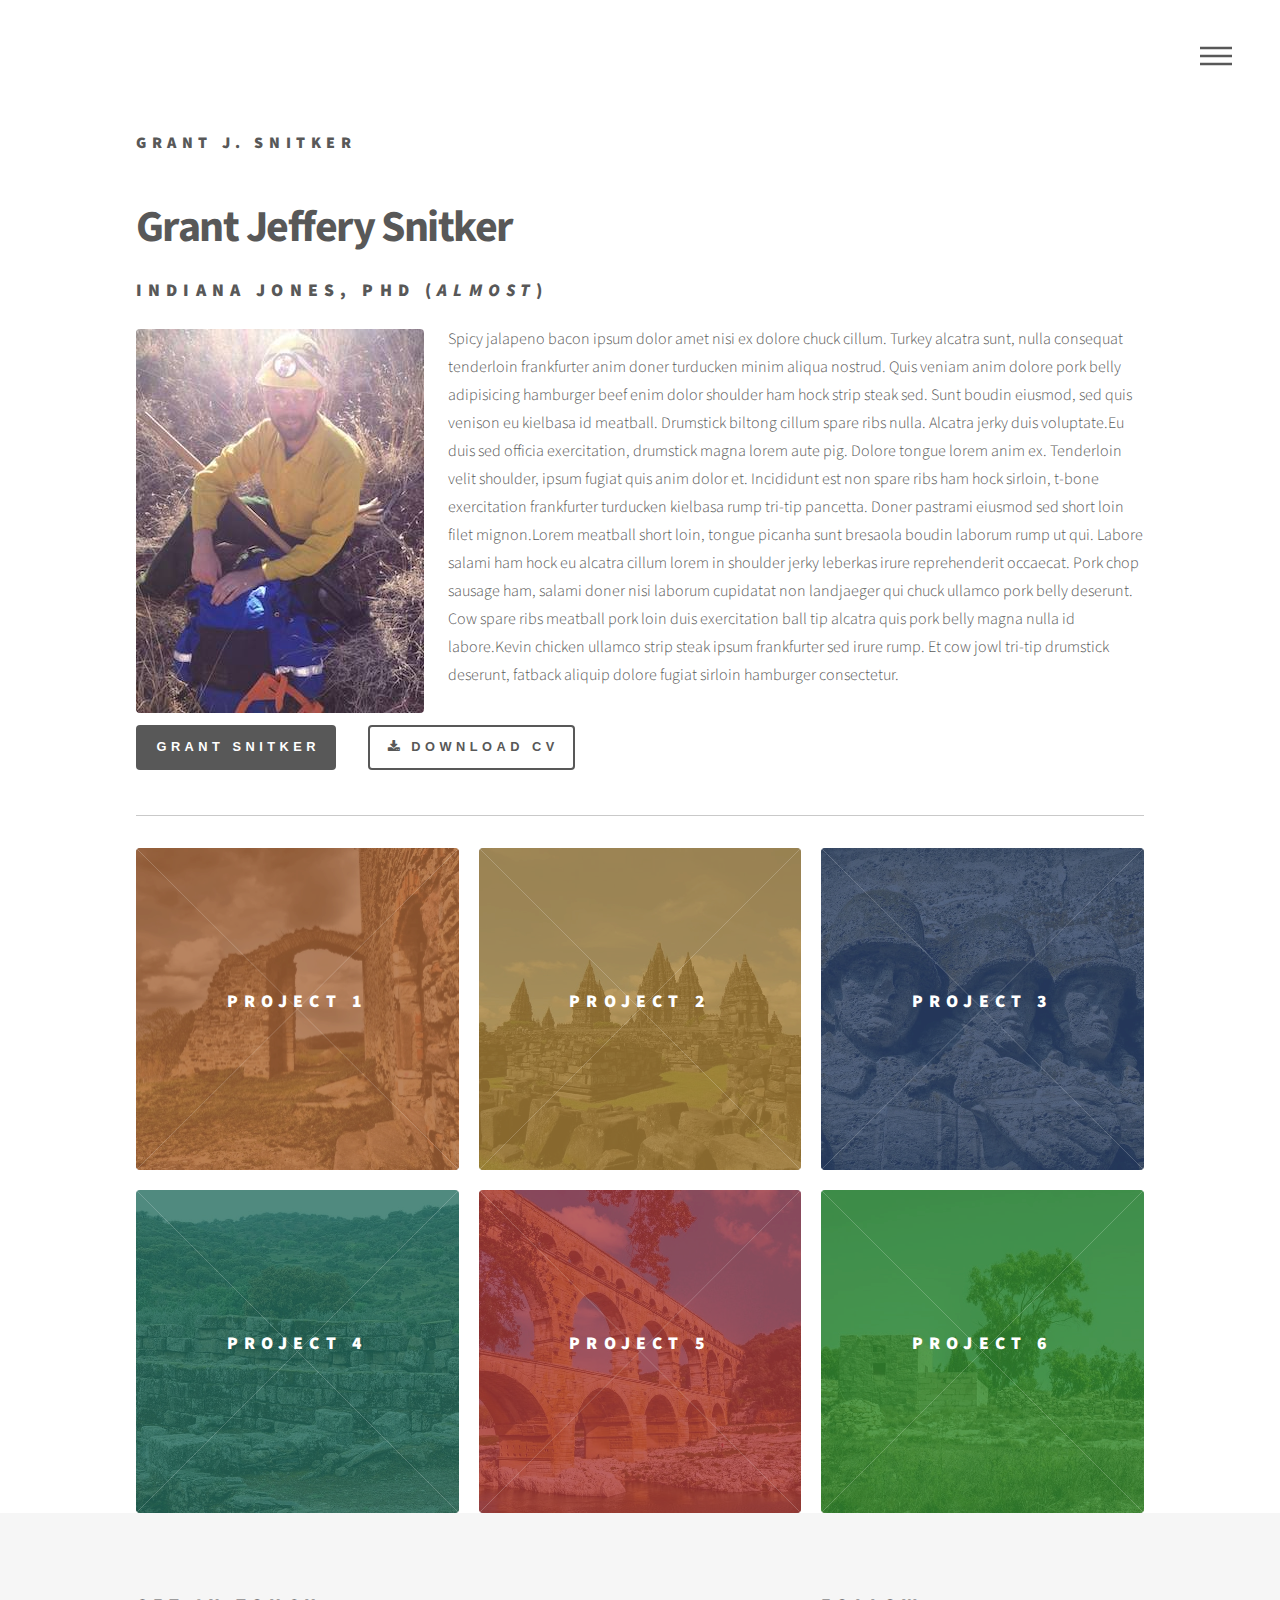
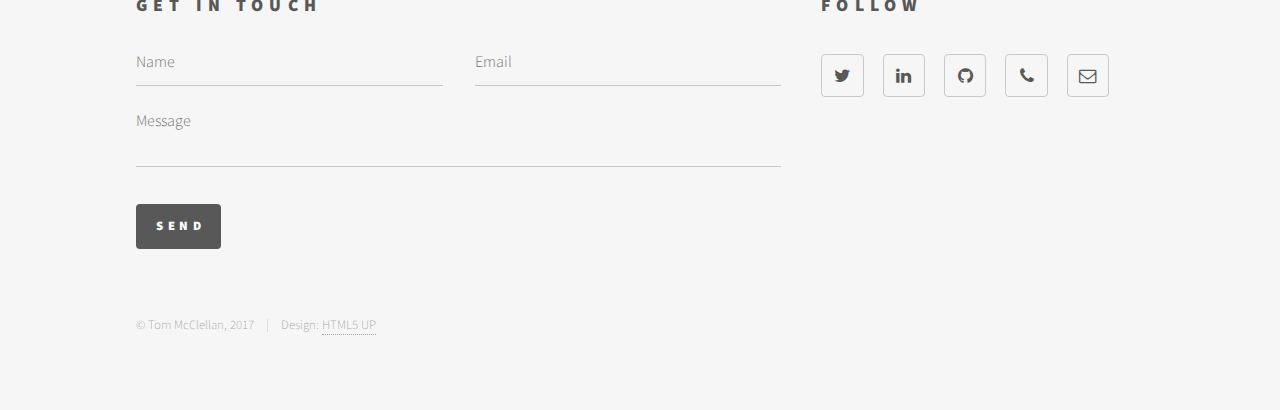
<file: index.html>
<!DOCTYPE HTML>
<!--
	Phantom by HTML5 UP
	html5up.net | @ajlkn
	Free for personal and commercial use under the CCA 3.0 license (html5up.net/license)
-->
<html>
	<head>
		<title>Grant J. Snitker</title>
		<meta charset="utf-8" />
		<meta name="viewport" content="width=device-width, initial-scale=1" />
		<!--[if lte IE 8]><script src="assets/js/ie/html5shiv.js"></script><![endif]-->
		<link rel="stylesheet" href="assets/css/main.css" />
		<!--[if lte IE 9]><link rel="stylesheet" href="assets/css/ie9.css" /><![endif]-->
		<!--[if lte IE 8]><link rel="stylesheet" href="assets/css/ie8.css" /><![endif]-->

	    <script src="https://code.jquery.com/jquery-3.2.1.min.js"></script>
		<script src="https://maxcdn.bootstrapcdn.com/bootstrap/3.3.7/js/bootstrap.min.js"></script>

	</head>
	<body>
		<!-- Wrapper -->
			<div id="wrapper">

				<!-- Header -->
					<header id="header">
						<div class="inner">

							<!-- Logo -->
								<a href="index.html" class="logo">
									<span class="title">Grant J. Snitker</span>
								</a>

							<!-- Nav -->
								<nav>
									<ul>
										<li><a href="#menu">Menu</a></li>
									</ul>
								</nav>

						</div>
					</header>

				<!-- Menu -->

					<nav id="menu">
						<h2>Menu</h2>
						<ul>
							<li><a href="./index.html">Home</a></li>
							<li><a href="./grantSnitker.html">Grant Snitker</a></li>
							<li><a href="./project1.html">Project 1</a></li>
							<li><a href="./project2.html">Project 2</a></li>
							<li><a href="./project3.html">Project 3</a></li>
							<li><a href="./project4.html">Project 4</a></li>
							<li><a href="./project5.html">Project 5</a></li>
							<li><a href="./project6.html">Project 6</a></li>
						</ul>
					</nav>

				<!-- Main -->
					<div id="main">
						<div class="inner">
							<header>
								<h1>Grant Jeffery Snitker</h1>
								<h2>Indiana Jones, Phd (<i>almost</i>)</h2><br>
								<p><span class="image left"><img src="./images/grantSnitker.jpg"></span>Spicy jalapeno bacon ipsum dolor amet nisi ex dolore chuck cillum. Turkey alcatra sunt, nulla consequat tenderloin frankfurter anim doner turducken minim aliqua nostrud. Quis veniam anim dolore pork belly adipisicing hamburger beef enim dolor shoulder ham hock strip steak sed. Sunt boudin eiusmod, sed quis venison eu kielbasa id meatball. Drumstick biltong cillum spare ribs nulla. Alcatra jerky duis voluptate.Eu duis sed officia exercitation, drumstick magna lorem aute pig. Dolore tongue lorem anim ex. Tenderloin velit shoulder, ipsum fugiat quis anim dolor et. Incididunt est non spare ribs ham hock sirloin, t-bone exercitation frankfurter turducken kielbasa rump tri-tip pancetta. Doner pastrami eiusmod sed short loin filet mignon.Lorem meatball short loin, tongue picanha sunt bresaola boudin laborum rump ut qui. Labore salami ham hock eu alcatra cillum lorem in shoulder jerky leberkas irure reprehenderit occaecat. Pork chop sausage ham, salami doner nisi laborum cupidatat non landjaeger qui chuck ullamco pork belly deserunt. Cow spare ribs meatball pork loin duis exercitation ball tip alcatra quis pork belly magna nulla id labore.Kevin chicken ullamco strip steak ipsum frankfurter sed irure rump. Et cow jowl tri-tip drumstick deserunt, fatback aliquip dolore fugiat sirloin hamburger consectetur.</p>
											
								<div class="container">
								  <div class="row justify-content-start">
								    <div class="col-4">
								    	<div class="btn-group" role="group">
	  										<a href="./grantSnitker.html"><button type="button" class="button special fit">Grant Snitker</button></a>
	  									</div>
								    </div>
								    <div class="col-4">
								    	<div class="btn-group" role="group">
	  										<a href="#"><button type="button" class="button fit icon fa-download">Download CV</button></a>
	  									</div>
								    </div>
								  </div>
									
	  								
  								</div>
  								<hr>
							</header>
							<section class="tiles">
								<article class="style1">
									<span class="image">
										<img src="images/pic01.jpeg" alt="" />
									</span>
									<a href="./project1.html">
										<h2>Project 1</h2>
										<div class="content">
											<p>Sed nisl arcu euismod sit amet nisi lorem etiam dolor veroeros et feugiat.</p>
										</div>
									</a>
								</article>
								<article class="style2">
									<span class="image">
										<img src="images/pic02.jpeg" alt="" />
									</span>
									<a href="./project2.html">
										<h2>Project 2</h2>
										<div class="content">
											<p>Sed nisl arcu euismod sit amet nisi lorem etiam dolor veroeros et feugiat.</p>
										</div>
									</a>
								</article>
								<article class="style3">
									<span class="image">
										<img src="images/pic03.jpeg" alt="" />
									</span>
									<a href="./project3.html">
										<h2>Project 3</h2>
										<div class="content">
											<p>Sed nisl arcu euismod sit amet nisi lorem etiam dolor veroeros et feugiat.</p>
										</div>
									</a>
								</article>
								<article class="style4">
									<span class="image">
										<img src="images/pic04.jpeg" alt="" />
									</span>
									<a href="./project4.html">
										<h2>Project 4</h2>
										<div class="content">
											<p>Sed nisl arcu euismod sit amet nisi lorem etiam dolor veroeros et feugiat.</p>
										</div>
									</a>
								</article>
								<article class="style5">
									<span class="image">
										<img src="images/pic05.jpeg" alt="" />
									</span>
									<a href="./project5.html">
										<h2>Project 5</h2>
										<div class="content">
											<p>Sed nisl arcu euismod sit amet nisi lorem etiam dolor veroeros et feugiat.</p>
										</div>
									</a>
								</article>
								<article class="style6">
									<span class="image">
										<img src="images/pic06.jpeg" alt="" />
									</span>
									<a href="./project6.html">
										<h2>Project 6</h2>
										<div class="content">
											<p>Sed nisl arcu euismod sit amet nisi lorem etiam dolor veroeros et feugiat.</p>
										</div>
									</a>
								</article>
							</section>
						</div>
					</div>

				<!-- Footer -->
					<footer id="footer">
						<div class="inner">
							<section>
								<h2>Get in touch</h2>
								<form method="post" action="#">
									<div class="field half first">
										<input type="text" name="name" id="name" placeholder="Name" />
									</div>
									<div class="field half">
										<input type="email" name="email" id="email" placeholder="Email" />
									</div>
									<div class="field">
										<textarea name="message" id="message" placeholder="Message"></textarea>
									</div>
									<ul class="actions">
										<li><input type="submit" value="Send" class="special" /></li>
									</ul>
								</form>
							</section>
							<section>
								<h2>Follow</h2>
								<ul class="icons">
									<li><a href="#" class="icon style2 fa-twitter"><span class="label">Twitter</span></a></li>
									<li><a href="#" class="icon style2 fa-linkedin"><span class="label">Linkedin</span></a></li>
									<li><a href="#" class="icon style2 fa-github"><span class="label">GitHub</span></a></li>
									<li><a href="#" class="icon style2 fa-phone"><span class="label">Phone</span></a></li>
									<li><a href="#" class="icon style2 fa-envelope-o"><span class="label">Email</span></a></li>
								</ul>
							</section>
							<ul class="copyright">
								<li>&copy; Tom McClellan, 2017</li><li>Design: <a href="http://html5up.net">HTML5 UP</a></li>
							</ul>
						</div>
					</footer>

			</div>

		<!-- Scripts -->
			<script src="assets/js/jquery.min.js"></script>
			<script src="assets/js/skel.min.js"></script>
			<script src="assets/js/util.js"></script>
			<!--[if lte IE 8]><script src="assets/js/ie/respond.min.js"></script><![endif]-->
			<script src="assets/js/main.js"></script>

	</body>
</html>
</file>
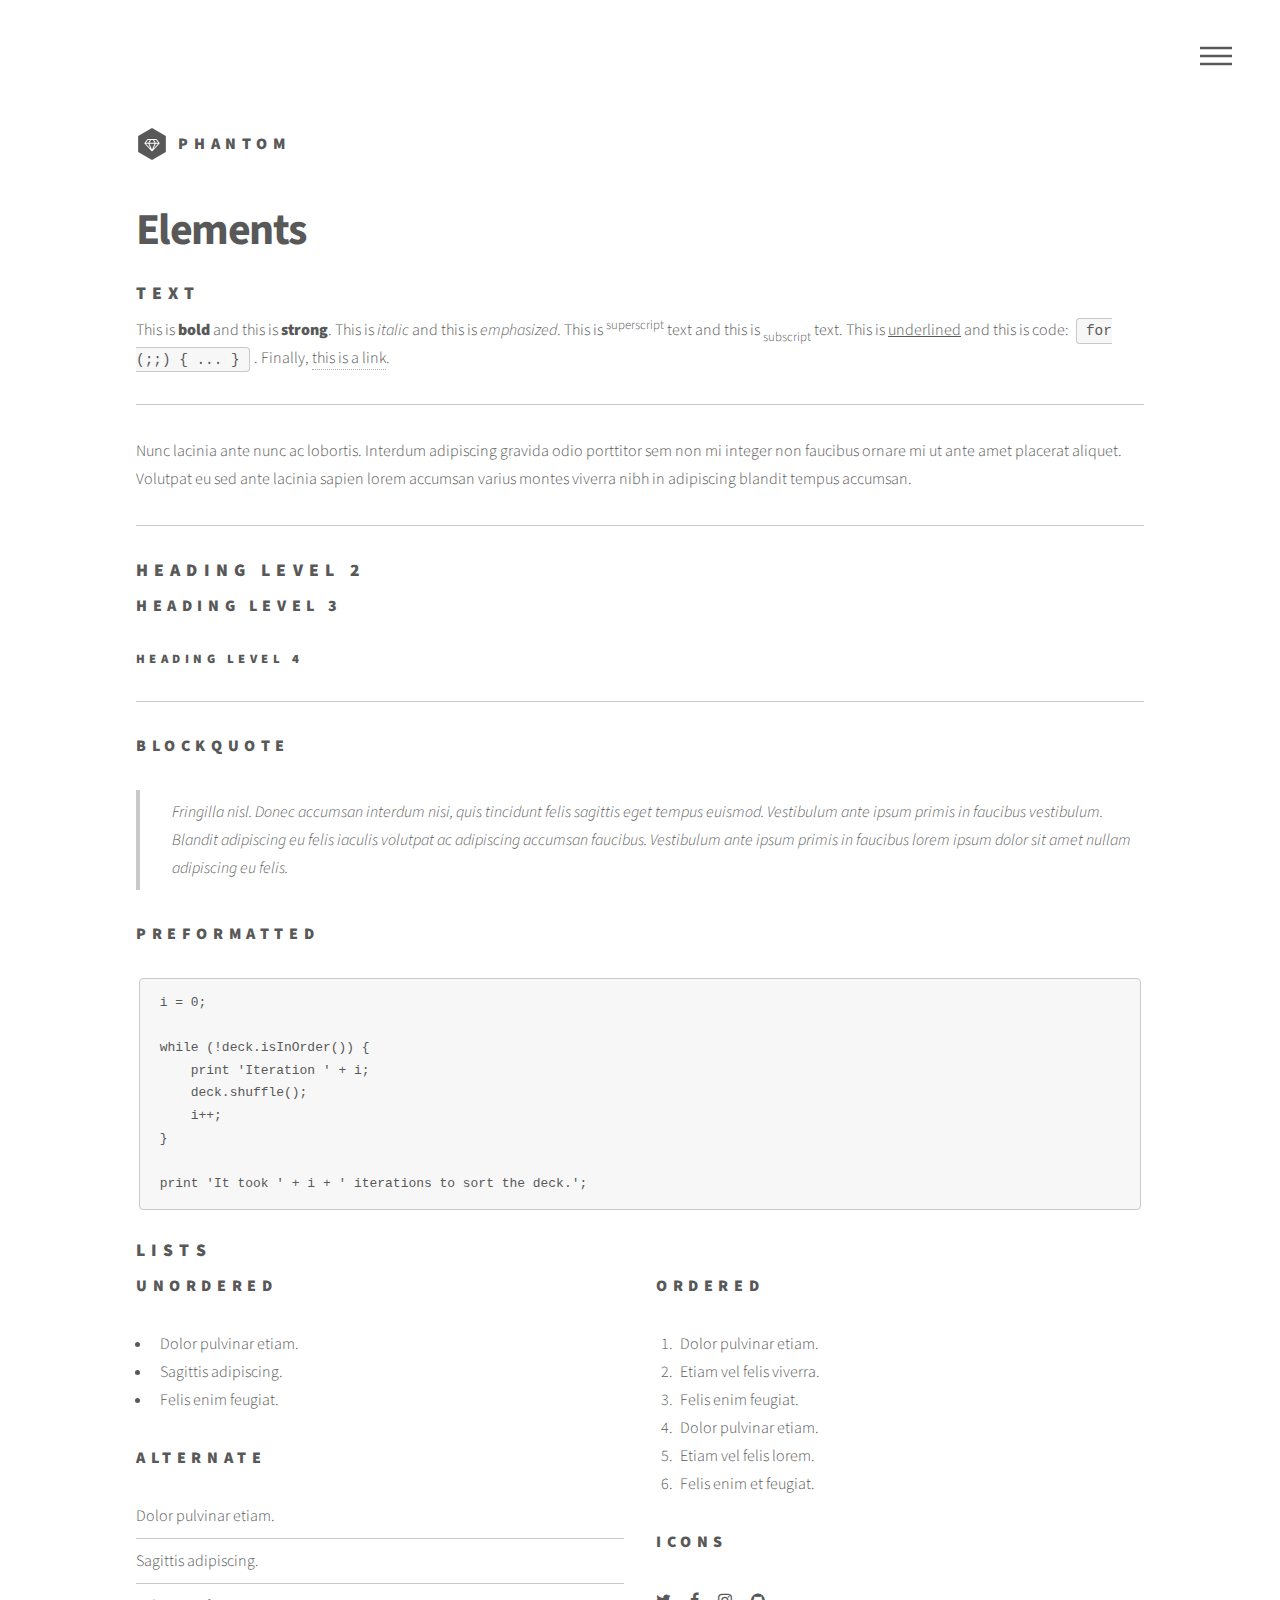
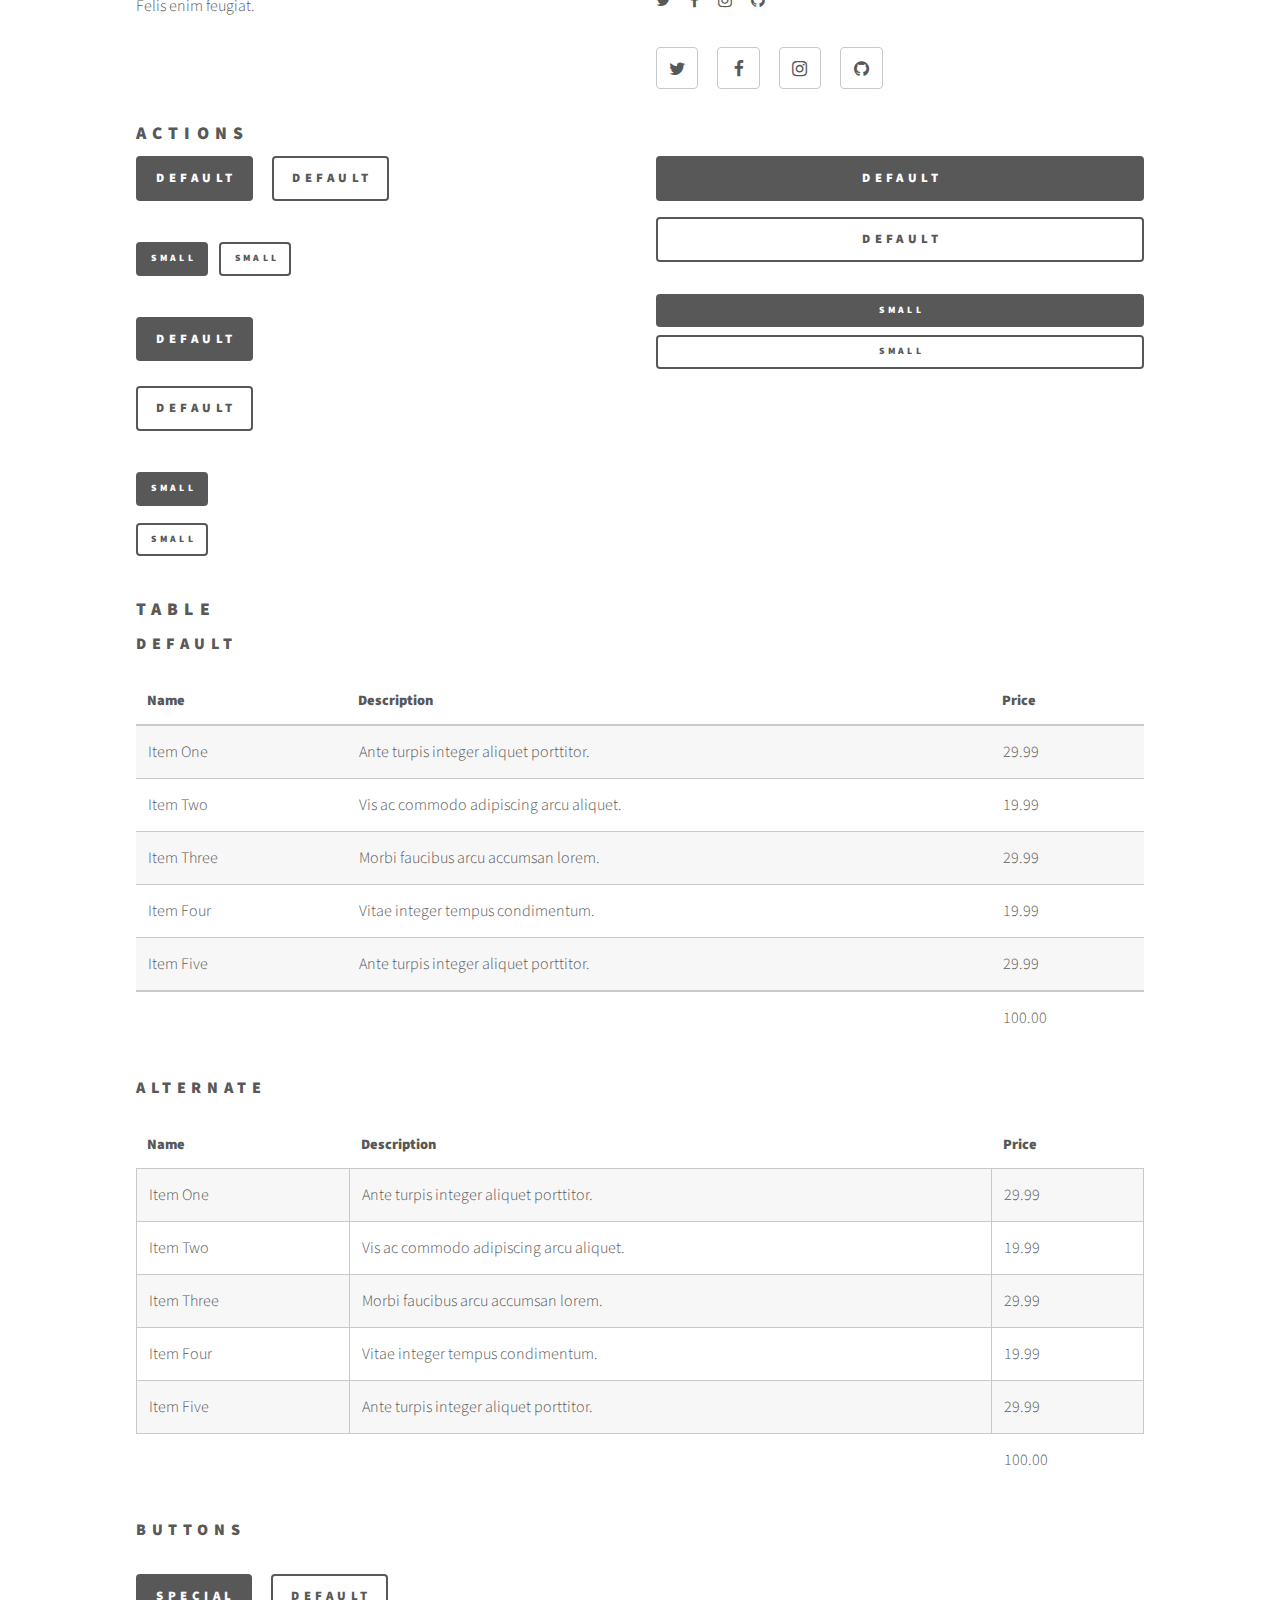
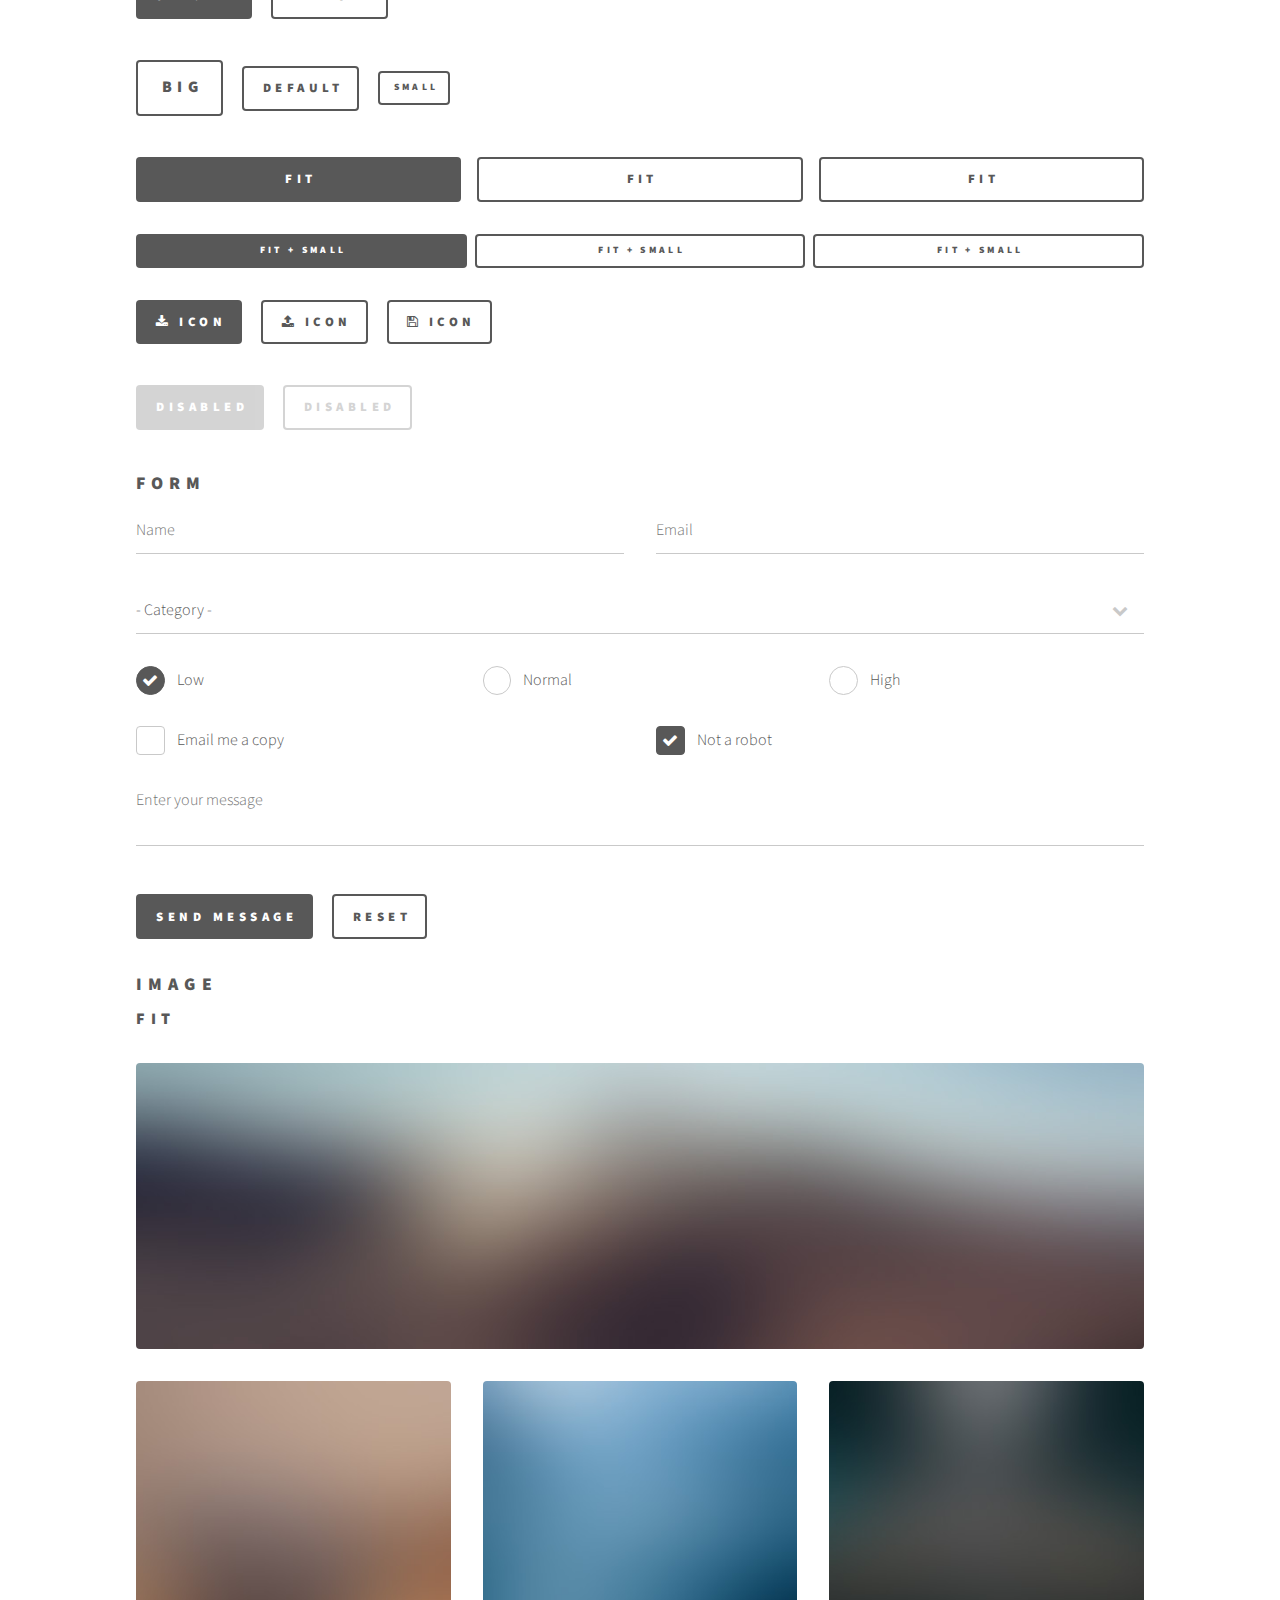
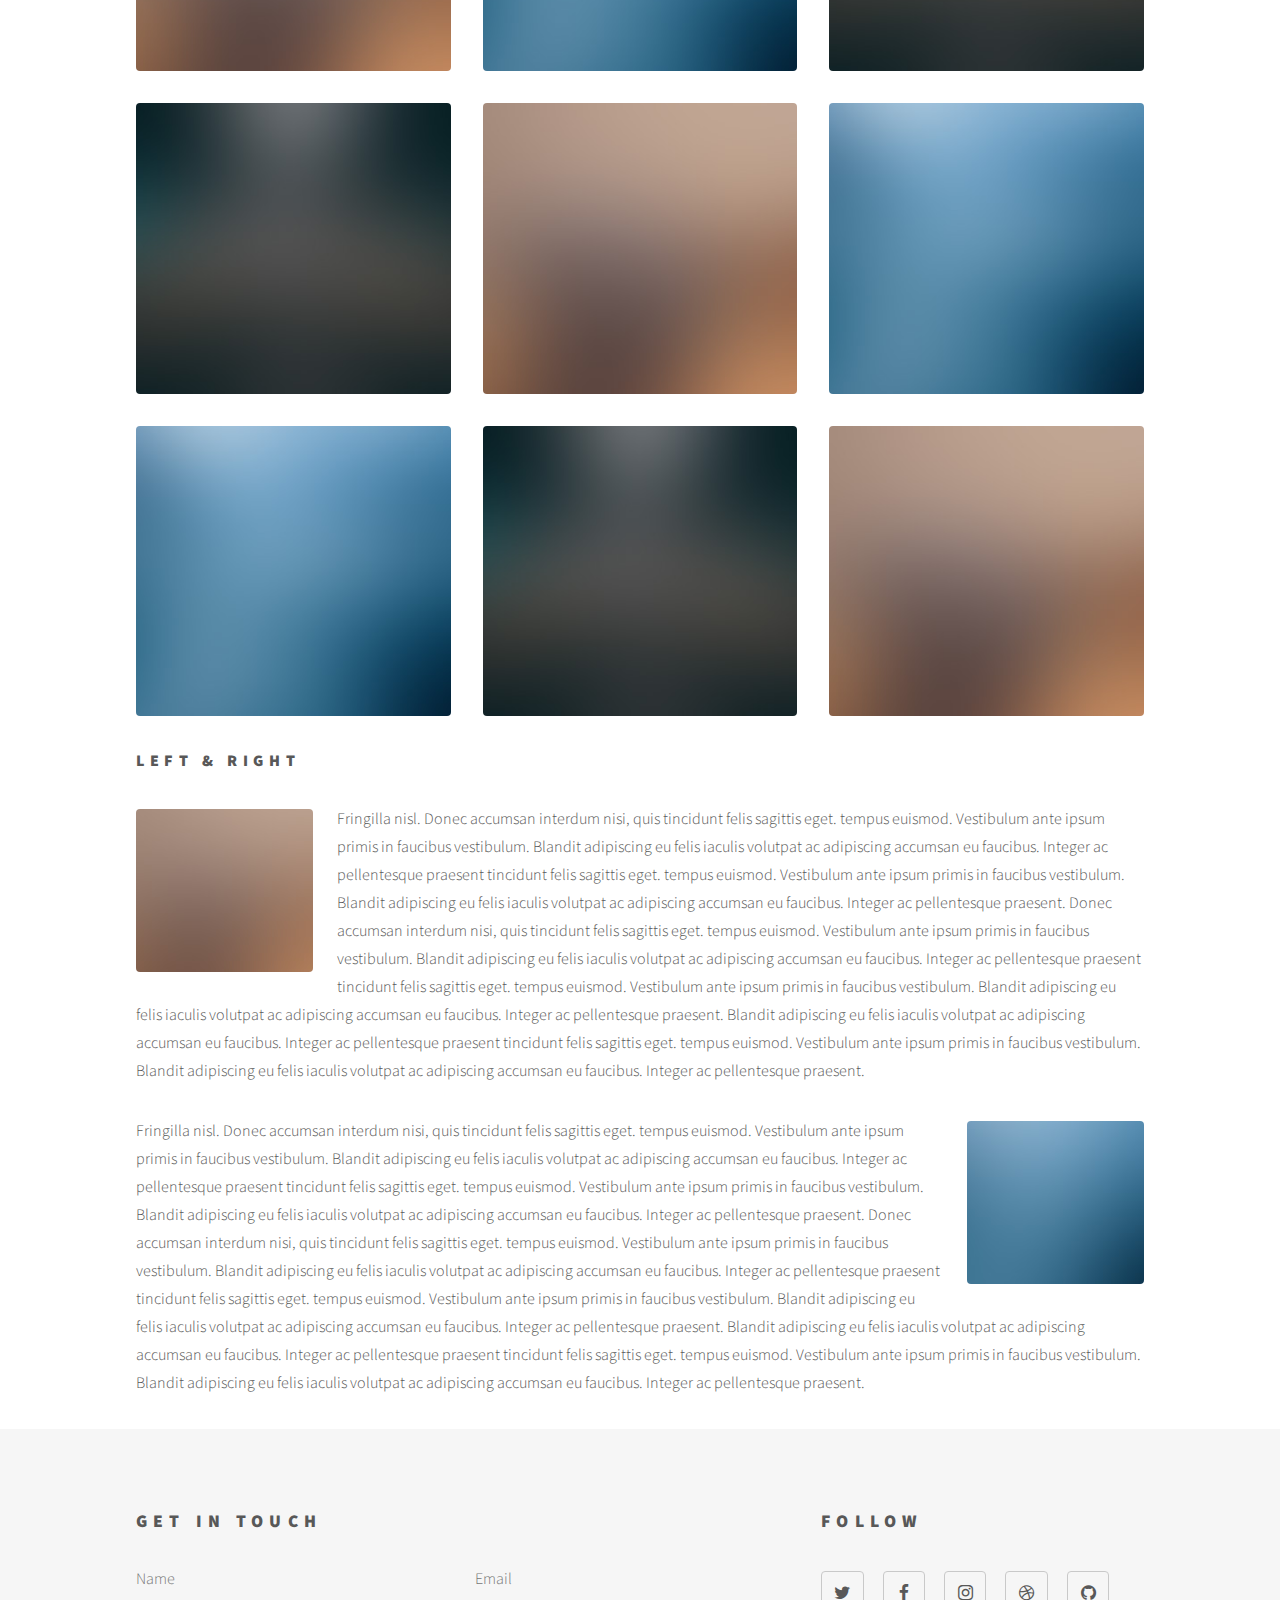
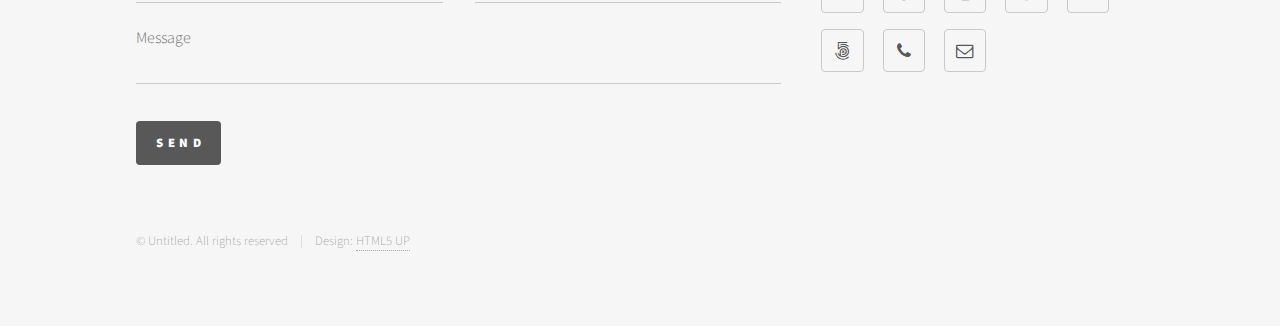
<file: elements.html>
<!DOCTYPE HTML>
<!--
	Phantom by HTML5 UP
	html5up.net | @ajlkn
	Free for personal and commercial use under the CCA 3.0 license (html5up.net/license)
-->
<html>
	<head>
		<title>Elements - Phantom by HTML5 UP</title>
		<meta charset="utf-8" />
		<meta name="viewport" content="width=device-width, initial-scale=1" />
		<!--[if lte IE 8]><script src="assets/js/ie/html5shiv.js"></script><![endif]-->
		<link rel="stylesheet" href="assets/css/main.css" />
		<!--[if lte IE 9]><link rel="stylesheet" href="assets/css/ie9.css" /><![endif]-->
		<!--[if lte IE 8]><link rel="stylesheet" href="assets/css/ie8.css" /><![endif]-->
	</head>
	<body>
		<!-- Wrapper -->
			<div id="wrapper">

				<!-- Header -->
					<header id="header">
						<div class="inner">

							<!-- Logo -->
								<a href="index.html" class="logo">
									<span class="symbol"><img src="images/logo.svg" alt="" /></span><span class="title">Phantom</span>
								</a>

							<!-- Nav -->
								<nav>
									<ul>
										<li><a href="#menu">Menu</a></li>
									</ul>
								</nav>

						</div>
					</header>

				<!-- Menu -->
					<nav id="menu">
						<h2>Menu</h2>
						<ul>
							<li><a href="index.html">Home</a></li>
							<li><a href="generic.html">Ipsum veroeros</a></li>
							<li><a href="generic.html">Tempus etiam</a></li>
							<li><a href="generic.html">Consequat dolor</a></li>
							<li><a href="elements.html">Elements</a></li>
						</ul>
					</nav>

				<!-- Main -->
					<div id="main">
						<div class="inner">
							<h1>Elements</h1>

							<!-- Text -->
								<section>
									<h2>Text</h2>
									<p>This is <b>bold</b> and this is <strong>strong</strong>. This is <i>italic</i> and this is <em>emphasized</em>.
									This is <sup>superscript</sup> text and this is <sub>subscript</sub> text.
									This is <u>underlined</u> and this is code: <code>for (;;) { ... }</code>. Finally, <a href="#">this is a link</a>.</p>
									<hr />
									<p>Nunc lacinia ante nunc ac lobortis. Interdum adipiscing gravida odio porttitor sem non mi integer non faucibus ornare mi ut ante amet placerat aliquet. Volutpat eu sed ante lacinia sapien lorem accumsan varius montes viverra nibh in adipiscing blandit tempus accumsan.</p>
									<hr />
									<h2>Heading Level 2</h2>
									<h3>Heading Level 3</h3>
									<h4>Heading Level 4</h4>
									<hr />
									<h3>Blockquote</h3>
									<blockquote>Fringilla nisl. Donec accumsan interdum nisi, quis tincidunt felis sagittis eget tempus euismod. Vestibulum ante ipsum primis in faucibus vestibulum. Blandit adipiscing eu felis iaculis volutpat ac adipiscing accumsan faucibus. Vestibulum ante ipsum primis in faucibus lorem ipsum dolor sit amet nullam adipiscing eu felis.</blockquote>
									<h3>Preformatted</h3>
									<pre><code>i = 0;

while (!deck.isInOrder()) {
    print 'Iteration ' + i;
    deck.shuffle();
    i++;
}

print 'It took ' + i + ' iterations to sort the deck.';</code></pre>
								</section>

							<!-- Lists -->
								<section>
									<h2>Lists</h2>
									<div class="row">
										<div class="6u 12u$(medium)">
											<h3>Unordered</h3>
											<ul>
												<li>Dolor pulvinar etiam.</li>
												<li>Sagittis adipiscing.</li>
												<li>Felis enim feugiat.</li>
											</ul>
											<h3>Alternate</h3>
											<ul class="alt">
												<li>Dolor pulvinar etiam.</li>
												<li>Sagittis adipiscing.</li>
												<li>Felis enim feugiat.</li>
											</ul>
										</div>
										<div class="6u$ 12u$(medium)">
											<h3>Ordered</h3>
											<ol>
												<li>Dolor pulvinar etiam.</li>
												<li>Etiam vel felis viverra.</li>
												<li>Felis enim feugiat.</li>
												<li>Dolor pulvinar etiam.</li>
												<li>Etiam vel felis lorem.</li>
												<li>Felis enim et feugiat.</li>
											</ol>
											<h3>Icons</h3>
											<ul class="icons">
												<li><a href="#" class="icon style1 fa-twitter"><span class="label">Twitter</span></a></li>
												<li><a href="#" class="icon style1 fa-facebook"><span class="label">Facebook</span></a></li>
												<li><a href="#" class="icon style1 fa-instagram"><span class="label">Instagram</span></a></li>
												<li><a href="#" class="icon style1 fa-github"><span class="label">Github</span></a></li>
											</ul>
											<ul class="icons">
												<li><a href="#" class="icon style2 fa-twitter"><span class="label">Twitter</span></a></li>
												<li><a href="#" class="icon style2 fa-facebook"><span class="label">Facebook</span></a></li>
												<li><a href="#" class="icon style2 fa-instagram"><span class="label">Instagram</span></a></li>
												<li><a href="#" class="icon style2 fa-github"><span class="label">Github</span></a></li>
											</ul>
										</div>
									</div>
									<h2>Actions</h2>
									<div class="row">
										<div class="6u 12u$(medium)">
											<ul class="actions">
												<li><a href="#" class="button special">Default</a></li>
												<li><a href="#" class="button">Default</a></li>
											</ul>
											<ul class="actions small">
												<li><a href="#" class="button special small">Small</a></li>
												<li><a href="#" class="button small">Small</a></li>
											</ul>
											<ul class="actions vertical">
												<li><a href="#" class="button special">Default</a></li>
												<li><a href="#" class="button">Default</a></li>
											</ul>
											<ul class="actions vertical small">
												<li><a href="#" class="button special small">Small</a></li>
												<li><a href="#" class="button small">Small</a></li>
											</ul>
										</div>
										<div class="6u 12u$(medium)">
											<ul class="actions vertical">
												<li><a href="#" class="button special fit">Default</a></li>
												<li><a href="#" class="button fit">Default</a></li>
											</ul>
											<ul class="actions vertical small">
												<li><a href="#" class="button special small fit">Small</a></li>
												<li><a href="#" class="button small fit">Small</a></li>
											</ul>
										</div>
									</div>
								</section>

							<!-- Table -->
								<section>
									<h2>Table</h2>
									<h3>Default</h3>
									<div class="table-wrapper">
										<table>
											<thead>
												<tr>
													<th>Name</th>
													<th>Description</th>
													<th>Price</th>
												</tr>
											</thead>
											<tbody>
												<tr>
													<td>Item One</td>
													<td>Ante turpis integer aliquet porttitor.</td>
													<td>29.99</td>
												</tr>
												<tr>
													<td>Item Two</td>
													<td>Vis ac commodo adipiscing arcu aliquet.</td>
													<td>19.99</td>
												</tr>
												<tr>
													<td>Item Three</td>
													<td> Morbi faucibus arcu accumsan lorem.</td>
													<td>29.99</td>
												</tr>
												<tr>
													<td>Item Four</td>
													<td>Vitae integer tempus condimentum.</td>
													<td>19.99</td>
												</tr>
												<tr>
													<td>Item Five</td>
													<td>Ante turpis integer aliquet porttitor.</td>
													<td>29.99</td>
												</tr>
											</tbody>
											<tfoot>
												<tr>
													<td colspan="2"></td>
													<td>100.00</td>
												</tr>
											</tfoot>
										</table>
									</div>

									<h3>Alternate</h3>
									<div class="table-wrapper">
										<table class="alt">
											<thead>
												<tr>
													<th>Name</th>
													<th>Description</th>
													<th>Price</th>
												</tr>
											</thead>
											<tbody>
												<tr>
													<td>Item One</td>
													<td>Ante turpis integer aliquet porttitor.</td>
													<td>29.99</td>
												</tr>
												<tr>
													<td>Item Two</td>
													<td>Vis ac commodo adipiscing arcu aliquet.</td>
													<td>19.99</td>
												</tr>
												<tr>
													<td>Item Three</td>
													<td> Morbi faucibus arcu accumsan lorem.</td>
													<td>29.99</td>
												</tr>
												<tr>
													<td>Item Four</td>
													<td>Vitae integer tempus condimentum.</td>
													<td>19.99</td>
												</tr>
												<tr>
													<td>Item Five</td>
													<td>Ante turpis integer aliquet porttitor.</td>
													<td>29.99</td>
												</tr>
											</tbody>
											<tfoot>
												<tr>
													<td colspan="2"></td>
													<td>100.00</td>
												</tr>
											</tfoot>
										</table>
									</div>
								</section>

							<!-- Buttons -->
								<section>
									<h3>Buttons</h3>
									<ul class="actions">
										<li><a href="#" class="button special">Special</a></li>
										<li><a href="#" class="button">Default</a></li>
									</ul>
									<ul class="actions">
										<li><a href="#" class="button big">Big</a></li>
										<li><a href="#" class="button">Default</a></li>
										<li><a href="#" class="button small">Small</a></li>
									</ul>
									<ul class="actions fit">
										<li><a href="#" class="button special fit">Fit</a></li>
										<li><a href="#" class="button fit">Fit</a></li>
										<li><a href="#" class="button fit">Fit</a></li>
									</ul>
									<ul class="actions fit small">
										<li><a href="#" class="button special fit small">Fit + Small</a></li>
										<li><a href="#" class="button fit small">Fit + Small</a></li>
										<li><a href="#" class="button fit small">Fit + Small</a></li>
									</ul>
									<ul class="actions">
										<li><a href="#" class="button special icon fa-download">Icon</a></li>
										<li><a href="#" class="button icon fa-upload">Icon</a></li>
										<li><a href="#" class="button icon fa-save">Icon</a></li>
									</ul>
									<ul class="actions">
										<li><span class="button special disabled">Disabled</span></li>
										<li><span class="button disabled">Disabled</span></li>
									</ul>
								</section>

							<!-- Form -->
								<section>
									<h2>Form</h2>
									<form method="post" action="#">
										<div class="row uniform">
											<div class="6u 12u$(xsmall)">
												<input type="text" name="demo-name" id="demo-name" value="" placeholder="Name" />
											</div>
											<div class="6u$ 12u$(xsmall)">
												<input type="email" name="demo-email" id="demo-email" value="" placeholder="Email" />
											</div>
											<div class="12u$">
												<div class="select-wrapper">
													<select name="demo-category" id="demo-category">
														<option value="">- Category -</option>
														<option value="1">Manufacturing</option>
														<option value="1">Shipping</option>
														<option value="1">Administration</option>
														<option value="1">Human Resources</option>
													</select>
												</div>
											</div>
											<div class="4u 12u$(small)">
												<input type="radio" id="demo-priority-low" name="demo-priority" checked>
												<label for="demo-priority-low">Low</label>
											</div>
											<div class="4u 12u$(small)">
												<input type="radio" id="demo-priority-normal" name="demo-priority">
												<label for="demo-priority-normal">Normal</label>
											</div>
											<div class="4u$ 12u$(small)">
												<input type="radio" id="demo-priority-high" name="demo-priority">
												<label for="demo-priority-high">High</label>
											</div>
											<div class="6u 12u$(small)">
												<input type="checkbox" id="demo-copy" name="demo-copy">
												<label for="demo-copy">Email me a copy</label>
											</div>
											<div class="6u$ 12u$(small)">
												<input type="checkbox" id="demo-human" name="demo-human" checked>
												<label for="demo-human">Not a robot</label>
											</div>
											<div class="12u$">
												<textarea name="demo-message" id="demo-message" placeholder="Enter your message" rows="6"></textarea>
											</div>
											<div class="12u$">
												<ul class="actions">
													<li><input type="submit" value="Send Message" class="special" /></li>
													<li><input type="reset" value="Reset" /></li>
												</ul>
											</div>
										</div>
									</form>
								</section>

							<!-- Image -->
								<section>
									<h2>Image</h2>
									<h3>Fit</h3>
									<div class="box alt">
										<div class="row uniform">
											<div class="12u$"><span class="image fit"><img src="images/pic13.jpg" alt="" /></span></div>
											<div class="4u"><span class="image fit"><img src="images/pic01.jpg" alt="" /></span></div>
											<div class="4u"><span class="image fit"><img src="images/pic02.jpg" alt="" /></span></div>
											<div class="4u$"><span class="image fit"><img src="images/pic03.jpg" alt="" /></span></div>
											<div class="4u"><span class="image fit"><img src="images/pic03.jpg" alt="" /></span></div>
											<div class="4u"><span class="image fit"><img src="images/pic01.jpg" alt="" /></span></div>
											<div class="4u$"><span class="image fit"><img src="images/pic02.jpg" alt="" /></span></div>
											<div class="4u"><span class="image fit"><img src="images/pic02.jpg" alt="" /></span></div>
											<div class="4u"><span class="image fit"><img src="images/pic03.jpg" alt="" /></span></div>
											<div class="4u$"><span class="image fit"><img src="images/pic01.jpg" alt="" /></span></div>
										</div>
									</div>
									<h3>Left &amp; Right</h3>
									<p><span class="image left"><img src="images/pic14.jpg" alt="" /></span>Fringilla nisl. Donec accumsan interdum nisi, quis tincidunt felis sagittis eget. tempus euismod. Vestibulum ante ipsum primis in faucibus vestibulum. Blandit adipiscing eu felis iaculis volutpat ac adipiscing accumsan eu faucibus. Integer ac pellentesque praesent tincidunt felis sagittis eget. tempus euismod. Vestibulum ante ipsum primis in faucibus vestibulum. Blandit adipiscing eu felis iaculis volutpat ac adipiscing accumsan eu faucibus. Integer ac pellentesque praesent. Donec accumsan interdum nisi, quis tincidunt felis sagittis eget. tempus euismod. Vestibulum ante ipsum primis in faucibus vestibulum. Blandit adipiscing eu felis iaculis volutpat ac adipiscing accumsan eu faucibus. Integer ac pellentesque praesent tincidunt felis sagittis eget. tempus euismod. Vestibulum ante ipsum primis in faucibus vestibulum. Blandit adipiscing eu felis iaculis volutpat ac adipiscing accumsan eu faucibus. Integer ac pellentesque praesent. Blandit adipiscing eu felis iaculis volutpat ac adipiscing accumsan eu faucibus. Integer ac pellentesque praesent tincidunt felis sagittis eget. tempus euismod. Vestibulum ante ipsum primis in faucibus vestibulum. Blandit adipiscing eu felis iaculis volutpat ac adipiscing accumsan eu faucibus. Integer ac pellentesque praesent.</p>
									<p><span class="image right"><img src="images/pic15.jpg" alt="" /></span>Fringilla nisl. Donec accumsan interdum nisi, quis tincidunt felis sagittis eget. tempus euismod. Vestibulum ante ipsum primis in faucibus vestibulum. Blandit adipiscing eu felis iaculis volutpat ac adipiscing accumsan eu faucibus. Integer ac pellentesque praesent tincidunt felis sagittis eget. tempus euismod. Vestibulum ante ipsum primis in faucibus vestibulum. Blandit adipiscing eu felis iaculis volutpat ac adipiscing accumsan eu faucibus. Integer ac pellentesque praesent. Donec accumsan interdum nisi, quis tincidunt felis sagittis eget. tempus euismod. Vestibulum ante ipsum primis in faucibus vestibulum. Blandit adipiscing eu felis iaculis volutpat ac adipiscing accumsan eu faucibus. Integer ac pellentesque praesent tincidunt felis sagittis eget. tempus euismod. Vestibulum ante ipsum primis in faucibus vestibulum. Blandit adipiscing eu felis iaculis volutpat ac adipiscing accumsan eu faucibus. Integer ac pellentesque praesent. Blandit adipiscing eu felis iaculis volutpat ac adipiscing accumsan eu faucibus. Integer ac pellentesque praesent tincidunt felis sagittis eget. tempus euismod. Vestibulum ante ipsum primis in faucibus vestibulum. Blandit adipiscing eu felis iaculis volutpat ac adipiscing accumsan eu faucibus. Integer ac pellentesque praesent.</p>
								</section>

						</div>
					</div>

				<!-- Footer -->
					<footer id="footer">
						<div class="inner">
							<section>
								<h2>Get in touch</h2>
								<form method="post" action="#">
									<div class="field half first">
										<input type="text" name="name" id="name" placeholder="Name" />
									</div>
									<div class="field half">
										<input type="email" name="email" id="email" placeholder="Email" />
									</div>
									<div class="field">
										<textarea name="message" id="message" placeholder="Message"></textarea>
									</div>
									<ul class="actions">
										<li><input type="submit" value="Send" class="special" /></li>
									</ul>
								</form>
							</section>
							<section>
								<h2>Follow</h2>
								<ul class="icons">
									<li><a href="#" class="icon style2 fa-twitter"><span class="label">Twitter</span></a></li>
									<li><a href="#" class="icon style2 fa-facebook"><span class="label">Facebook</span></a></li>
									<li><a href="#" class="icon style2 fa-instagram"><span class="label">Instagram</span></a></li>
									<li><a href="#" class="icon style2 fa-dribbble"><span class="label">Dribbble</span></a></li>
									<li><a href="#" class="icon style2 fa-github"><span class="label">GitHub</span></a></li>
									<li><a href="#" class="icon style2 fa-500px"><span class="label">500px</span></a></li>
									<li><a href="#" class="icon style2 fa-phone"><span class="label">Phone</span></a></li>
									<li><a href="#" class="icon style2 fa-envelope-o"><span class="label">Email</span></a></li>
								</ul>
							</section>
							<ul class="copyright">
								<li>&copy; Untitled. All rights reserved</li><li>Design: <a href="http://html5up.net">HTML5 UP</a></li>
							</ul>
						</div>
					</footer>

			</div>

		<!-- Scripts -->
			<script src="assets/js/jquery.min.js"></script>
			<script src="assets/js/skel.min.js"></script>
			<script src="assets/js/util.js"></script>
			<!--[if lte IE 8]><script src="assets/js/ie/respond.min.js"></script><![endif]-->
			<script src="assets/js/main.js"></script>

	</body>
</html>
</file>
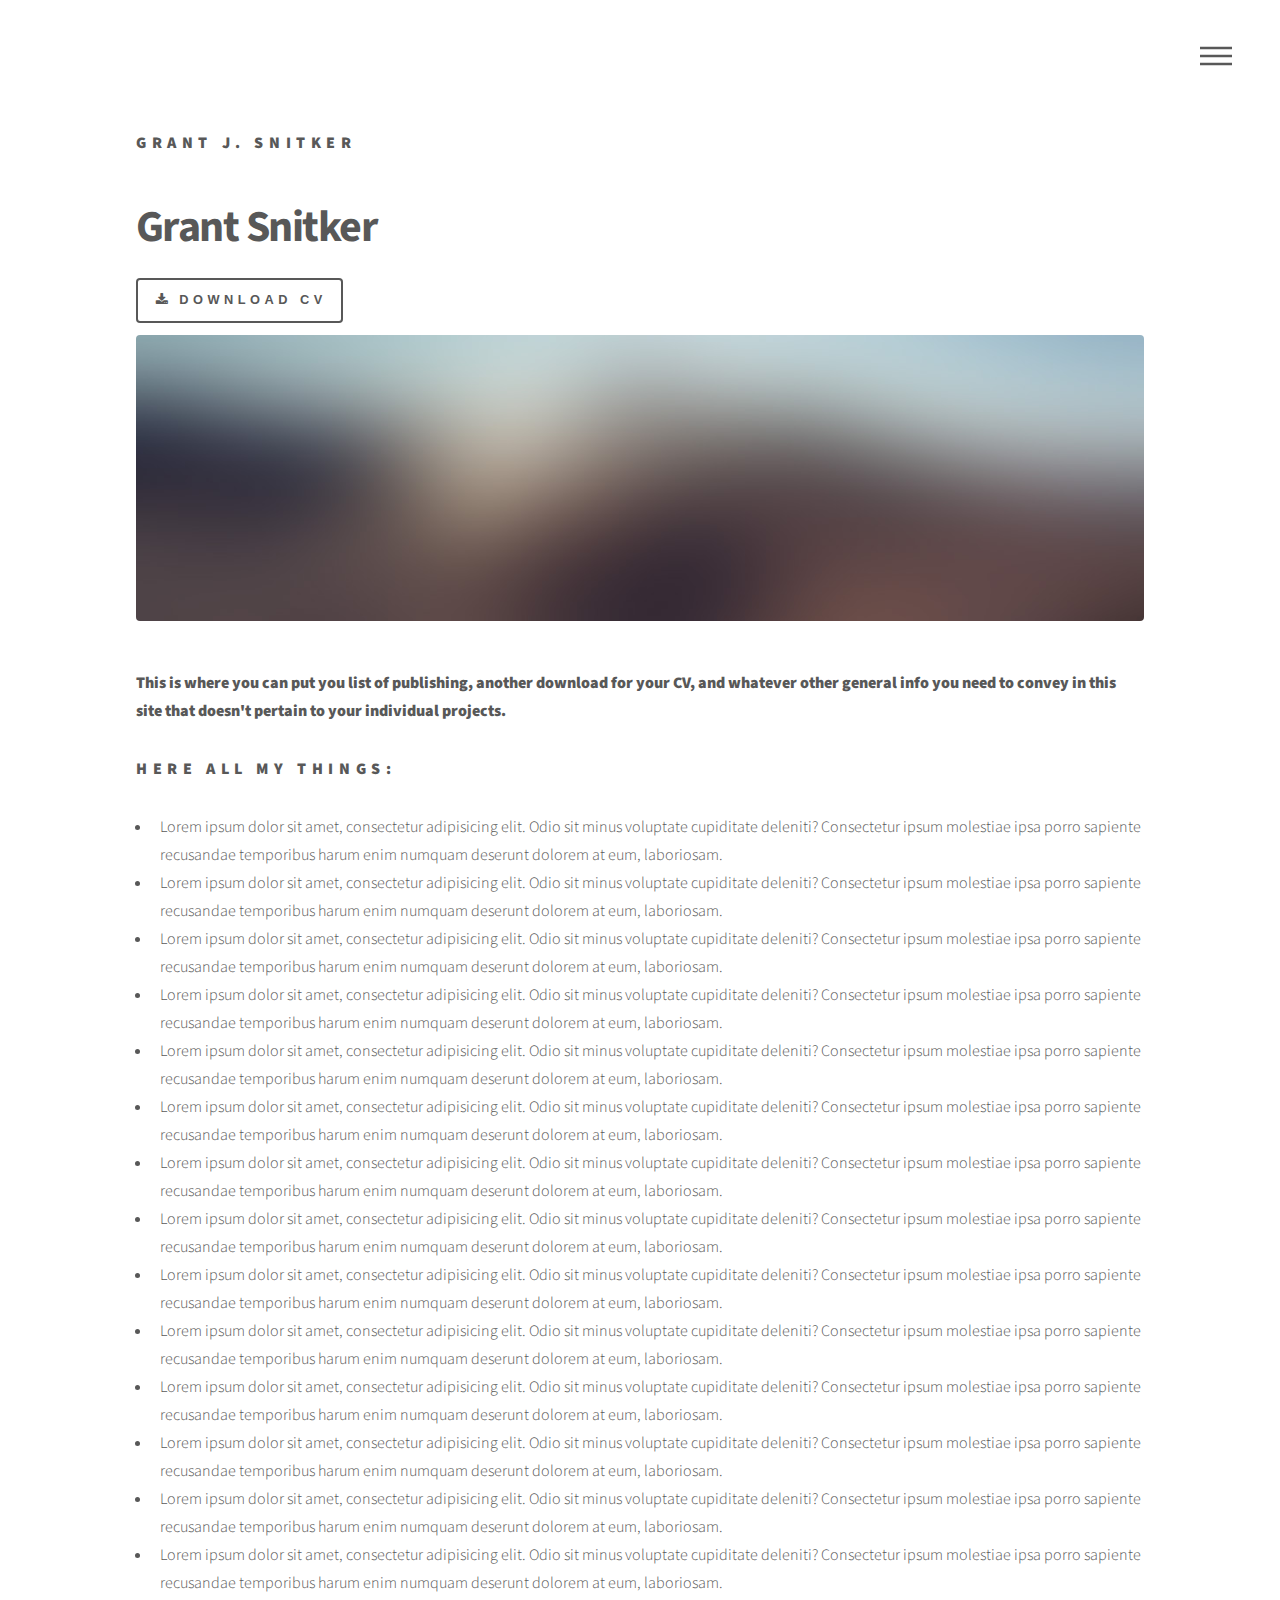
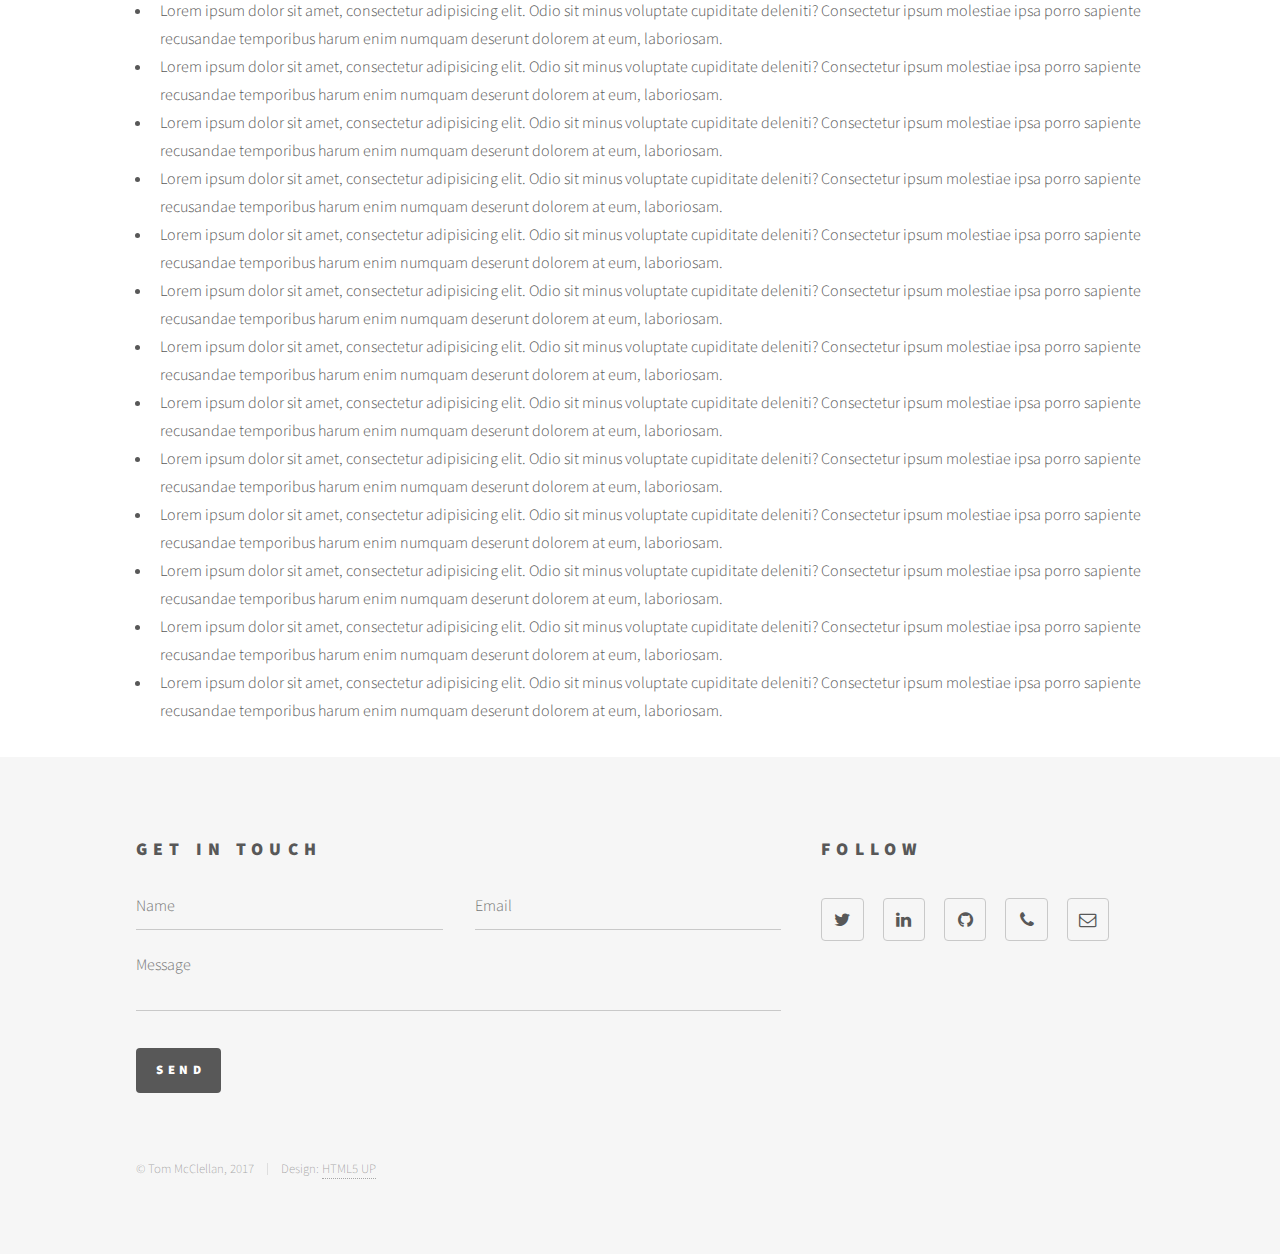
<file: grantSnitker.html>
<!DOCTYPE HTML>
<!--
	Phantom by HTML5 UP
	html5up.net | @ajlkn
	Free for personal and commercial use under the CCA 3.0 license (html5up.net/license)
-->
<html>
	<head>
		<title>Grant Snitker</title>
		<meta charset="utf-8" />
		<meta name="viewport" content="width=device-width, initial-scale=1" />
		<!--[if lte IE 8]><script src="assets/js/ie/html5shiv.js"></script><![endif]-->
		<link rel="stylesheet" href="assets/css/main.css" />
		<!--[if lte IE 9]><link rel="stylesheet" href="assets/css/ie9.css" /><![endif]-->
		<!--[if lte IE 8]><link rel="stylesheet" href="assets/css/ie8.css" /><![endif]-->
	</head>
	<body>
		<!-- Wrapper -->
			<div id="wrapper">

				<!-- Header -->
					<header id="header">
						<div class="inner">

							<!-- Logo -->
								<a href="index.html" class="logo">
									<span class="title">Grant J. Snitker</span>
								</a>

							<!-- Nav -->
								<nav>
									<ul>
										<li><a href="#menu">Menu</a></li>
									</ul>
								</nav>

						</div>
					</header>

				<!-- Menu -->

					<nav id="menu">
						<h2>Menu</h2>
						<ul>
							<li><a href="./index.html">Home</a></li>
							<li><a href="./grantSnitker.html">Grant Snitker</a></li>
							<li><a href="./project1.html">Project 1</a></li>
							<li><a href="./project2.html">Project 2</a></li>
							<li><a href="./project3.html">Project 3</a></li>
							<li><a href="./project4.html">Project 4</a></li>
							<li><a href="./project5.html">Project 5</a></li>
							<li><a href="./project6.html">Project 6</a></li>
						</ul>
					</nav>

				<!-- Main -->
					<div id="main">
						<div class="inner">
							<h1>Grant Snitker</h1>
							<div class="container">
								<div class="row justify-content-start">
									<div class="col-md-4">
										<div class="btn-group" role="group">
											<a href="#"><button type="button" class="button fit icon fa-download">Download CV</button></a>
										</div>
									</div>
								</div>
							</div>
							
							<span class="image main"><img src="images/pic13.jpg" alt="" /></span>
							<p><b>This is where you can put you list of publishing, another download for your CV, and whatever other general info you need to convey in this site that doesn't pertain to your individual projects.</b></p>
							<h3>Here all my things:</h3>
							<ul>
								<li>Lorem ipsum dolor sit amet, consectetur adipisicing elit. Odio sit minus voluptate cupiditate deleniti? Consectetur ipsum molestiae ipsa porro sapiente recusandae temporibus harum enim numquam deserunt dolorem at eum, laboriosam.</li>
								<li>Lorem ipsum dolor sit amet, consectetur adipisicing elit. Odio sit minus voluptate cupiditate deleniti? Consectetur ipsum molestiae ipsa porro sapiente recusandae temporibus harum enim numquam deserunt dolorem at eum, laboriosam.</li>
								<li>Lorem ipsum dolor sit amet, consectetur adipisicing elit. Odio sit minus voluptate cupiditate deleniti? Consectetur ipsum molestiae ipsa porro sapiente recusandae temporibus harum enim numquam deserunt dolorem at eum, laboriosam.</li>
								<li>Lorem ipsum dolor sit amet, consectetur adipisicing elit. Odio sit minus voluptate cupiditate deleniti? Consectetur ipsum molestiae ipsa porro sapiente recusandae temporibus harum enim numquam deserunt dolorem at eum, laboriosam.</li>
								<li>Lorem ipsum dolor sit amet, consectetur adipisicing elit. Odio sit minus voluptate cupiditate deleniti? Consectetur ipsum molestiae ipsa porro sapiente recusandae temporibus harum enim numquam deserunt dolorem at eum, laboriosam.</li>
								<li>Lorem ipsum dolor sit amet, consectetur adipisicing elit. Odio sit minus voluptate cupiditate deleniti? Consectetur ipsum molestiae ipsa porro sapiente recusandae temporibus harum enim numquam deserunt dolorem at eum, laboriosam.</li>
								<li>Lorem ipsum dolor sit amet, consectetur adipisicing elit. Odio sit minus voluptate cupiditate deleniti? Consectetur ipsum molestiae ipsa porro sapiente recusandae temporibus harum enim numquam deserunt dolorem at eum, laboriosam.</li>
								<li>Lorem ipsum dolor sit amet, consectetur adipisicing elit. Odio sit minus voluptate cupiditate deleniti? Consectetur ipsum molestiae ipsa porro sapiente recusandae temporibus harum enim numquam deserunt dolorem at eum, laboriosam.</li>
								<li>Lorem ipsum dolor sit amet, consectetur adipisicing elit. Odio sit minus voluptate cupiditate deleniti? Consectetur ipsum molestiae ipsa porro sapiente recusandae temporibus harum enim numquam deserunt dolorem at eum, laboriosam.</li>
								<li>Lorem ipsum dolor sit amet, consectetur adipisicing elit. Odio sit minus voluptate cupiditate deleniti? Consectetur ipsum molestiae ipsa porro sapiente recusandae temporibus harum enim numquam deserunt dolorem at eum, laboriosam.</li>
								<li>Lorem ipsum dolor sit amet, consectetur adipisicing elit. Odio sit minus voluptate cupiditate deleniti? Consectetur ipsum molestiae ipsa porro sapiente recusandae temporibus harum enim numquam deserunt dolorem at eum, laboriosam.</li>
								<li>Lorem ipsum dolor sit amet, consectetur adipisicing elit. Odio sit minus voluptate cupiditate deleniti? Consectetur ipsum molestiae ipsa porro sapiente recusandae temporibus harum enim numquam deserunt dolorem at eum, laboriosam.</li>
								<li>Lorem ipsum dolor sit amet, consectetur adipisicing elit. Odio sit minus voluptate cupiditate deleniti? Consectetur ipsum molestiae ipsa porro sapiente recusandae temporibus harum enim numquam deserunt dolorem at eum, laboriosam.</li>
								<li>Lorem ipsum dolor sit amet, consectetur adipisicing elit. Odio sit minus voluptate cupiditate deleniti? Consectetur ipsum molestiae ipsa porro sapiente recusandae temporibus harum enim numquam deserunt dolorem at eum, laboriosam.</li>
								<li>Lorem ipsum dolor sit amet, consectetur adipisicing elit. Odio sit minus voluptate cupiditate deleniti? Consectetur ipsum molestiae ipsa porro sapiente recusandae temporibus harum enim numquam deserunt dolorem at eum, laboriosam.</li>
								<li>Lorem ipsum dolor sit amet, consectetur adipisicing elit. Odio sit minus voluptate cupiditate deleniti? Consectetur ipsum molestiae ipsa porro sapiente recusandae temporibus harum enim numquam deserunt dolorem at eum, laboriosam.</li>
								<li>Lorem ipsum dolor sit amet, consectetur adipisicing elit. Odio sit minus voluptate cupiditate deleniti? Consectetur ipsum molestiae ipsa porro sapiente recusandae temporibus harum enim numquam deserunt dolorem at eum, laboriosam.</li>
								<li>Lorem ipsum dolor sit amet, consectetur adipisicing elit. Odio sit minus voluptate cupiditate deleniti? Consectetur ipsum molestiae ipsa porro sapiente recusandae temporibus harum enim numquam deserunt dolorem at eum, laboriosam.</li>
								<li>Lorem ipsum dolor sit amet, consectetur adipisicing elit. Odio sit minus voluptate cupiditate deleniti? Consectetur ipsum molestiae ipsa porro sapiente recusandae temporibus harum enim numquam deserunt dolorem at eum, laboriosam.</li>
								<li>Lorem ipsum dolor sit amet, consectetur adipisicing elit. Odio sit minus voluptate cupiditate deleniti? Consectetur ipsum molestiae ipsa porro sapiente recusandae temporibus harum enim numquam deserunt dolorem at eum, laboriosam.</li>
								<li>Lorem ipsum dolor sit amet, consectetur adipisicing elit. Odio sit minus voluptate cupiditate deleniti? Consectetur ipsum molestiae ipsa porro sapiente recusandae temporibus harum enim numquam deserunt dolorem at eum, laboriosam.</li>
								<li>Lorem ipsum dolor sit amet, consectetur adipisicing elit. Odio sit minus voluptate cupiditate deleniti? Consectetur ipsum molestiae ipsa porro sapiente recusandae temporibus harum enim numquam deserunt dolorem at eum, laboriosam.</li>
								<li>Lorem ipsum dolor sit amet, consectetur adipisicing elit. Odio sit minus voluptate cupiditate deleniti? Consectetur ipsum molestiae ipsa porro sapiente recusandae temporibus harum enim numquam deserunt dolorem at eum, laboriosam.</li>
								<li>Lorem ipsum dolor sit amet, consectetur adipisicing elit. Odio sit minus voluptate cupiditate deleniti? Consectetur ipsum molestiae ipsa porro sapiente recusandae temporibus harum enim numquam deserunt dolorem at eum, laboriosam.</li>
								<li>Lorem ipsum dolor sit amet, consectetur adipisicing elit. Odio sit minus voluptate cupiditate deleniti? Consectetur ipsum molestiae ipsa porro sapiente recusandae temporibus harum enim numquam deserunt dolorem at eum, laboriosam.</li>
								<li>Lorem ipsum dolor sit amet, consectetur adipisicing elit. Odio sit minus voluptate cupiditate deleniti? Consectetur ipsum molestiae ipsa porro sapiente recusandae temporibus harum enim numquam deserunt dolorem at eum, laboriosam.</li>
								<li>Lorem ipsum dolor sit amet, consectetur adipisicing elit. Odio sit minus voluptate cupiditate deleniti? Consectetur ipsum molestiae ipsa porro sapiente recusandae temporibus harum enim numquam deserunt dolorem at eum, laboriosam.</li>
							</ul>
						</div>
					</div>

				<!-- Footer -->
					<footer id="footer">
						<div class="inner">
							<section>
								<h2>Get in touch</h2>
								<form method="post" action="#">
									<div class="field half first">
										<input type="text" name="name" id="name" placeholder="Name" />
									</div>
									<div class="field half">
										<input type="email" name="email" id="email" placeholder="Email" />
									</div>
									<div class="field">
										<textarea name="message" id="message" placeholder="Message"></textarea>
									</div>
									<ul class="actions">
										<li><input type="submit" value="Send" class="special" /></li>
									</ul>
								</form>
							</section>
							<section>
								<h2>Follow</h2>
								<ul class="icons">
									<li><a href="#" class="icon style2 fa-twitter"><span class="label">Twitter</span></a></li>
									<li><a href="#" class="icon style2 fa-linkedin"><span class="label">Linkedin</span></a></li>
									<li><a href="#" class="icon style2 fa-github"><span class="label">GitHub</span></a></li>
									<li><a href="#" class="icon style2 fa-phone"><span class="label">Phone</span></a></li>
									<li><a href="#" class="icon style2 fa-envelope-o"><span class="label">Email</span></a></li>
								</ul>
							</section>
							<ul class="copyright">
								<li>&copy; Tom McClellan, 2017</li><li>Design: <a href="http://html5up.net">HTML5 UP</a></li>
							</ul>
						</div>
					</footer>


			</div>

		<!-- Scripts -->
			<script src="assets/js/jquery.min.js"></script>
			<script src="assets/js/skel.min.js"></script>
			<script src="assets/js/util.js"></script>
			<!--[if lte IE 8]><script src="assets/js/ie/respond.min.js"></script><![endif]-->
			<script src="assets/js/main.js"></script>

	</body>
</html>
</file>
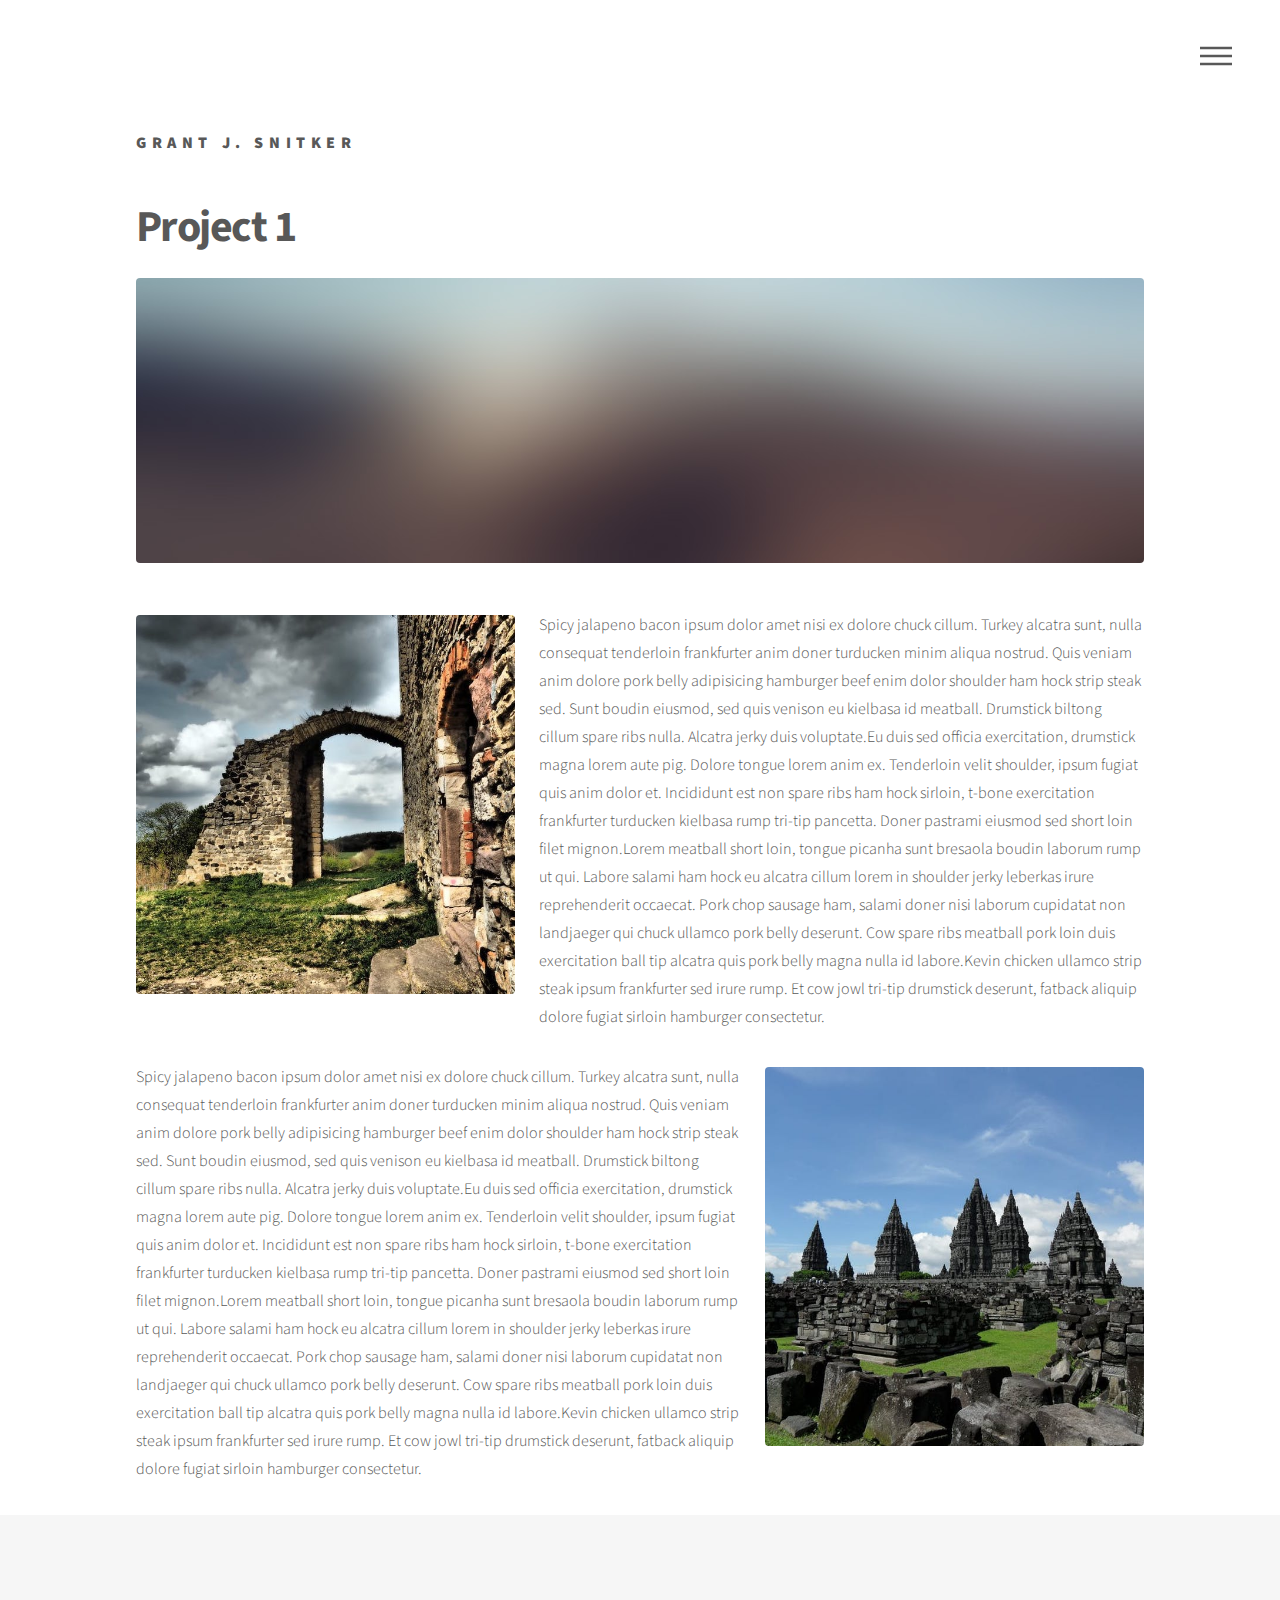
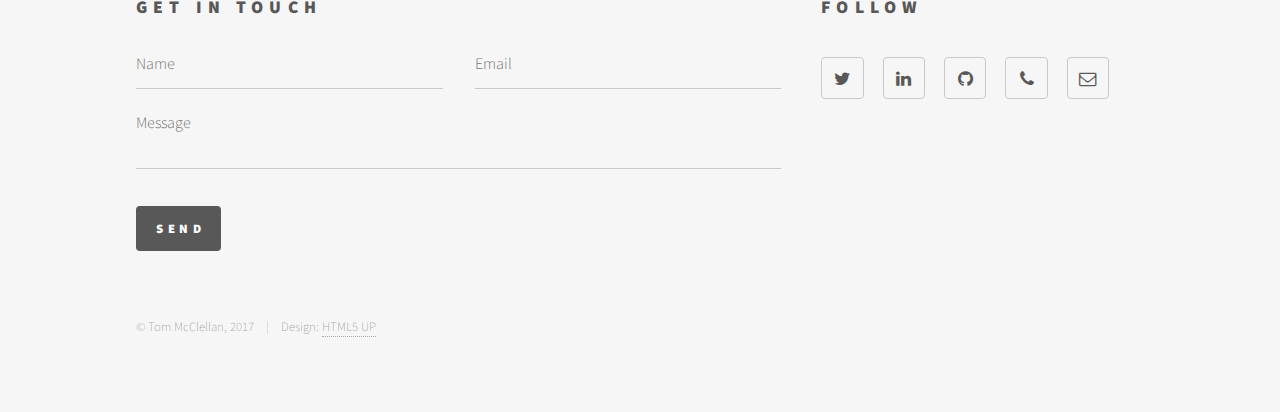
<file: project1.html>
<!DOCTYPE HTML>
<!--
	Phantom by HTML5 UP
	html5up.net | @ajlkn
	Free for personal and commercial use under the CCA 3.0 license (html5up.net/license)
-->
<html>
	<head>
		<title>Project 1</title>
		<meta charset="utf-8" />
		<meta name="viewport" content="width=device-width, initial-scale=1" />
		<!--[if lte IE 8]><script src="assets/js/ie/html5shiv.js"></script><![endif]-->
		<link rel="stylesheet" href="assets/css/main.css" />
		<!--[if lte IE 9]><link rel="stylesheet" href="assets/css/ie9.css" /><![endif]-->
		<!--[if lte IE 8]><link rel="stylesheet" href="assets/css/ie8.css" /><![endif]-->
	</head>
	<body>
		<!-- Wrapper -->
			<div id="wrapper">

				<!-- Header -->
					<header id="header">
						<div class="inner">

							<!-- Logo -->
								<a href="index.html" class="logo">
									<span class="title">Grant J. Snitker</span>
								</a>

							<!-- Nav -->
								<nav>
									<ul>
										<li><a href="#menu">Menu</a></li>
									</ul>
								</nav>

						</div>
					</header>

				<!-- Menu -->

					<nav id="menu">
						<h2>Menu</h2>
						<ul>
							<li><a href="./index.html">Home</a></li>
							<li><a href="./grantSnitker.html">Grant Snitker</a></li>
							<li><a href="./project1.html">Project 1</a></li>
							<li><a href="./project2.html">Project 2</a></li>
							<li><a href="./project3.html">Project 3</a></li>
							<li><a href="./project4.html">Project 4</a></li>
							<li><a href="./project5.html">Project 5</a></li>
							<li><a href="./project6.html">Project 6</a></li>
						</ul>
					</nav>

				<!-- Main -->
					<div id="main">
						<div class="inner">
							<h1>Project 1</h1>
							<span class="image main"><img src="images/pic13.jpg" alt="" /></span>
							<p><span class="image left"><img src="./images/pic01.jpeg"></span>Spicy jalapeno bacon ipsum dolor amet nisi ex dolore chuck cillum. Turkey alcatra sunt, nulla consequat tenderloin frankfurter anim doner turducken minim aliqua nostrud. Quis veniam anim dolore pork belly adipisicing hamburger beef enim dolor shoulder ham hock strip steak sed. Sunt boudin eiusmod, sed quis venison eu kielbasa id meatball. Drumstick biltong cillum spare ribs nulla. Alcatra jerky duis voluptate.Eu duis sed officia exercitation, drumstick magna lorem aute pig. Dolore tongue lorem anim ex. Tenderloin velit shoulder, ipsum fugiat quis anim dolor et. Incididunt est non spare ribs ham hock sirloin, t-bone exercitation frankfurter turducken kielbasa rump tri-tip pancetta. Doner pastrami eiusmod sed short loin filet mignon.Lorem meatball short loin, tongue picanha sunt bresaola boudin laborum rump ut qui. Labore salami ham hock eu alcatra cillum lorem in shoulder jerky leberkas irure reprehenderit occaecat. Pork chop sausage ham, salami doner nisi laborum cupidatat non landjaeger qui chuck ullamco pork belly deserunt. Cow spare ribs meatball pork loin duis exercitation ball tip alcatra quis pork belly magna nulla id labore.Kevin chicken ullamco strip steak ipsum frankfurter sed irure rump. Et cow jowl tri-tip drumstick deserunt, fatback aliquip dolore fugiat sirloin hamburger consectetur.</p>
							<p><span class="image right"><img src="./images/pic02.jpeg"></span>Spicy jalapeno bacon ipsum dolor amet nisi ex dolore chuck cillum. Turkey alcatra sunt, nulla consequat tenderloin frankfurter anim doner turducken minim aliqua nostrud. Quis veniam anim dolore pork belly adipisicing hamburger beef enim dolor shoulder ham hock strip steak sed. Sunt boudin eiusmod, sed quis venison eu kielbasa id meatball. Drumstick biltong cillum spare ribs nulla. Alcatra jerky duis voluptate.Eu duis sed officia exercitation, drumstick magna lorem aute pig. Dolore tongue lorem anim ex. Tenderloin velit shoulder, ipsum fugiat quis anim dolor et. Incididunt est non spare ribs ham hock sirloin, t-bone exercitation frankfurter turducken kielbasa rump tri-tip pancetta. Doner pastrami eiusmod sed short loin filet mignon.Lorem meatball short loin, tongue picanha sunt bresaola boudin laborum rump ut qui. Labore salami ham hock eu alcatra cillum lorem in shoulder jerky leberkas irure reprehenderit occaecat. Pork chop sausage ham, salami doner nisi laborum cupidatat non landjaeger qui chuck ullamco pork belly deserunt. Cow spare ribs meatball pork loin duis exercitation ball tip alcatra quis pork belly magna nulla id labore.Kevin chicken ullamco strip steak ipsum frankfurter sed irure rump. Et cow jowl tri-tip drumstick deserunt, fatback aliquip dolore fugiat sirloin hamburger consectetur.</p>
						</div>
					</div>

				<!-- Footer -->
					<footer id="footer">
						<div class="inner">
							<section>
								<h2>Get in touch</h2>
								<form method="post" action="#">
									<div class="field half first">
										<input type="text" name="name" id="name" placeholder="Name" />
									</div>
									<div class="field half">
										<input type="email" name="email" id="email" placeholder="Email" />
									</div>
									<div class="field">
										<textarea name="message" id="message" placeholder="Message"></textarea>
									</div>
									<ul class="actions">
										<li><input type="submit" value="Send" class="special" /></li>
									</ul>
								</form>
							</section>
							<section>
								<h2>Follow</h2>
								<ul class="icons">
									<li><a href="#" class="icon style2 fa-twitter"><span class="label">Twitter</span></a></li>
									<li><a href="#" class="icon style2 fa-linkedin"><span class="label">Linkedin</span></a></li>
									<li><a href="#" class="icon style2 fa-github"><span class="label">GitHub</span></a></li>
									<li><a href="#" class="icon style2 fa-phone"><span class="label">Phone</span></a></li>
									<li><a href="#" class="icon style2 fa-envelope-o"><span class="label">Email</span></a></li>
								</ul>
							</section>
							<ul class="copyright">
								<li>&copy; Tom McClellan, 2017</li><li>Design: <a href="http://html5up.net">HTML5 UP</a></li>
							</ul>
						</div>
					</footer>


			</div>

		<!-- Scripts -->
			<script src="assets/js/jquery.min.js"></script>
			<script src="assets/js/skel.min.js"></script>
			<script src="assets/js/util.js"></script>
			<!--[if lte IE 8]><script src="assets/js/ie/respond.min.js"></script><![endif]-->
			<script src="assets/js/main.js"></script>

	</body>
</html>
</file>
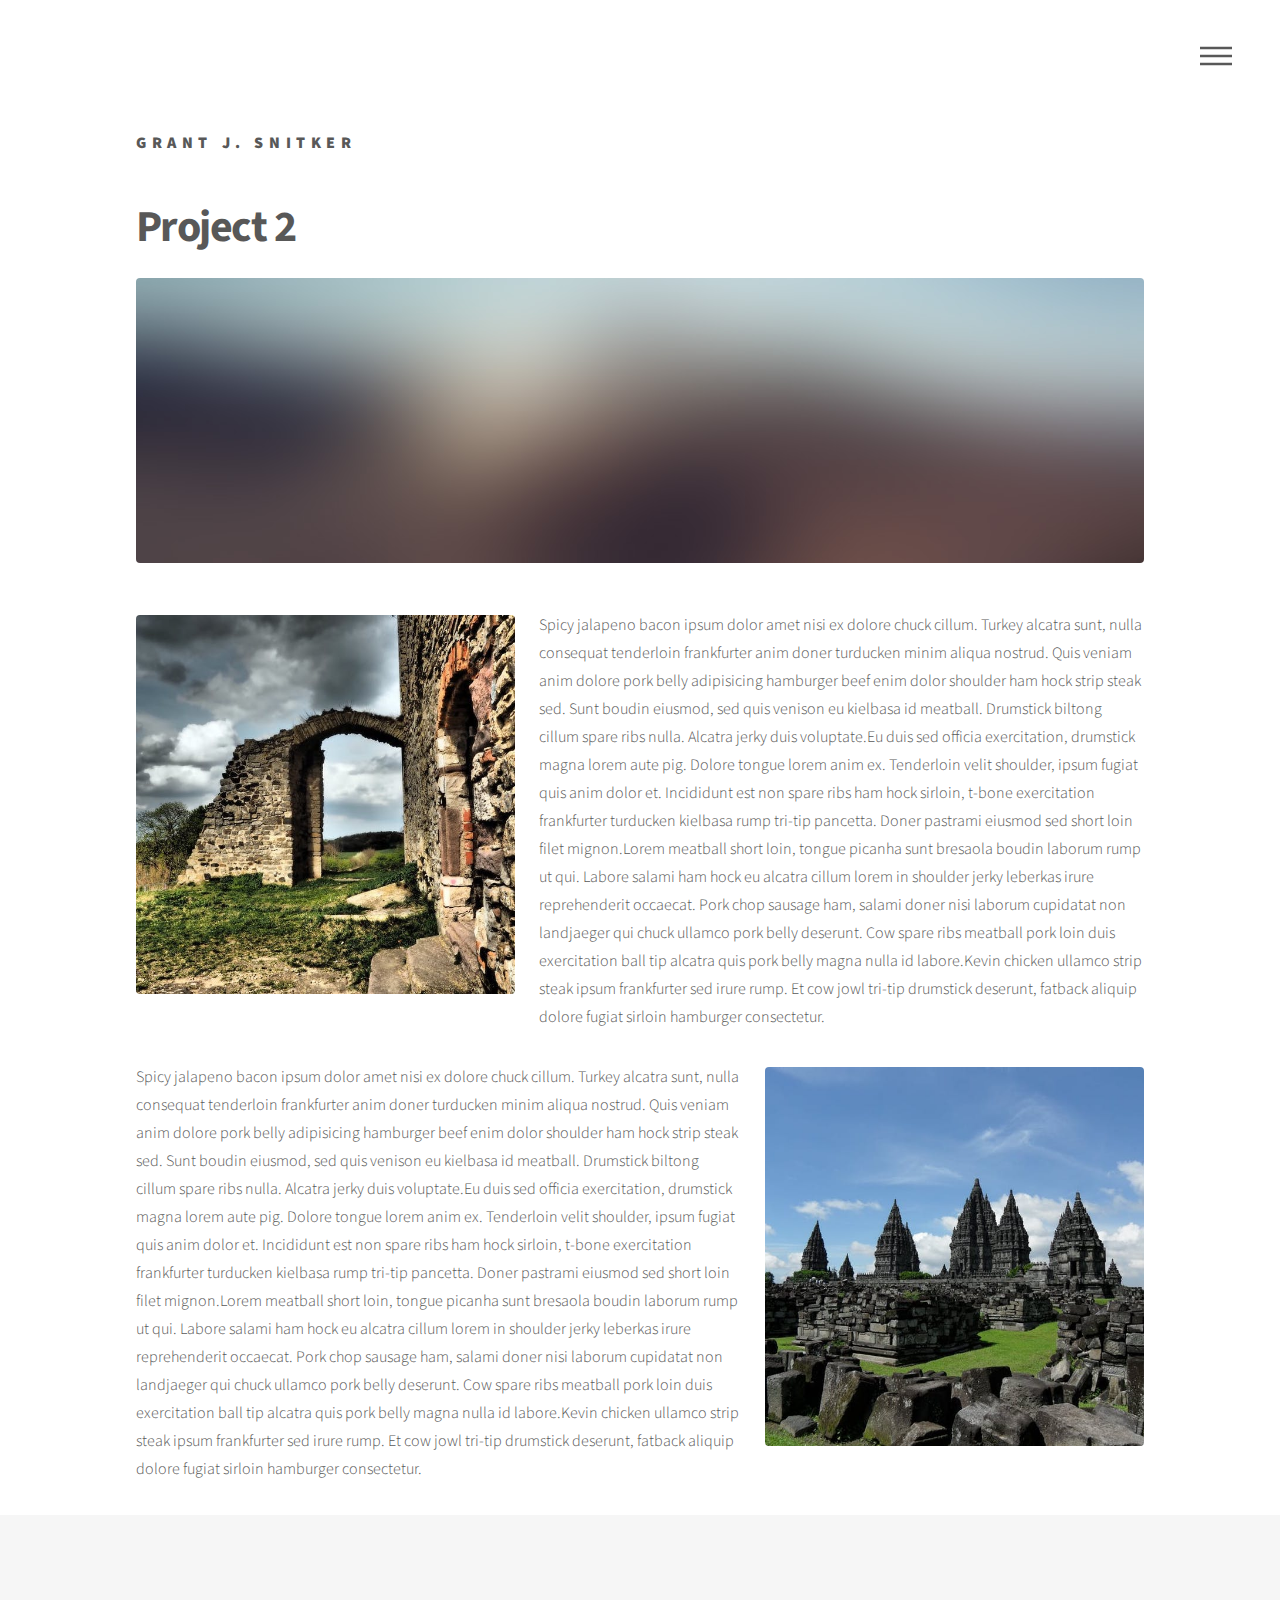
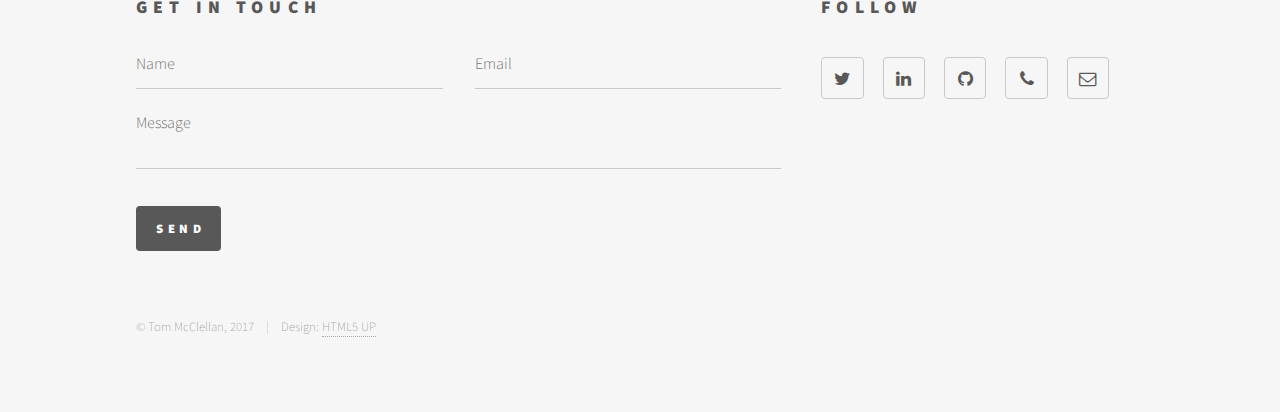
<file: project2.html>
<!DOCTYPE HTML>
<!--
	Phantom by HTML5 UP
	html5up.net | @ajlkn
	Free for personal and commercial use under the CCA 3.0 license (html5up.net/license)
-->
<html>
	<head>
		<title>Project 2</title>
		<meta charset="utf-8" />
		<meta name="viewport" content="width=device-width, initial-scale=1" />
		<!--[if lte IE 8]><script src="assets/js/ie/html5shiv.js"></script><![endif]-->
		<link rel="stylesheet" href="assets/css/main.css" />
		<!--[if lte IE 9]><link rel="stylesheet" href="assets/css/ie9.css" /><![endif]-->
		<!--[if lte IE 8]><link rel="stylesheet" href="assets/css/ie8.css" /><![endif]-->
	</head>
	<body>
		<!-- Wrapper -->
			<div id="wrapper">

				<!-- Header -->
					<header id="header">
						<div class="inner">

							<!-- Logo -->
								<a href="index.html" class="logo">
									<span class="title">Grant J. Snitker</span>
								</a>

							<!-- Nav -->
								<nav>
									<ul>
										<li><a href="#menu">Menu</a></li>
									</ul>
								</nav>

						</div>
					</header>

				<!-- Menu -->

					<nav id="menu">
						<h2>Menu</h2>
						<ul>
							<li><a href="./index.html">Home</a></li>
							<li><a href="./grantSnitker.html">Grant Snitker</a></li>
							<li><a href="./project1.html">Project 1</a></li>
							<li><a href="./project2.html">Project 2</a></li>
							<li><a href="./project3.html">Project 3</a></li>
							<li><a href="./project4.html">Project 4</a></li>
							<li><a href="./project5.html">Project 5</a></li>
							<li><a href="./project6.html">Project 6</a></li>
						</ul>
					</nav>

				<!-- Main -->
					<div id="main">
						<div class="inner">
							<h1>Project 2</h1>
							<span class="image main"><img src="images/pic13.jpg" alt="" /></span>
							<p><span class="image left"><img src="./images/pic01.jpeg"></span>Spicy jalapeno bacon ipsum dolor amet nisi ex dolore chuck cillum. Turkey alcatra sunt, nulla consequat tenderloin frankfurter anim doner turducken minim aliqua nostrud. Quis veniam anim dolore pork belly adipisicing hamburger beef enim dolor shoulder ham hock strip steak sed. Sunt boudin eiusmod, sed quis venison eu kielbasa id meatball. Drumstick biltong cillum spare ribs nulla. Alcatra jerky duis voluptate.Eu duis sed officia exercitation, drumstick magna lorem aute pig. Dolore tongue lorem anim ex. Tenderloin velit shoulder, ipsum fugiat quis anim dolor et. Incididunt est non spare ribs ham hock sirloin, t-bone exercitation frankfurter turducken kielbasa rump tri-tip pancetta. Doner pastrami eiusmod sed short loin filet mignon.Lorem meatball short loin, tongue picanha sunt bresaola boudin laborum rump ut qui. Labore salami ham hock eu alcatra cillum lorem in shoulder jerky leberkas irure reprehenderit occaecat. Pork chop sausage ham, salami doner nisi laborum cupidatat non landjaeger qui chuck ullamco pork belly deserunt. Cow spare ribs meatball pork loin duis exercitation ball tip alcatra quis pork belly magna nulla id labore.Kevin chicken ullamco strip steak ipsum frankfurter sed irure rump. Et cow jowl tri-tip drumstick deserunt, fatback aliquip dolore fugiat sirloin hamburger consectetur.</p>
							<p><span class="image right"><img src="./images/pic02.jpeg"></span>Spicy jalapeno bacon ipsum dolor amet nisi ex dolore chuck cillum. Turkey alcatra sunt, nulla consequat tenderloin frankfurter anim doner turducken minim aliqua nostrud. Quis veniam anim dolore pork belly adipisicing hamburger beef enim dolor shoulder ham hock strip steak sed. Sunt boudin eiusmod, sed quis venison eu kielbasa id meatball. Drumstick biltong cillum spare ribs nulla. Alcatra jerky duis voluptate.Eu duis sed officia exercitation, drumstick magna lorem aute pig. Dolore tongue lorem anim ex. Tenderloin velit shoulder, ipsum fugiat quis anim dolor et. Incididunt est non spare ribs ham hock sirloin, t-bone exercitation frankfurter turducken kielbasa rump tri-tip pancetta. Doner pastrami eiusmod sed short loin filet mignon.Lorem meatball short loin, tongue picanha sunt bresaola boudin laborum rump ut qui. Labore salami ham hock eu alcatra cillum lorem in shoulder jerky leberkas irure reprehenderit occaecat. Pork chop sausage ham, salami doner nisi laborum cupidatat non landjaeger qui chuck ullamco pork belly deserunt. Cow spare ribs meatball pork loin duis exercitation ball tip alcatra quis pork belly magna nulla id labore.Kevin chicken ullamco strip steak ipsum frankfurter sed irure rump. Et cow jowl tri-tip drumstick deserunt, fatback aliquip dolore fugiat sirloin hamburger consectetur.</p>
						</div>
					</div>

				<!-- Footer -->
					<footer id="footer">
						<div class="inner">
							<section>
								<h2>Get in touch</h2>
								<form method="post" action="#">
									<div class="field half first">
										<input type="text" name="name" id="name" placeholder="Name" />
									</div>
									<div class="field half">
										<input type="email" name="email" id="email" placeholder="Email" />
									</div>
									<div class="field">
										<textarea name="message" id="message" placeholder="Message"></textarea>
									</div>
									<ul class="actions">
										<li><input type="submit" value="Send" class="special" /></li>
									</ul>
								</form>
							</section>
							<section>
								<h2>Follow</h2>
								<ul class="icons">
									<li><a href="#" class="icon style2 fa-twitter"><span class="label">Twitter</span></a></li>
									<li><a href="#" class="icon style2 fa-linkedin"><span class="label">Linkedin</span></a></li>
									<li><a href="#" class="icon style2 fa-github"><span class="label">GitHub</span></a></li>
									<li><a href="#" class="icon style2 fa-phone"><span class="label">Phone</span></a></li>
									<li><a href="#" class="icon style2 fa-envelope-o"><span class="label">Email</span></a></li>
								</ul>
							</section>
							<ul class="copyright">
								<li>&copy; Tom McClellan, 2017</li><li>Design: <a href="http://html5up.net">HTML5 UP</a></li>
							</ul>
						</div>
					</footer>


			</div>

		<!-- Scripts -->
			<script src="assets/js/jquery.min.js"></script>
			<script src="assets/js/skel.min.js"></script>
			<script src="assets/js/util.js"></script>
			<!--[if lte IE 8]><script src="assets/js/ie/respond.min.js"></script><![endif]-->
			<script src="assets/js/main.js"></script>

	</body>
</html>
</file>
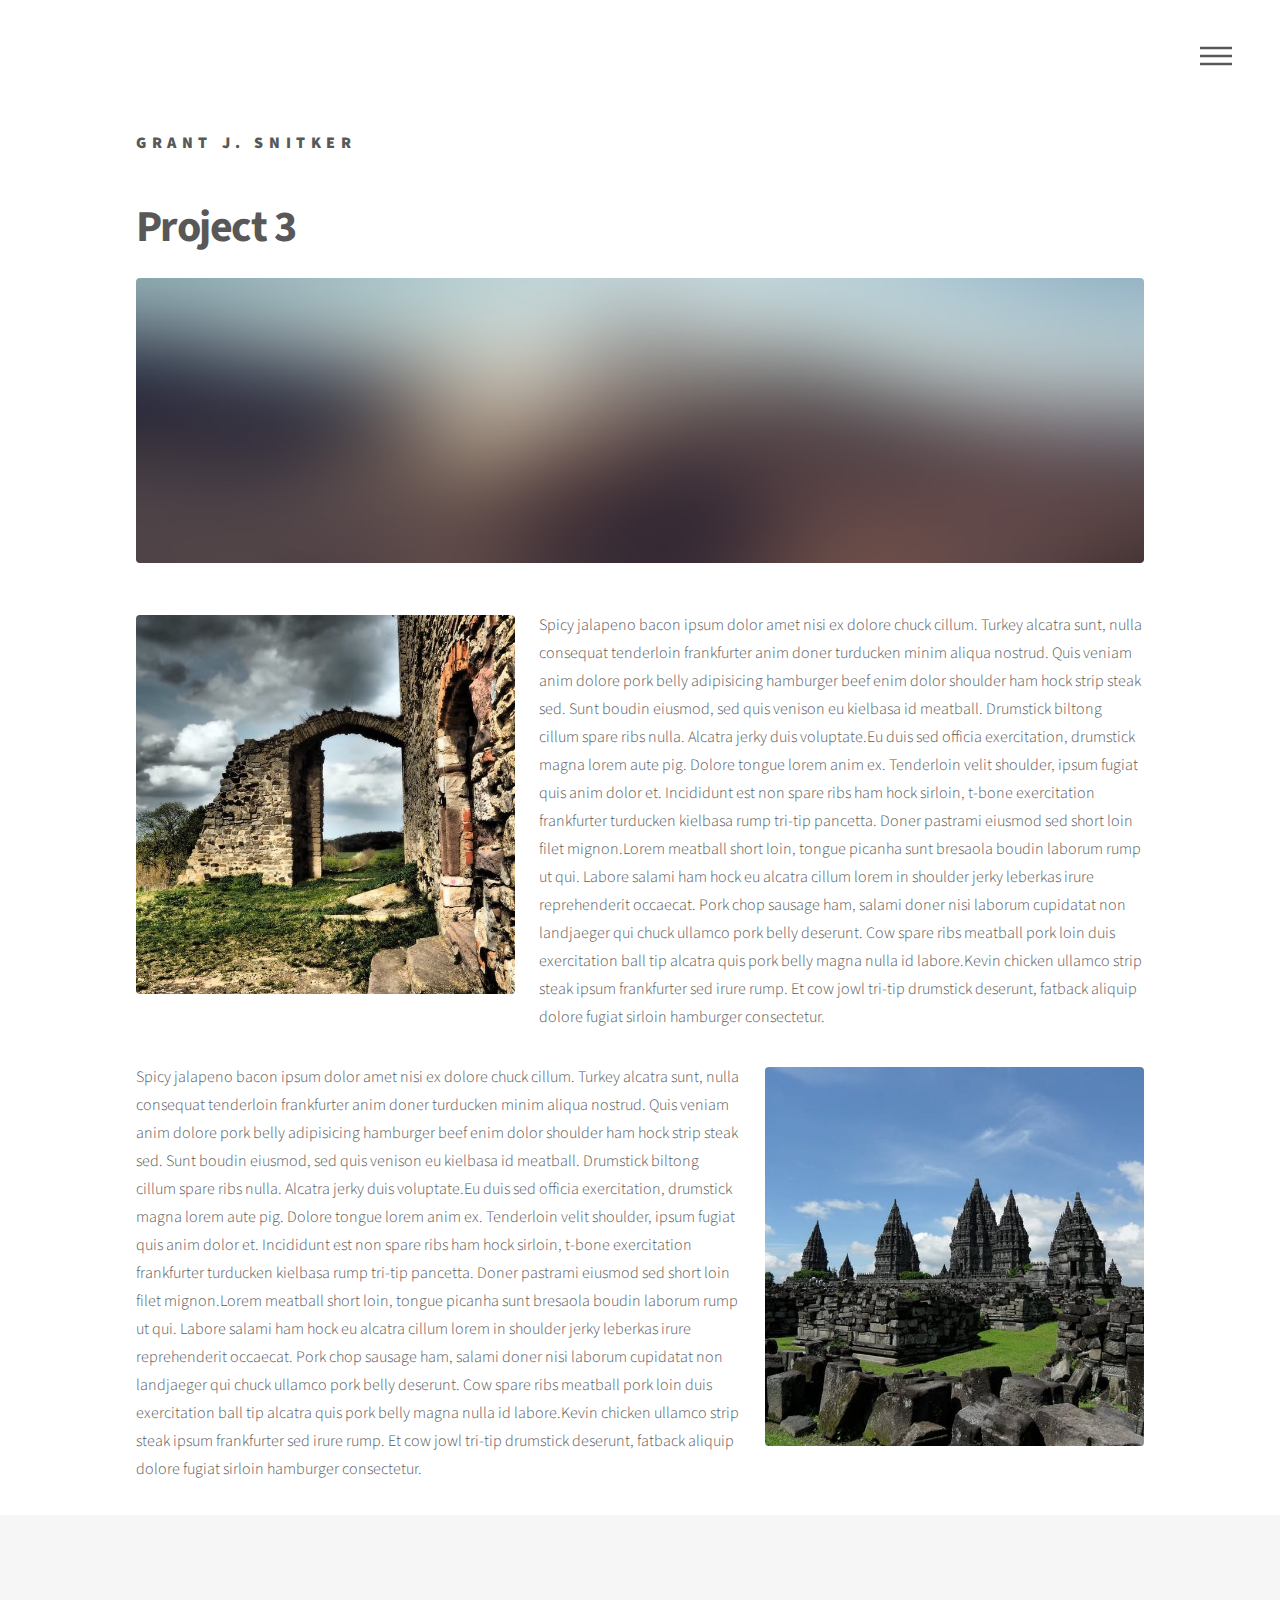
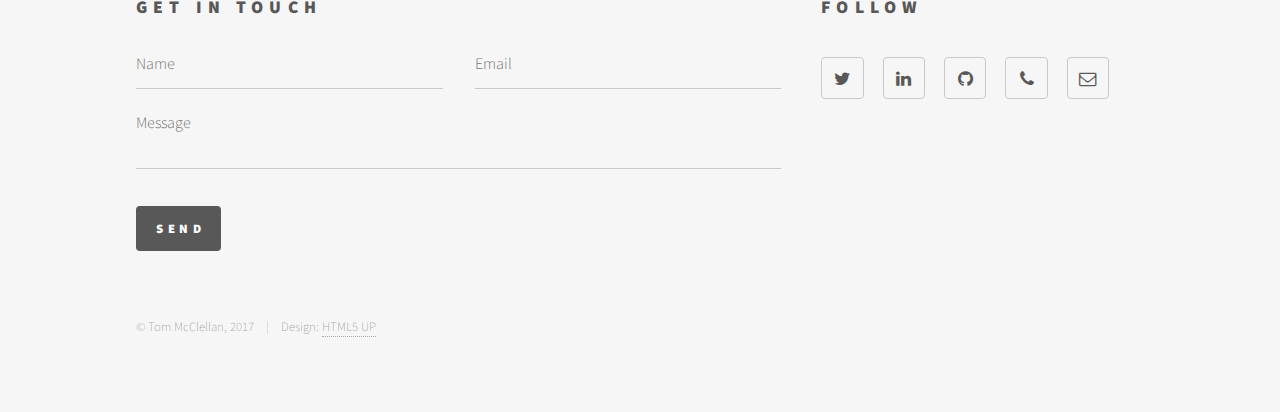
<file: project3.html>
<!DOCTYPE HTML>
<!--
	Phantom by HTML5 UP
	html5up.net | @ajlkn
	Free for personal and commercial use under the CCA 3.0 license (html5up.net/license)
-->
<html>
	<head>
		<title>Project 3</title>
		<meta charset="utf-8" />
		<meta name="viewport" content="width=device-width, initial-scale=1" />
		<!--[if lte IE 8]><script src="assets/js/ie/html5shiv.js"></script><![endif]-->
		<link rel="stylesheet" href="assets/css/main.css" />
		<!--[if lte IE 9]><link rel="stylesheet" href="assets/css/ie9.css" /><![endif]-->
		<!--[if lte IE 8]><link rel="stylesheet" href="assets/css/ie8.css" /><![endif]-->
	</head>
	<body>
		<!-- Wrapper -->
			<div id="wrapper">

				<!-- Header -->
					<header id="header">
						<div class="inner">

							<!-- Logo -->
								<a href="index.html" class="logo">
									<span class="title">Grant J. Snitker</span>
								</a>

							<!-- Nav -->
								<nav>
									<ul>
										<li><a href="#menu">Menu</a></li>
									</ul>
								</nav>

						</div>
					</header>

				<!-- Menu -->

					<nav id="menu">
						<h2>Menu</h2>
						<ul>
							<li><a href="./index.html">Home</a></li>
							<li><a href="./grantSnitker.html">Grant Snitker</a></li>
							<li><a href="./project1.html">Project 1</a></li>
							<li><a href="./project2.html">Project 2</a></li>
							<li><a href="./project3.html">Project 3</a></li>
							<li><a href="./project4.html">Project 4</a></li>
							<li><a href="./project5.html">Project 5</a></li>
							<li><a href="./project6.html">Project 6</a></li>
						</ul>
					</nav>

				<!-- Main -->
					<div id="main">
						<div class="inner">
							<h1>Project 3</h1>
							<span class="image main"><img src="images/pic13.jpg" alt="" /></span>
							<p><span class="image left"><img src="./images/pic01.jpeg"></span>Spicy jalapeno bacon ipsum dolor amet nisi ex dolore chuck cillum. Turkey alcatra sunt, nulla consequat tenderloin frankfurter anim doner turducken minim aliqua nostrud. Quis veniam anim dolore pork belly adipisicing hamburger beef enim dolor shoulder ham hock strip steak sed. Sunt boudin eiusmod, sed quis venison eu kielbasa id meatball. Drumstick biltong cillum spare ribs nulla. Alcatra jerky duis voluptate.Eu duis sed officia exercitation, drumstick magna lorem aute pig. Dolore tongue lorem anim ex. Tenderloin velit shoulder, ipsum fugiat quis anim dolor et. Incididunt est non spare ribs ham hock sirloin, t-bone exercitation frankfurter turducken kielbasa rump tri-tip pancetta. Doner pastrami eiusmod sed short loin filet mignon.Lorem meatball short loin, tongue picanha sunt bresaola boudin laborum rump ut qui. Labore salami ham hock eu alcatra cillum lorem in shoulder jerky leberkas irure reprehenderit occaecat. Pork chop sausage ham, salami doner nisi laborum cupidatat non landjaeger qui chuck ullamco pork belly deserunt. Cow spare ribs meatball pork loin duis exercitation ball tip alcatra quis pork belly magna nulla id labore.Kevin chicken ullamco strip steak ipsum frankfurter sed irure rump. Et cow jowl tri-tip drumstick deserunt, fatback aliquip dolore fugiat sirloin hamburger consectetur.</p>
							<p><span class="image right"><img src="./images/pic02.jpeg"></span>Spicy jalapeno bacon ipsum dolor amet nisi ex dolore chuck cillum. Turkey alcatra sunt, nulla consequat tenderloin frankfurter anim doner turducken minim aliqua nostrud. Quis veniam anim dolore pork belly adipisicing hamburger beef enim dolor shoulder ham hock strip steak sed. Sunt boudin eiusmod, sed quis venison eu kielbasa id meatball. Drumstick biltong cillum spare ribs nulla. Alcatra jerky duis voluptate.Eu duis sed officia exercitation, drumstick magna lorem aute pig. Dolore tongue lorem anim ex. Tenderloin velit shoulder, ipsum fugiat quis anim dolor et. Incididunt est non spare ribs ham hock sirloin, t-bone exercitation frankfurter turducken kielbasa rump tri-tip pancetta. Doner pastrami eiusmod sed short loin filet mignon.Lorem meatball short loin, tongue picanha sunt bresaola boudin laborum rump ut qui. Labore salami ham hock eu alcatra cillum lorem in shoulder jerky leberkas irure reprehenderit occaecat. Pork chop sausage ham, salami doner nisi laborum cupidatat non landjaeger qui chuck ullamco pork belly deserunt. Cow spare ribs meatball pork loin duis exercitation ball tip alcatra quis pork belly magna nulla id labore.Kevin chicken ullamco strip steak ipsum frankfurter sed irure rump. Et cow jowl tri-tip drumstick deserunt, fatback aliquip dolore fugiat sirloin hamburger consectetur.</p>
						</div>
					</div>

				<!-- Footer -->
					<footer id="footer">
						<div class="inner">
							<section>
								<h2>Get in touch</h2>
								<form method="post" action="#">
									<div class="field half first">
										<input type="text" name="name" id="name" placeholder="Name" />
									</div>
									<div class="field half">
										<input type="email" name="email" id="email" placeholder="Email" />
									</div>
									<div class="field">
										<textarea name="message" id="message" placeholder="Message"></textarea>
									</div>
									<ul class="actions">
										<li><input type="submit" value="Send" class="special" /></li>
									</ul>
								</form>
							</section>
							<section>
								<h2>Follow</h2>
								<ul class="icons">
									<li><a href="#" class="icon style2 fa-twitter"><span class="label">Twitter</span></a></li>
									<li><a href="#" class="icon style2 fa-linkedin"><span class="label">Linkedin</span></a></li>
									<li><a href="#" class="icon style2 fa-github"><span class="label">GitHub</span></a></li>
									<li><a href="#" class="icon style2 fa-phone"><span class="label">Phone</span></a></li>
									<li><a href="#" class="icon style2 fa-envelope-o"><span class="label">Email</span></a></li>
								</ul>
							</section>
							<ul class="copyright">
								<li>&copy; Tom McClellan, 2017</li><li>Design: <a href="http://html5up.net">HTML5 UP</a></li>
							</ul>
						</div>
					</footer>


			</div>

		<!-- Scripts -->
			<script src="assets/js/jquery.min.js"></script>
			<script src="assets/js/skel.min.js"></script>
			<script src="assets/js/util.js"></script>
			<!--[if lte IE 8]><script src="assets/js/ie/respond.min.js"></script><![endif]-->
			<script src="assets/js/main.js"></script>

	</body>
</html>
</file>
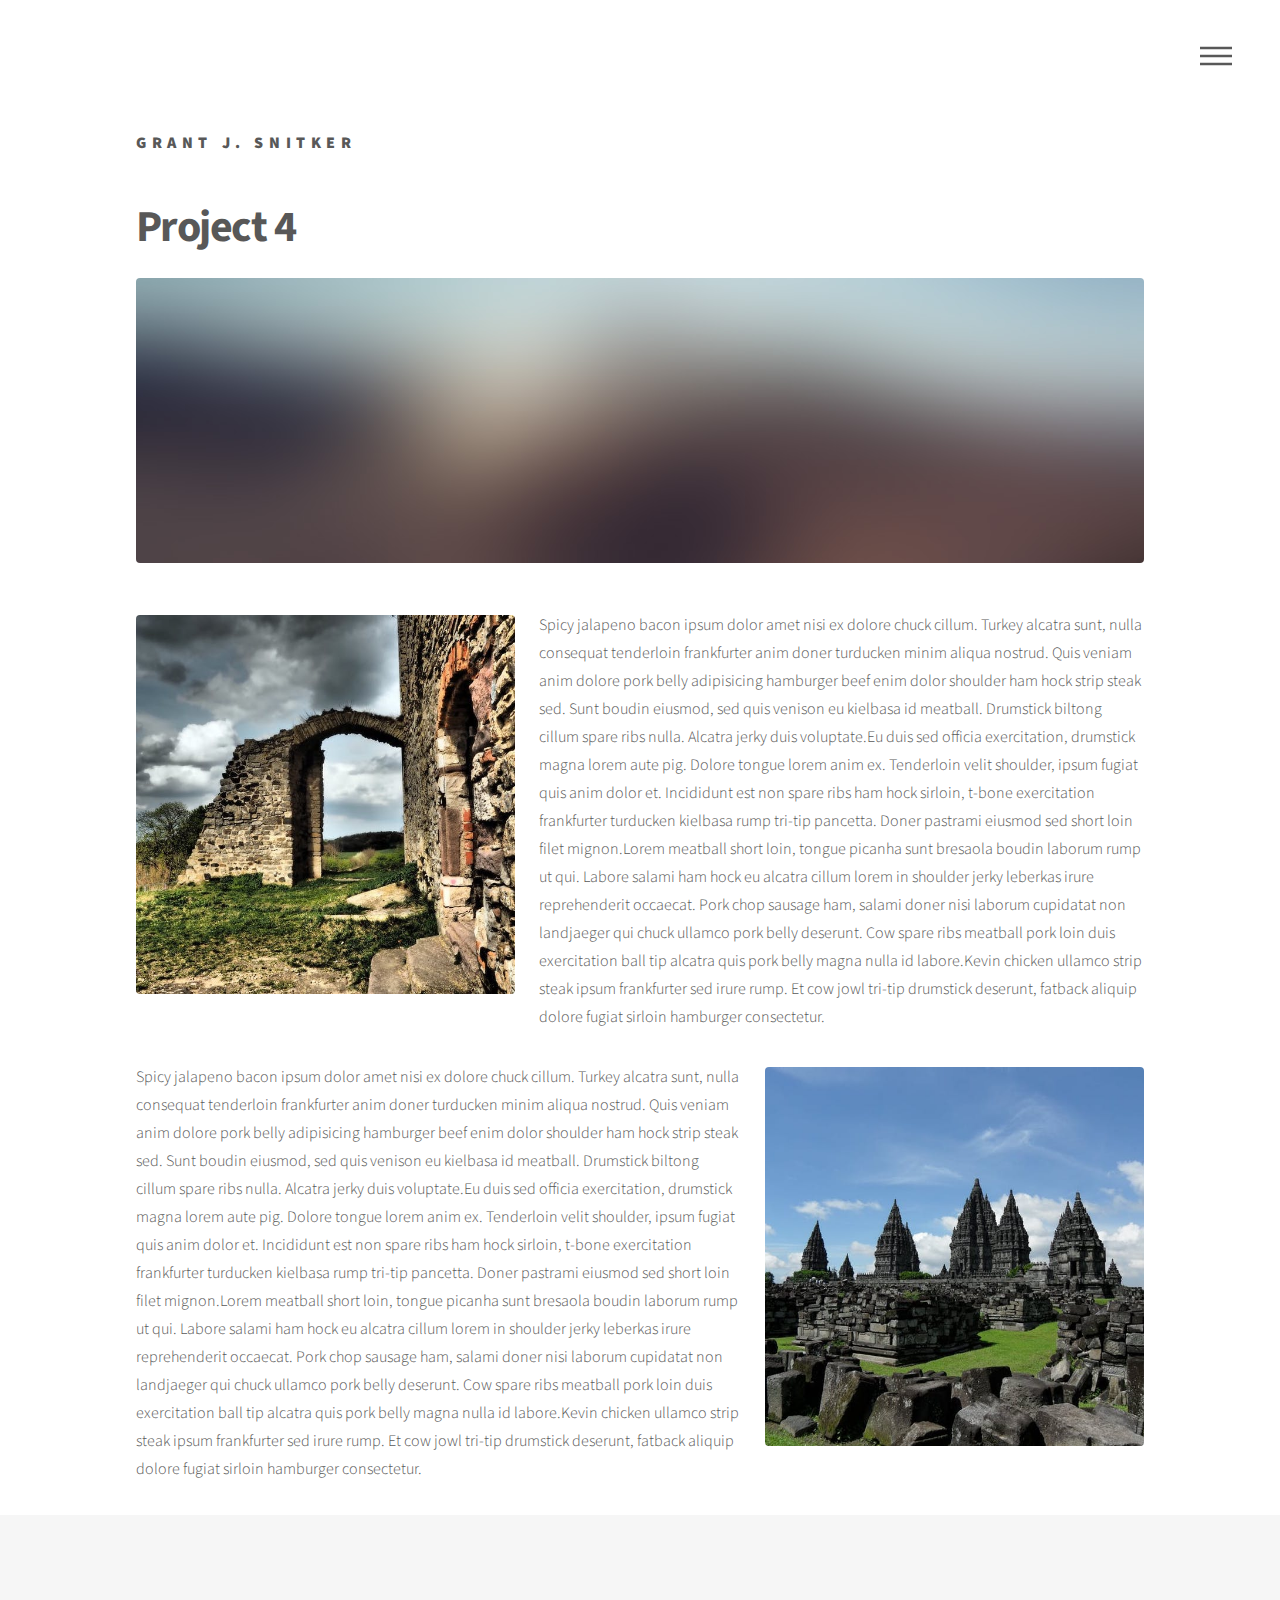
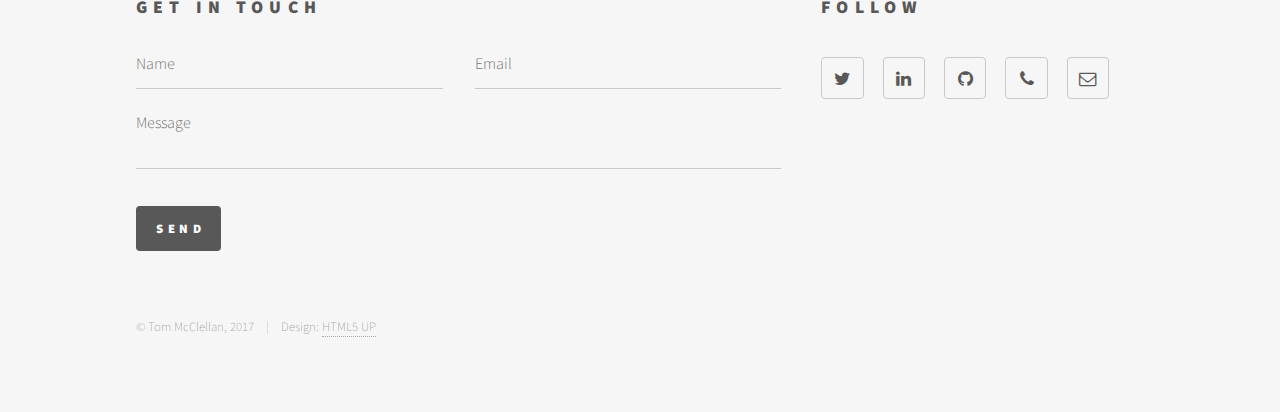
<file: project4.html>
<!DOCTYPE HTML>
<!--
	Phantom by HTML5 UP
	html5up.net | @ajlkn
	Free for personal and commercial use under the CCA 3.0 license (html5up.net/license)
-->
<html>
	<head>
		<title>Project 4</title>
		<meta charset="utf-8" />
		<meta name="viewport" content="width=device-width, initial-scale=1" />
		<!--[if lte IE 8]><script src="assets/js/ie/html5shiv.js"></script><![endif]-->
		<link rel="stylesheet" href="assets/css/main.css" />
		<!--[if lte IE 9]><link rel="stylesheet" href="assets/css/ie9.css" /><![endif]-->
		<!--[if lte IE 8]><link rel="stylesheet" href="assets/css/ie8.css" /><![endif]-->
	</head>
	<body>
		<!-- Wrapper -->
			<div id="wrapper">

				<!-- Header -->
					<header id="header">
						<div class="inner">

							<!-- Logo -->
								<a href="index.html" class="logo">
									<span class="title">Grant J. Snitker</span>
								</a>

							<!-- Nav -->
								<nav>
									<ul>
										<li><a href="#menu">Menu</a></li>
									</ul>
								</nav>

						</div>
					</header>

				<!-- Menu -->

					<nav id="menu">
						<h2>Menu</h2>
						<ul>
							<li><a href="./index.html">Home</a></li>
							<li><a href="./grantSnitker.html">Grant Snitker</a></li>
							<li><a href="./project1.html">Project 1</a></li>
							<li><a href="./project2.html">Project 2</a></li>
							<li><a href="./project3.html">Project 3</a></li>
							<li><a href="./project4.html">Project 4</a></li>
							<li><a href="./project5.html">Project 5</a></li>
							<li><a href="./project6.html">Project 6</a></li>
						</ul>
					</nav>

				<!-- Main -->
					<div id="main">
						<div class="inner">
							<h1>Project 4</h1>
							<span class="image main"><img src="images/pic13.jpg" alt="" /></span>
							<p><span class="image left"><img src="./images/pic01.jpeg"></span>Spicy jalapeno bacon ipsum dolor amet nisi ex dolore chuck cillum. Turkey alcatra sunt, nulla consequat tenderloin frankfurter anim doner turducken minim aliqua nostrud. Quis veniam anim dolore pork belly adipisicing hamburger beef enim dolor shoulder ham hock strip steak sed. Sunt boudin eiusmod, sed quis venison eu kielbasa id meatball. Drumstick biltong cillum spare ribs nulla. Alcatra jerky duis voluptate.Eu duis sed officia exercitation, drumstick magna lorem aute pig. Dolore tongue lorem anim ex. Tenderloin velit shoulder, ipsum fugiat quis anim dolor et. Incididunt est non spare ribs ham hock sirloin, t-bone exercitation frankfurter turducken kielbasa rump tri-tip pancetta. Doner pastrami eiusmod sed short loin filet mignon.Lorem meatball short loin, tongue picanha sunt bresaola boudin laborum rump ut qui. Labore salami ham hock eu alcatra cillum lorem in shoulder jerky leberkas irure reprehenderit occaecat. Pork chop sausage ham, salami doner nisi laborum cupidatat non landjaeger qui chuck ullamco pork belly deserunt. Cow spare ribs meatball pork loin duis exercitation ball tip alcatra quis pork belly magna nulla id labore.Kevin chicken ullamco strip steak ipsum frankfurter sed irure rump. Et cow jowl tri-tip drumstick deserunt, fatback aliquip dolore fugiat sirloin hamburger consectetur.</p>
							<p><span class="image right"><img src="./images/pic02.jpeg"></span>Spicy jalapeno bacon ipsum dolor amet nisi ex dolore chuck cillum. Turkey alcatra sunt, nulla consequat tenderloin frankfurter anim doner turducken minim aliqua nostrud. Quis veniam anim dolore pork belly adipisicing hamburger beef enim dolor shoulder ham hock strip steak sed. Sunt boudin eiusmod, sed quis venison eu kielbasa id meatball. Drumstick biltong cillum spare ribs nulla. Alcatra jerky duis voluptate.Eu duis sed officia exercitation, drumstick magna lorem aute pig. Dolore tongue lorem anim ex. Tenderloin velit shoulder, ipsum fugiat quis anim dolor et. Incididunt est non spare ribs ham hock sirloin, t-bone exercitation frankfurter turducken kielbasa rump tri-tip pancetta. Doner pastrami eiusmod sed short loin filet mignon.Lorem meatball short loin, tongue picanha sunt bresaola boudin laborum rump ut qui. Labore salami ham hock eu alcatra cillum lorem in shoulder jerky leberkas irure reprehenderit occaecat. Pork chop sausage ham, salami doner nisi laborum cupidatat non landjaeger qui chuck ullamco pork belly deserunt. Cow spare ribs meatball pork loin duis exercitation ball tip alcatra quis pork belly magna nulla id labore.Kevin chicken ullamco strip steak ipsum frankfurter sed irure rump. Et cow jowl tri-tip drumstick deserunt, fatback aliquip dolore fugiat sirloin hamburger consectetur.</p>
						</div>
					</div>

				<!-- Footer -->
					<footer id="footer">
						<div class="inner">
							<section>
								<h2>Get in touch</h2>
								<form method="post" action="#">
									<div class="field half first">
										<input type="text" name="name" id="name" placeholder="Name" />
									</div>
									<div class="field half">
										<input type="email" name="email" id="email" placeholder="Email" />
									</div>
									<div class="field">
										<textarea name="message" id="message" placeholder="Message"></textarea>
									</div>
									<ul class="actions">
										<li><input type="submit" value="Send" class="special" /></li>
									</ul>
								</form>
							</section>
							<section>
								<h2>Follow</h2>
								<ul class="icons">
									<li><a href="#" class="icon style2 fa-twitter"><span class="label">Twitter</span></a></li>
									<li><a href="#" class="icon style2 fa-linkedin"><span class="label">Linkedin</span></a></li>
									<li><a href="#" class="icon style2 fa-github"><span class="label">GitHub</span></a></li>
									<li><a href="#" class="icon style2 fa-phone"><span class="label">Phone</span></a></li>
									<li><a href="#" class="icon style2 fa-envelope-o"><span class="label">Email</span></a></li>
								</ul>
							</section>
							<ul class="copyright">
								<li>&copy; Tom McClellan, 2017</li><li>Design: <a href="http://html5up.net">HTML5 UP</a></li>
							</ul>
						</div>
					</footer>


			</div>

		<!-- Scripts -->
			<script src="assets/js/jquery.min.js"></script>
			<script src="assets/js/skel.min.js"></script>
			<script src="assets/js/util.js"></script>
			<!--[if lte IE 8]><script src="assets/js/ie/respond.min.js"></script><![endif]-->
			<script src="assets/js/main.js"></script>

	</body>
</html>
</file>
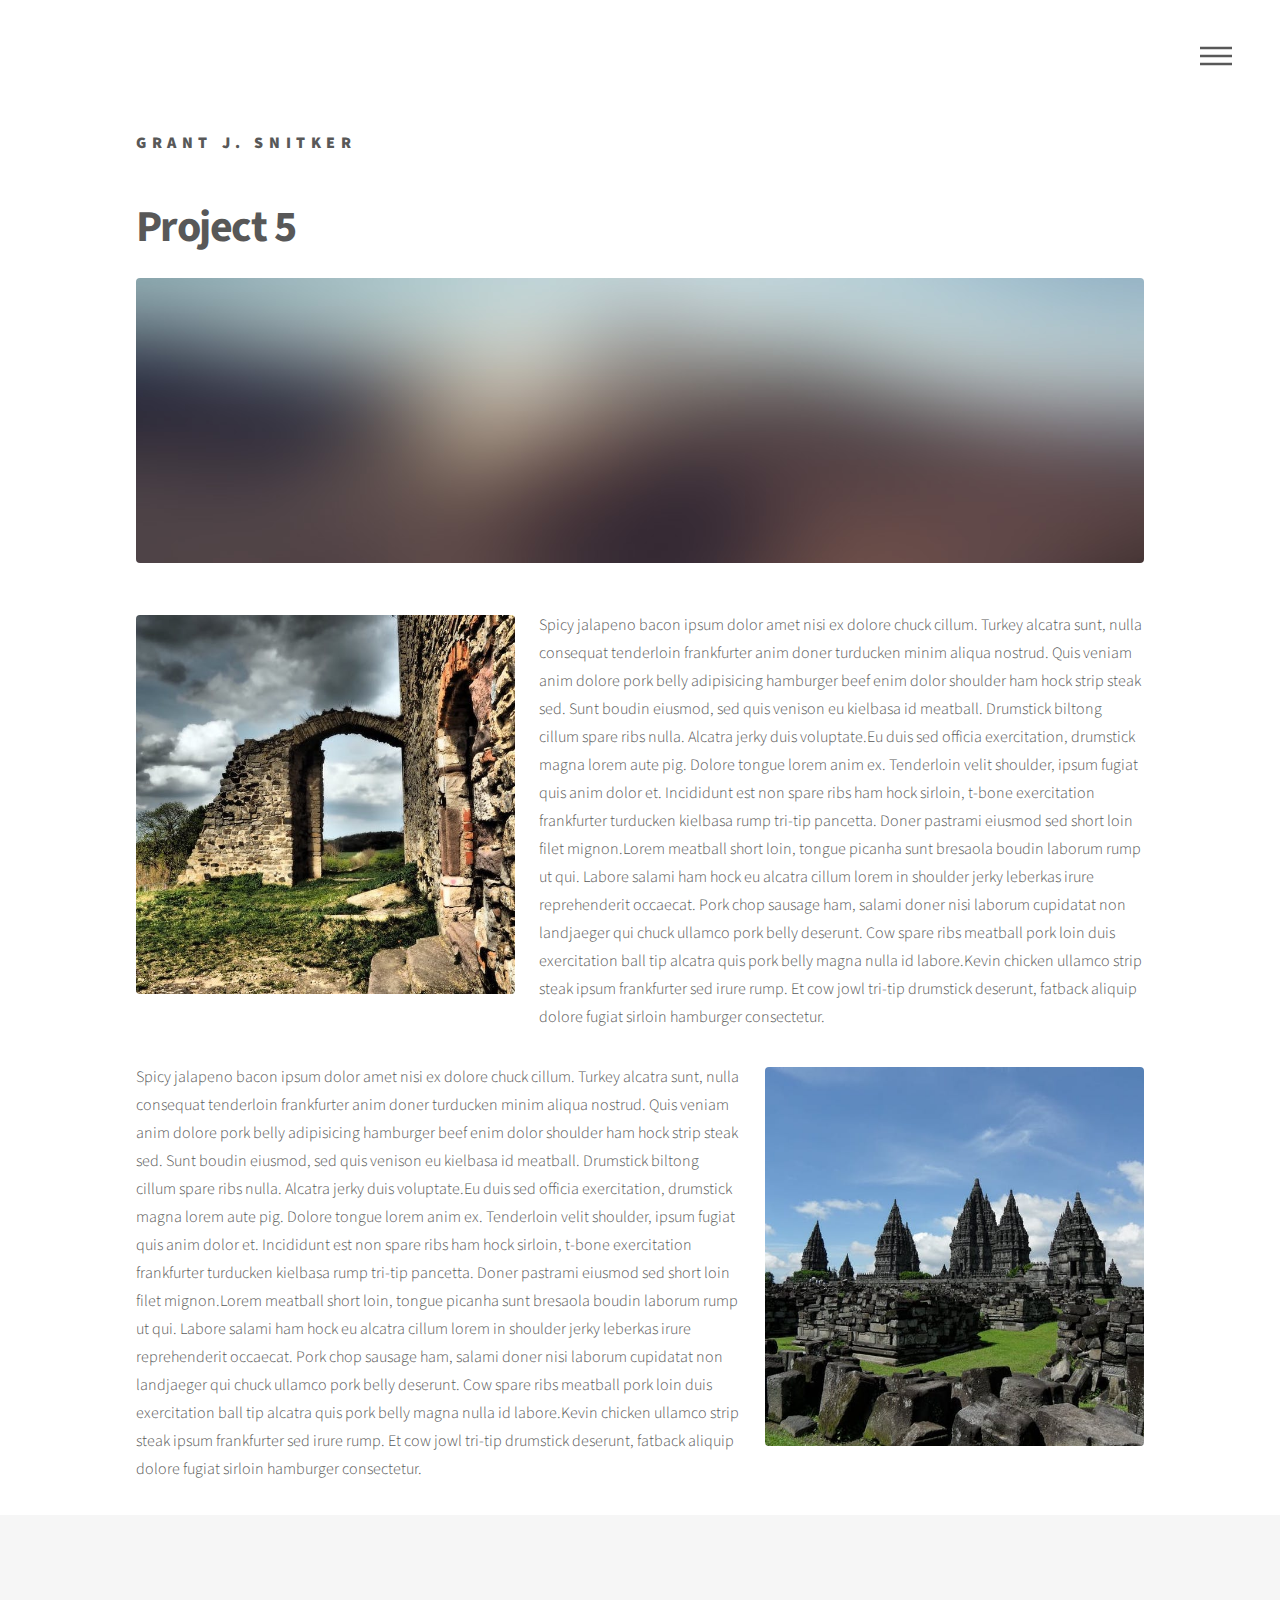
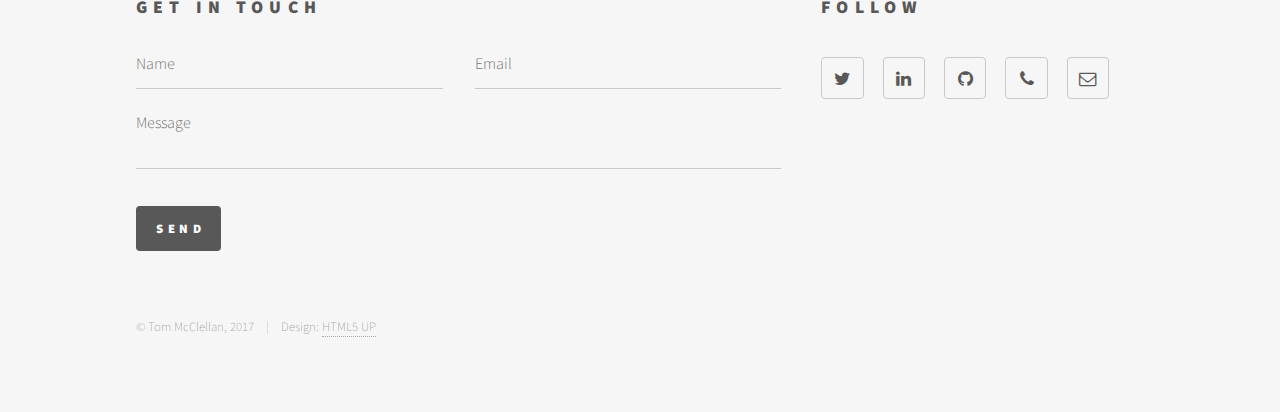
<file: project5.html>
<!DOCTYPE HTML>
<!--
	Phantom by HTML5 UP
	html5up.net | @ajlkn
	Free for personal and commercial use under the CCA 3.0 license (html5up.net/license)
-->
<html>
	<head>
		<title>Project 5</title>
		<meta charset="utf-8" />
		<meta name="viewport" content="width=device-width, initial-scale=1" />
		<!--[if lte IE 8]><script src="assets/js/ie/html5shiv.js"></script><![endif]-->
		<link rel="stylesheet" href="assets/css/main.css" />
		<!--[if lte IE 9]><link rel="stylesheet" href="assets/css/ie9.css" /><![endif]-->
		<!--[if lte IE 8]><link rel="stylesheet" href="assets/css/ie8.css" /><![endif]-->
	</head>
	<body>
		<!-- Wrapper -->
			<div id="wrapper">

				<!-- Header -->
					<header id="header">
						<div class="inner">

							<!-- Logo -->
								<a href="index.html" class="logo">
									<span class="title">Grant J. Snitker</span>
								</a>

							<!-- Nav -->
								<nav>
									<ul>
										<li><a href="#menu">Menu</a></li>
									</ul>
								</nav>

						</div>
					</header>

				<!-- Menu -->

					<nav id="menu">
						<h2>Menu</h2>
						<ul>
							<li><a href="./index.html">Home</a></li>
							<li><a href="./grantSnitker.html">Grant Snitker</a></li>
							<li><a href="./project1.html">Project 1</a></li>
							<li><a href="./project2.html">Project 2</a></li>
							<li><a href="./project3.html">Project 3</a></li>
							<li><a href="./project4.html">Project 4</a></li>
							<li><a href="./project5.html">Project 5</a></li>
							<li><a href="./project6.html">Project 6</a></li>
						</ul>
					</nav>

				<!-- Main -->
					<div id="main">
						<div class="inner">
							<h1>Project 5</h1>
							<span class="image main"><img src="images/pic13.jpg" alt="" /></span>
							<p><span class="image left"><img src="./images/pic01.jpeg"></span>Spicy jalapeno bacon ipsum dolor amet nisi ex dolore chuck cillum. Turkey alcatra sunt, nulla consequat tenderloin frankfurter anim doner turducken minim aliqua nostrud. Quis veniam anim dolore pork belly adipisicing hamburger beef enim dolor shoulder ham hock strip steak sed. Sunt boudin eiusmod, sed quis venison eu kielbasa id meatball. Drumstick biltong cillum spare ribs nulla. Alcatra jerky duis voluptate.Eu duis sed officia exercitation, drumstick magna lorem aute pig. Dolore tongue lorem anim ex. Tenderloin velit shoulder, ipsum fugiat quis anim dolor et. Incididunt est non spare ribs ham hock sirloin, t-bone exercitation frankfurter turducken kielbasa rump tri-tip pancetta. Doner pastrami eiusmod sed short loin filet mignon.Lorem meatball short loin, tongue picanha sunt bresaola boudin laborum rump ut qui. Labore salami ham hock eu alcatra cillum lorem in shoulder jerky leberkas irure reprehenderit occaecat. Pork chop sausage ham, salami doner nisi laborum cupidatat non landjaeger qui chuck ullamco pork belly deserunt. Cow spare ribs meatball pork loin duis exercitation ball tip alcatra quis pork belly magna nulla id labore.Kevin chicken ullamco strip steak ipsum frankfurter sed irure rump. Et cow jowl tri-tip drumstick deserunt, fatback aliquip dolore fugiat sirloin hamburger consectetur.</p>
							<p><span class="image right"><img src="./images/pic02.jpeg"></span>Spicy jalapeno bacon ipsum dolor amet nisi ex dolore chuck cillum. Turkey alcatra sunt, nulla consequat tenderloin frankfurter anim doner turducken minim aliqua nostrud. Quis veniam anim dolore pork belly adipisicing hamburger beef enim dolor shoulder ham hock strip steak sed. Sunt boudin eiusmod, sed quis venison eu kielbasa id meatball. Drumstick biltong cillum spare ribs nulla. Alcatra jerky duis voluptate.Eu duis sed officia exercitation, drumstick magna lorem aute pig. Dolore tongue lorem anim ex. Tenderloin velit shoulder, ipsum fugiat quis anim dolor et. Incididunt est non spare ribs ham hock sirloin, t-bone exercitation frankfurter turducken kielbasa rump tri-tip pancetta. Doner pastrami eiusmod sed short loin filet mignon.Lorem meatball short loin, tongue picanha sunt bresaola boudin laborum rump ut qui. Labore salami ham hock eu alcatra cillum lorem in shoulder jerky leberkas irure reprehenderit occaecat. Pork chop sausage ham, salami doner nisi laborum cupidatat non landjaeger qui chuck ullamco pork belly deserunt. Cow spare ribs meatball pork loin duis exercitation ball tip alcatra quis pork belly magna nulla id labore.Kevin chicken ullamco strip steak ipsum frankfurter sed irure rump. Et cow jowl tri-tip drumstick deserunt, fatback aliquip dolore fugiat sirloin hamburger consectetur.</p>
						</div>
					</div>

				<!-- Footer -->
					<footer id="footer">
						<div class="inner">
							<section>
								<h2>Get in touch</h2>
								<form method="post" action="#">
									<div class="field half first">
										<input type="text" name="name" id="name" placeholder="Name" />
									</div>
									<div class="field half">
										<input type="email" name="email" id="email" placeholder="Email" />
									</div>
									<div class="field">
										<textarea name="message" id="message" placeholder="Message"></textarea>
									</div>
									<ul class="actions">
										<li><input type="submit" value="Send" class="special" /></li>
									</ul>
								</form>
							</section>
							<section>
								<h2>Follow</h2>
								<ul class="icons">
									<li><a href="#" class="icon style2 fa-twitter"><span class="label">Twitter</span></a></li>
									<li><a href="#" class="icon style2 fa-linkedin"><span class="label">Linkedin</span></a></li>
									<li><a href="#" class="icon style2 fa-github"><span class="label">GitHub</span></a></li>
									<li><a href="#" class="icon style2 fa-phone"><span class="label">Phone</span></a></li>
									<li><a href="#" class="icon style2 fa-envelope-o"><span class="label">Email</span></a></li>
								</ul>
							</section>
							<ul class="copyright">
								<li>&copy; Tom McClellan, 2017</li><li>Design: <a href="http://html5up.net">HTML5 UP</a></li>
							</ul>
						</div>
					</footer>


			</div>

		<!-- Scripts -->
			<script src="assets/js/jquery.min.js"></script>
			<script src="assets/js/skel.min.js"></script>
			<script src="assets/js/util.js"></script>
			<!--[if lte IE 8]><script src="assets/js/ie/respond.min.js"></script><![endif]-->
			<script src="assets/js/main.js"></script>

	</body>
</html>
</file>
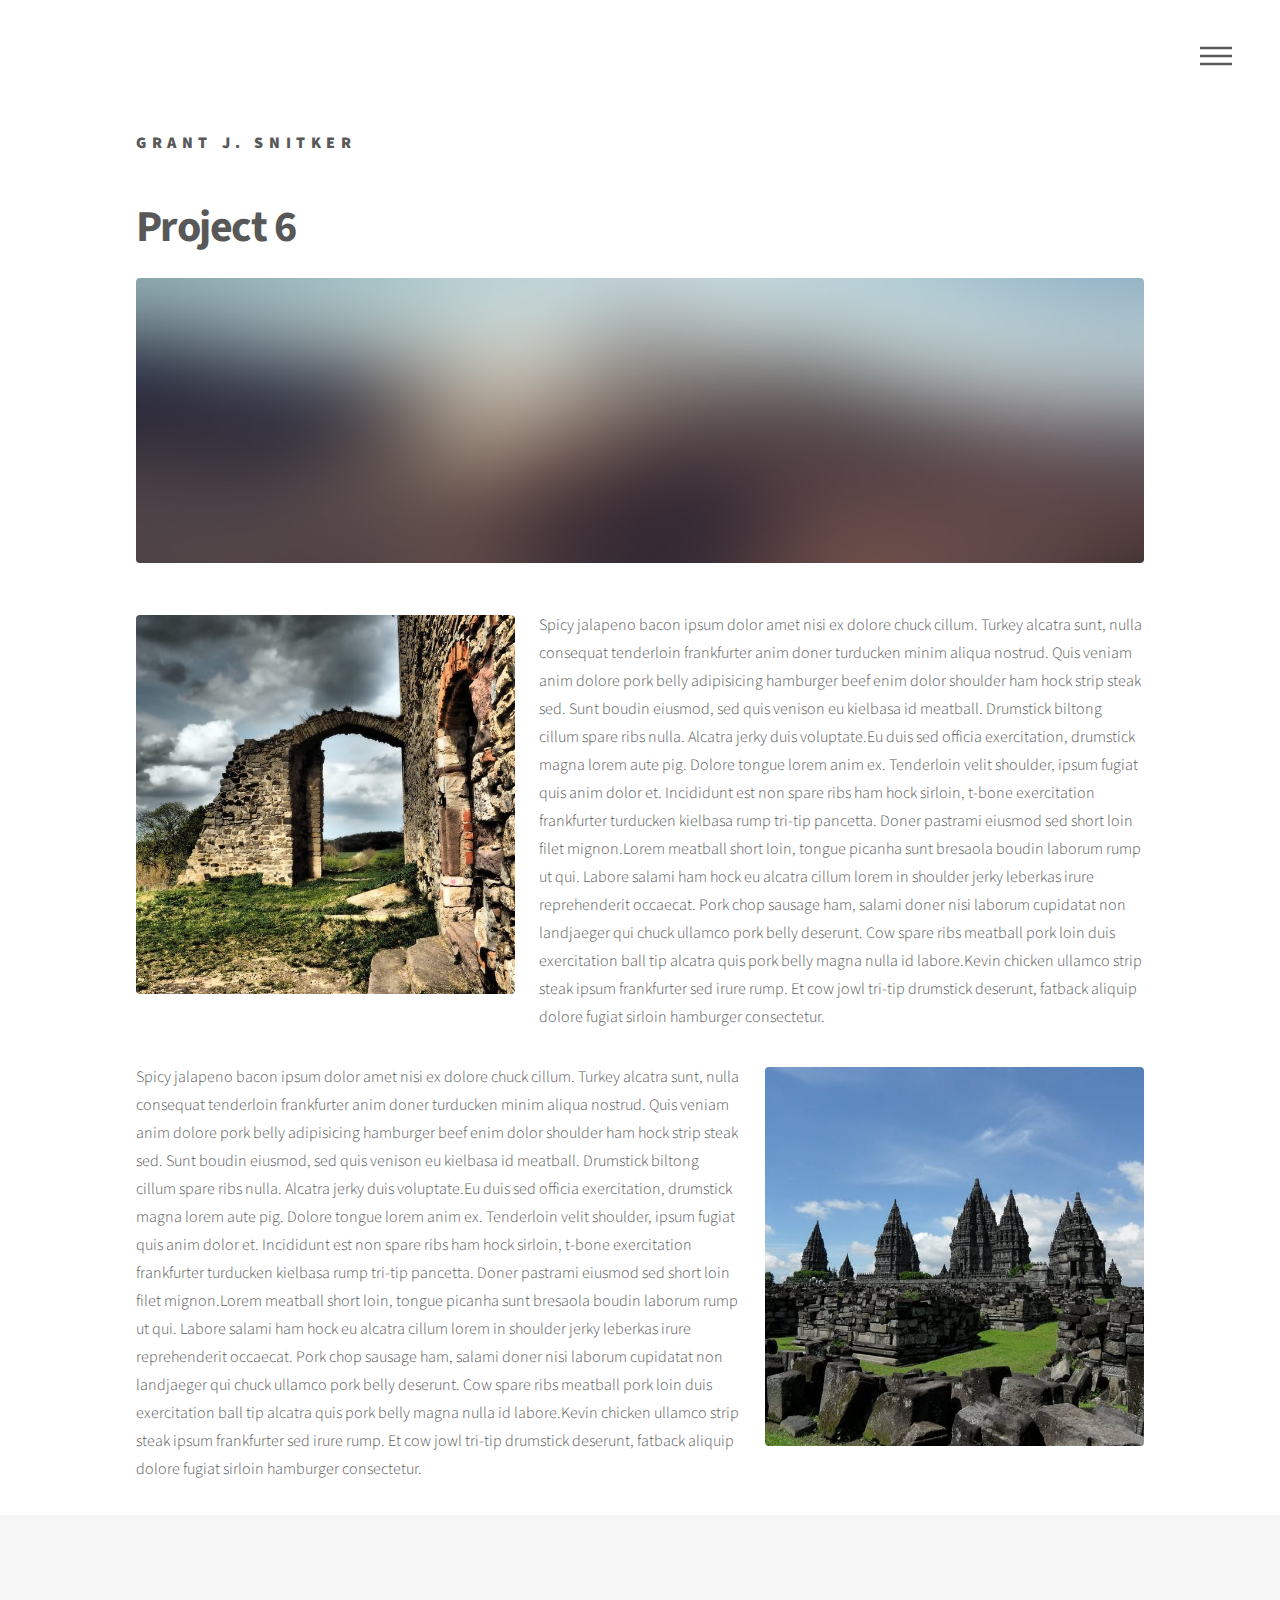
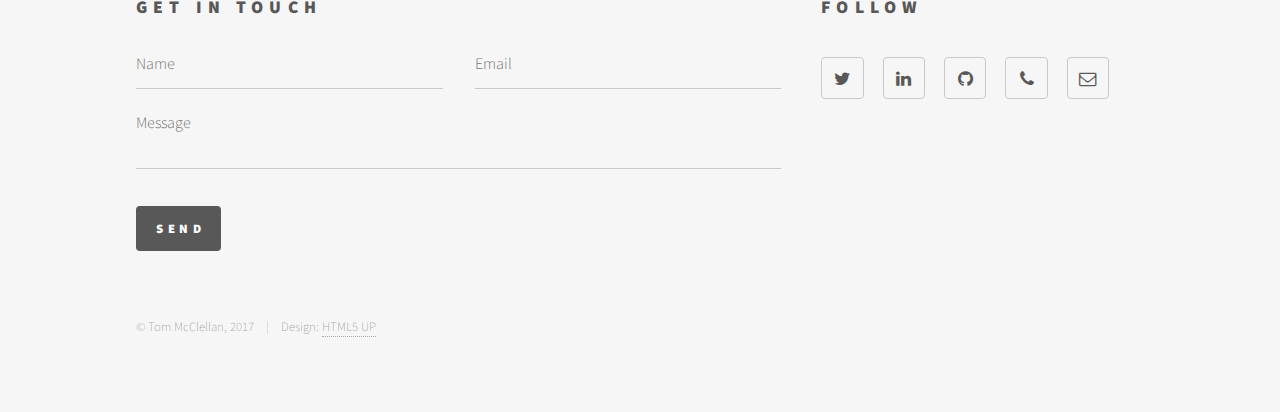
<file: project6.html>
<!DOCTYPE HTML>
<!--
	Phantom by HTML5 UP
	html5up.net | @ajlkn
	Free for personal and commercial use under the CCA 3.0 license (html5up.net/license)
-->
<html>
	<head>
		<title>Project 6</title>
		<meta charset="utf-8" />
		<meta name="viewport" content="width=device-width, initial-scale=1" />
		<!--[if lte IE 8]><script src="assets/js/ie/html5shiv.js"></script><![endif]-->
		<link rel="stylesheet" href="assets/css/main.css" />
		<!--[if lte IE 9]><link rel="stylesheet" href="assets/css/ie9.css" /><![endif]-->
		<!--[if lte IE 8]><link rel="stylesheet" href="assets/css/ie8.css" /><![endif]-->
	</head>
	<body>
		<!-- Wrapper -->
			<div id="wrapper">

				<!-- Header -->
					<header id="header">
						<div class="inner">

							<!-- Logo -->
								<a href="index.html" class="logo">
									<span class="title">Grant J. Snitker</span>
								</a>

							<!-- Nav -->
								<nav>
									<ul>
										<li><a href="#menu">Menu</a></li>
									</ul>
								</nav>

						</div>
					</header>

				<!-- Menu -->

					<nav id="menu">
						<h2>Menu</h2>
						<ul>
							<li><a href="./index.html">Home</a></li>
							<li><a href="./grantSnitker.html">Grant Snitker</a></li>
							<li><a href="./project1.html">Project 1</a></li>
							<li><a href="./project2.html">Project 2</a></li>
							<li><a href="./project3.html">Project 3</a></li>
							<li><a href="./project4.html">Project 4</a></li>
							<li><a href="./project5.html">Project 5</a></li>
							<li><a href="./project6.html">Project 6</a></li>
						</ul>
					</nav>

				<!-- Main -->
					<div id="main">
						<div class="inner">
							<h1>Project 6</h1>
							<span class="image main"><img src="images/pic13.jpg" alt="" /></span>
							<p><span class="image left"><img src="./images/pic01.jpeg"></span>Spicy jalapeno bacon ipsum dolor amet nisi ex dolore chuck cillum. Turkey alcatra sunt, nulla consequat tenderloin frankfurter anim doner turducken minim aliqua nostrud. Quis veniam anim dolore pork belly adipisicing hamburger beef enim dolor shoulder ham hock strip steak sed. Sunt boudin eiusmod, sed quis venison eu kielbasa id meatball. Drumstick biltong cillum spare ribs nulla. Alcatra jerky duis voluptate.Eu duis sed officia exercitation, drumstick magna lorem aute pig. Dolore tongue lorem anim ex. Tenderloin velit shoulder, ipsum fugiat quis anim dolor et. Incididunt est non spare ribs ham hock sirloin, t-bone exercitation frankfurter turducken kielbasa rump tri-tip pancetta. Doner pastrami eiusmod sed short loin filet mignon.Lorem meatball short loin, tongue picanha sunt bresaola boudin laborum rump ut qui. Labore salami ham hock eu alcatra cillum lorem in shoulder jerky leberkas irure reprehenderit occaecat. Pork chop sausage ham, salami doner nisi laborum cupidatat non landjaeger qui chuck ullamco pork belly deserunt. Cow spare ribs meatball pork loin duis exercitation ball tip alcatra quis pork belly magna nulla id labore.Kevin chicken ullamco strip steak ipsum frankfurter sed irure rump. Et cow jowl tri-tip drumstick deserunt, fatback aliquip dolore fugiat sirloin hamburger consectetur.</p>
							<p><span class="image right"><img src="./images/pic02.jpeg"></span>Spicy jalapeno bacon ipsum dolor amet nisi ex dolore chuck cillum. Turkey alcatra sunt, nulla consequat tenderloin frankfurter anim doner turducken minim aliqua nostrud. Quis veniam anim dolore pork belly adipisicing hamburger beef enim dolor shoulder ham hock strip steak sed. Sunt boudin eiusmod, sed quis venison eu kielbasa id meatball. Drumstick biltong cillum spare ribs nulla. Alcatra jerky duis voluptate.Eu duis sed officia exercitation, drumstick magna lorem aute pig. Dolore tongue lorem anim ex. Tenderloin velit shoulder, ipsum fugiat quis anim dolor et. Incididunt est non spare ribs ham hock sirloin, t-bone exercitation frankfurter turducken kielbasa rump tri-tip pancetta. Doner pastrami eiusmod sed short loin filet mignon.Lorem meatball short loin, tongue picanha sunt bresaola boudin laborum rump ut qui. Labore salami ham hock eu alcatra cillum lorem in shoulder jerky leberkas irure reprehenderit occaecat. Pork chop sausage ham, salami doner nisi laborum cupidatat non landjaeger qui chuck ullamco pork belly deserunt. Cow spare ribs meatball pork loin duis exercitation ball tip alcatra quis pork belly magna nulla id labore.Kevin chicken ullamco strip steak ipsum frankfurter sed irure rump. Et cow jowl tri-tip drumstick deserunt, fatback aliquip dolore fugiat sirloin hamburger consectetur.</p>
						</div>
					</div>

				<!-- Footer -->
					<footer id="footer">
						<div class="inner">
							<section>
								<h2>Get in touch</h2>
								<form method="post" action="#">
									<div class="field half first">
										<input type="text" name="name" id="name" placeholder="Name" />
									</div>
									<div class="field half">
										<input type="email" name="email" id="email" placeholder="Email" />
									</div>
									<div class="field">
										<textarea name="message" id="message" placeholder="Message"></textarea>
									</div>
									<ul class="actions">
										<li><input type="submit" value="Send" class="special" /></li>
									</ul>
								</form>
							</section>
							<section>
								<h2>Follow</h2>
								<ul class="icons">
									<li><a href="#" class="icon style2 fa-twitter"><span class="label">Twitter</span></a></li>
									<li><a href="#" class="icon style2 fa-linkedin"><span class="label">Linkedin</span></a></li>
									<li><a href="#" class="icon style2 fa-github"><span class="label">GitHub</span></a></li>
									<li><a href="#" class="icon style2 fa-phone"><span class="label">Phone</span></a></li>
									<li><a href="#" class="icon style2 fa-envelope-o"><span class="label">Email</span></a></li>
								</ul>
							</section>
							<ul class="copyright">
								<li>&copy; Tom McClellan, 2017</li><li>Design: <a href="http://html5up.net">HTML5 UP</a></li>
							</ul>
						</div>
					</footer>


			</div>

		<!-- Scripts -->
			<script src="assets/js/jquery.min.js"></script>
			<script src="assets/js/skel.min.js"></script>
			<script src="assets/js/util.js"></script>
			<!--[if lte IE 8]><script src="assets/js/ie/respond.min.js"></script><![endif]-->
			<script src="assets/js/main.js"></script>

	</body>
</html>
</file>
<file: assets/css/ie9.css>
/*
	Phantom by HTML5 UP
	html5up.net | @ajlkn
	Free for personal and commercial use under the CCA 3.0 license (html5up.net/license)
*/

/* Tiles */

	.tiles:after {
		content: '';
		display: block;
		clear: both;
	}

	.tiles article {
		float: left;
	}

		.tiles article > a {
			padding-top: 50%;
			margin-top: -1.75em;
		}

		body:not(.is-touch) .tiles article:hover > .image {
			-moz-transform: none;
			-webkit-transform: none;
			-ms-transform: none;
			transform: none;
		}

/* Footer */

	#footer > .inner section {
		float: left;
	}

	#footer > .inner .copyright {
		clear: both;
		padding-top: 4em;
	}
</file>
<file: assets/css/ie8.css>
/*
	Phantom by HTML5 UP
	html5up.net | @ajlkn
	Free for personal and commercial use under the CCA 3.0 license (html5up.net/license)
*/

/* Form */

	form .field {
		float: none !important;
		width: 100% !important;
		padding-left: 0 !important;
	}

/* Button */

	input[type="submit"],
	input[type="reset"],
	input[type="button"],
	button,
	.button {
		border: solid 2px #585858 !important;
	}

		input[type="submit"]:hover,
		input[type="reset"]:hover,
		input[type="button"]:hover,
		button:hover,
		.button:hover {
			border-color: #f2849e !important;
		}

		input[type="submit"].special,
		input[type="reset"].special,
		input[type="button"].special,
		button.special,
		.button.special {
			border: none !important;
		}

/* Tiles */

	.tiles article > .image:before, .tiles article > .image:after {
		display: none;
	}

/* Header */

	#header .logo .symbol {
		display: none;
	}

	#header nav ul li a[href="#menu"] {
		text-indent: 0;
		width: auto;
		font-size: 0.8em;
	}

		#header nav ul li a[href="#menu"]:before, #header nav ul li a[href="#menu"]:after {
			display: none;
		}

/* Footer */

	#footer > .inner section {
		width: 50%;
		margin-left: 3em;
	}

		#footer > .inner section:first-child {
			margin-left: 0;
			width: 40%;
		}
</file>
<file: assets/css/main.css>
@import url(font-awesome.min.css);
@import url("https://fonts.googleapis.com/css?family=Source+Sans+Pro:300,700,900");

/*
	Phantom by HTML5 UP
	html5up.net | @ajlkn
	Free for personal and commercial use under the CCA 3.0 license (html5up.net/license)
*/

/* Reset */

	html, body, div, span, applet, object, iframe, h1, h2, h3, h4, h5, h6, p, blockquote, pre, a, abbr, acronym, address, big, cite, code, del, dfn, em, img, ins, kbd, q, s, samp, small, strike, strong, sub, sup, tt, var, b, u, i, center, dl, dt, dd, ol, ul, li, fieldset, form, label, legend, table, caption, tbody, tfoot, thead, tr, th, td, article, aside, canvas, details, embed, figure, figcaption, footer, header, hgroup, menu, nav, output, ruby, section, summary, time, mark, audio, video {
		margin: 0;
		padding: 0;
		border: 0;
		font-size: 100%;
		font: inherit;
		vertical-align: baseline;
	}

	article, aside, details, figcaption, figure, footer, header, hgroup, menu, 
	, section {
		display: block;
	}

	body {
		line-height: 1;
		background-color: #e5e5e5;
	}

	ol, ul {
		list-style: none;
	}

	blockquote, q {
		quotes: none;
	}

	blockquote:before, blockquote:after, q:before, q:after {
		content: '';
		content: none;
	}

	table {
		border-collapse: collapse;
		border-spacing: 0;
	}

	body {
		-webkit-text-size-adjust: none;
	}

/* Box Model */

	*, *:before, *:after {
		-moz-box-sizing: border-box;
		-webkit-box-sizing: border-box;
		box-sizing: border-box;
	}

/* Grid */

	.row {
		border-bottom: solid 1px transparent;
		-moz-box-sizing: border-box;
		-webkit-box-sizing: border-box;
		box-sizing: border-box;
	}

	.row > * {
		float: left;
		-moz-box-sizing: border-box;
		-webkit-box-sizing: border-box;
		box-sizing: border-box;
	}

	.row:after, .row:before {
		content: '';
		display: block;
		clear: both;
		height: 0;
	}

	.row.uniform > * > :first-child {
		margin-top: 0;
	}

	.row.uniform > * > :last-child {
		margin-bottom: 0;
	}

	.row.\30 \25 > * {
		padding: 0 0 0 0em;
	}

	.row.\30 \25 {
		margin: 0 0 -1px 0em;
	}

	.row.uniform.\30 \25 > * {
		padding: 0em 0 0 0em;
	}

	.row.uniform.\30 \25 {
		margin: 0em 0 -1px 0em;
	}

	.row > * {
		padding: 0 0 0 2em;
	}

	.row {
		margin: 0 0 -1px -2em;
	}

	.row.uniform > * {
		padding: 2em 0 0 2em;
	}

	.row.uniform {
		margin: -2em 0 -1px -2em;
	}

	.row.\32 00\25 > * {
		padding: 0 0 0 4em;
	}

	.row.\32 00\25 {
		margin: 0 0 -1px -4em;
	}

	.row.uniform.\32 00\25 > * {
		padding: 4em 0 0 4em;
	}

	.row.uniform.\32 00\25 {
		margin: -4em 0 -1px -4em;
	}

	.row.\31 50\25 > * {
		padding: 0 0 0 3em;
	}

	.row.\31 50\25 {
		margin: 0 0 -1px -3em;
	}

	.row.uniform.\31 50\25 > * {
		padding: 3em 0 0 3em;
	}

	.row.uniform.\31 50\25 {
		margin: -3em 0 -1px -3em;
	}

	.row.\35 0\25 > * {
		padding: 0 0 0 1em;
	}

	.row.\35 0\25 {
		margin: 0 0 -1px -1em;
	}

	.row.uniform.\35 0\25 > * {
		padding: 1em 0 0 1em;
	}

	.row.uniform.\35 0\25 {
		margin: -1em 0 -1px -1em;
	}

	.row.\32 5\25 > * {
		padding: 0 0 0 0.5em;
	}

	.row.\32 5\25 {
		margin: 0 0 -1px -0.5em;
	}

	.row.uniform.\32 5\25 > * {
		padding: 0.5em 0 0 0.5em;
	}

	.row.uniform.\32 5\25 {
		margin: -0.5em 0 -1px -0.5em;
	}

	.\31 2u, .\31 2u\24 {
		width: 100%;
		clear: none;
		margin-left: 0;
	}

	.\31 1u, .\31 1u\24 {
		width: 91.6666666667%;
		clear: none;
		margin-left: 0;
	}

	.\31 0u, .\31 0u\24 {
		width: 83.3333333333%;
		clear: none;
		margin-left: 0;
	}

	.\39 u, .\39 u\24 {
		width: 75%;
		clear: none;
		margin-left: 0;
	}

	.\38 u, .\38 u\24 {
		width: 66.6666666667%;
		clear: none;
		margin-left: 0;
	}

	.\37 u, .\37 u\24 {
		width: 58.3333333333%;
		clear: none;
		margin-left: 0;
	}

	.\36 u, .\36 u\24 {
		width: 50%;
		clear: none;
		margin-left: 0;
	}

	.\35 u, .\35 u\24 {
		width: 41.6666666667%;
		clear: none;
		margin-left: 0;
	}

	.\34 u, .\34 u\24 {
		width: 33.3333333333%;
		clear: none;
		margin-left: 0;
	}

	.\33 u, .\33 u\24 {
		width: 25%;
		clear: none;
		margin-left: 0;
	}

	.\32 u, .\32 u\24 {
		width: 16.6666666667%;
		clear: none;
		margin-left: 0;
	}

	.\31 u, .\31 u\24 {
		width: 8.3333333333%;
		clear: none;
		margin-left: 0;
	}

	.\31 2u\24 + *,
	.\31 1u\24 + *,
	.\31 0u\24 + *,
	.\39 u\24 + *,
	.\38 u\24 + *,
	.\37 u\24 + *,
	.\36 u\24 + *,
	.\35 u\24 + *,
	.\34 u\24 + *,
	.\33 u\24 + *,
	.\32 u\24 + *,
	.\31 u\24 + * {
		clear: left;
	}

	.\-11u {
		margin-left: 91.66667%;
	}

	.\-10u {
		margin-left: 83.33333%;
	}

	.\-9u {
		margin-left: 75%;
	}

	.\-8u {
		margin-left: 66.66667%;
	}

	.\-7u {
		margin-left: 58.33333%;
	}

	.\-6u {
		margin-left: 50%;
	}

	.\-5u {
		margin-left: 41.66667%;
	}

	.\-4u {
		margin-left: 33.33333%;
	}

	.\-3u {
		margin-left: 25%;
	}

	.\-2u {
		margin-left: 16.66667%;
	}

	.\-1u {
		margin-left: 8.33333%;
	}

	@media screen and (max-width: 1680px) {

		.row > * {
			padding: 0 0 0 2em;
		}

		.row {
			margin: 0 0 -1px -2em;
		}

		.row.uniform > * {
			padding: 2em 0 0 2em;
		}

		.row.uniform {
			margin: -2em 0 -1px -2em;
		}

		.row.\32 00\25 > * {
			padding: 0 0 0 4em;
		}

		.row.\32 00\25 {
			margin: 0 0 -1px -4em;
		}

		.row.uniform.\32 00\25 > * {
			padding: 4em 0 0 4em;
		}

		.row.uniform.\32 00\25 {
			margin: -4em 0 -1px -4em;
		}

		.row.\31 50\25 > * {
			padding: 0 0 0 3em;
		}

		.row.\31 50\25 {
			margin: 0 0 -1px -3em;
		}

		.row.uniform.\31 50\25 > * {
			padding: 3em 0 0 3em;
		}

		.row.uniform.\31 50\25 {
			margin: -3em 0 -1px -3em;
		}

		.row.\35 0\25 > * {
			padding: 0 0 0 1em;
		}

		.row.\35 0\25 {
			margin: 0 0 -1px -1em;
		}

		.row.uniform.\35 0\25 > * {
			padding: 1em 0 0 1em;
		}

		.row.uniform.\35 0\25 {
			margin: -1em 0 -1px -1em;
		}

		.row.\32 5\25 > * {
			padding: 0 0 0 0.5em;
		}

		.row.\32 5\25 {
			margin: 0 0 -1px -0.5em;
		}

		.row.uniform.\32 5\25 > * {
			padding: 0.5em 0 0 0.5em;
		}

		.row.uniform.\32 5\25 {
			margin: -0.5em 0 -1px -0.5em;
		}

		.\31 2u\28xlarge\29, .\31 2u\24\28xlarge\29 {
			width: 100%;
			clear: none;
			margin-left: 0;
		}

		.\31 1u\28xlarge\29, .\31 1u\24\28xlarge\29 {
			width: 91.6666666667%;
			clear: none;
			margin-left: 0;
		}

		.\31 0u\28xlarge\29, .\31 0u\24\28xlarge\29 {
			width: 83.3333333333%;
			clear: none;
			margin-left: 0;
		}

		.\39 u\28xlarge\29, .\39 u\24\28xlarge\29 {
			width: 75%;
			clear: none;
			margin-left: 0;
		}

		.\38 u\28xlarge\29, .\38 u\24\28xlarge\29 {
			width: 66.6666666667%;
			clear: none;
			margin-left: 0;
		}

		.\37 u\28xlarge\29, .\37 u\24\28xlarge\29 {
			width: 58.3333333333%;
			clear: none;
			margin-left: 0;
		}

		.\36 u\28xlarge\29, .\36 u\24\28xlarge\29 {
			width: 50%;
			clear: none;
			margin-left: 0;
		}

		.\35 u\28xlarge\29, .\35 u\24\28xlarge\29 {
			width: 41.6666666667%;
			clear: none;
			margin-left: 0;
		}

		.\34 u\28xlarge\29, .\34 u\24\28xlarge\29 {
			width: 33.3333333333%;
			clear: none;
			margin-left: 0;
		}

		.\33 u\28xlarge\29, .\33 u\24\28xlarge\29 {
			width: 25%;
			clear: none;
			margin-left: 0;
		}

		.\32 u\28xlarge\29, .\32 u\24\28xlarge\29 {
			width: 16.6666666667%;
			clear: none;
			margin-left: 0;
		}

		.\31 u\28xlarge\29, .\31 u\24\28xlarge\29 {
			width: 8.3333333333%;
			clear: none;
			margin-left: 0;
		}

		.\31 2u\24\28xlarge\29 + *,
		.\31 1u\24\28xlarge\29 + *,
		.\31 0u\24\28xlarge\29 + *,
		.\39 u\24\28xlarge\29 + *,
		.\38 u\24\28xlarge\29 + *,
		.\37 u\24\28xlarge\29 + *,
		.\36 u\24\28xlarge\29 + *,
		.\35 u\24\28xlarge\29 + *,
		.\34 u\24\28xlarge\29 + *,
		.\33 u\24\28xlarge\29 + *,
		.\32 u\24\28xlarge\29 + *,
		.\31 u\24\28xlarge\29 + * {
			clear: left;
		}

		.\-11u\28xlarge\29 {
			margin-left: 91.66667%;
		}

		.\-10u\28xlarge\29 {
			margin-left: 83.33333%;
		}

		.\-9u\28xlarge\29 {
			margin-left: 75%;
		}

		.\-8u\28xlarge\29 {
			margin-left: 66.66667%;
		}

		.\-7u\28xlarge\29 {
			margin-left: 58.33333%;
		}

		.\-6u\28xlarge\29 {
			margin-left: 50%;
		}

		.\-5u\28xlarge\29 {
			margin-left: 41.66667%;
		}

		.\-4u\28xlarge\29 {
			margin-left: 33.33333%;
		}

		.\-3u\28xlarge\29 {
			margin-left: 25%;
		}

		.\-2u\28xlarge\29 {
			margin-left: 16.66667%;
		}

		.\-1u\28xlarge\29 {
			margin-left: 8.33333%;
		}

	}

	@media screen and (max-width: 1280px) {

		.row > * {
			padding: 0 0 0 2em;
		}

		.row {
			margin: 0 0 -1px -2em;
		}

		.row.uniform > * {
			padding: 2em 0 0 2em;
		}

		.row.uniform {
			margin: -2em 0 -1px -2em;
		}

		.row.\32 00\25 > * {
			padding: 0 0 0 4em;
		}

		.row.\32 00\25 {
			margin: 0 0 -1px -4em;
		}

		.row.uniform.\32 00\25 > * {
			padding: 4em 0 0 4em;
		}

		.row.uniform.\32 00\25 {
			margin: -4em 0 -1px -4em;
		}

		.row.\31 50\25 > * {
			padding: 0 0 0 3em;
		}

		.row.\31 50\25 {
			margin: 0 0 -1px -3em;
		}

		.row.uniform.\31 50\25 > * {
			padding: 3em 0 0 3em;
		}

		.row.uniform.\31 50\25 {
			margin: -3em 0 -1px -3em;
		}

		.row.\35 0\25 > * {
			padding: 0 0 0 1em;
		}

		.row.\35 0\25 {
			margin: 0 0 -1px -1em;
		}

		.row.uniform.\35 0\25 > * {
			padding: 1em 0 0 1em;
		}

		.row.uniform.\35 0\25 {
			margin: -1em 0 -1px -1em;
		}

		.row.\32 5\25 > * {
			padding: 0 0 0 0.5em;
		}

		.row.\32 5\25 {
			margin: 0 0 -1px -0.5em;
		}

		.row.uniform.\32 5\25 > * {
			padding: 0.5em 0 0 0.5em;
		}

		.row.uniform.\32 5\25 {
			margin: -0.5em 0 -1px -0.5em;
		}

		.\31 2u\28large\29, .\31 2u\24\28large\29 {
			width: 100%;
			clear: none;
			margin-left: 0;
		}

		.\31 1u\28large\29, .\31 1u\24\28large\29 {
			width: 91.6666666667%;
			clear: none;
			margin-left: 0;
		}

		.\31 0u\28large\29, .\31 0u\24\28large\29 {
			width: 83.3333333333%;
			clear: none;
			margin-left: 0;
		}

		.\39 u\28large\29, .\39 u\24\28large\29 {
			width: 75%;
			clear: none;
			margin-left: 0;
		}

		.\38 u\28large\29, .\38 u\24\28large\29 {
			width: 66.6666666667%;
			clear: none;
			margin-left: 0;
		}

		.\37 u\28large\29, .\37 u\24\28large\29 {
			width: 58.3333333333%;
			clear: none;
			margin-left: 0;
		}

		.\36 u\28large\29, .\36 u\24\28large\29 {
			width: 50%;
			clear: none;
			margin-left: 0;
		}

		.\35 u\28large\29, .\35 u\24\28large\29 {
			width: 41.6666666667%;
			clear: none;
			margin-left: 0;
		}

		.\34 u\28large\29, .\34 u\24\28large\29 {
			width: 33.3333333333%;
			clear: none;
			margin-left: 0;
		}

		.\33 u\28large\29, .\33 u\24\28large\29 {
			width: 25%;
			clear: none;
			margin-left: 0;
		}

		.\32 u\28large\29, .\32 u\24\28large\29 {
			width: 16.6666666667%;
			clear: none;
			margin-left: 0;
		}

		.\31 u\28large\29, .\31 u\24\28large\29 {
			width: 8.3333333333%;
			clear: none;
			margin-left: 0;
		}

		.\31 2u\24\28large\29 + *,
		.\31 1u\24\28large\29 + *,
		.\31 0u\24\28large\29 + *,
		.\39 u\24\28large\29 + *,
		.\38 u\24\28large\29 + *,
		.\37 u\24\28large\29 + *,
		.\36 u\24\28large\29 + *,
		.\35 u\24\28large\29 + *,
		.\34 u\24\28large\29 + *,
		.\33 u\24\28large\29 + *,
		.\32 u\24\28large\29 + *,
		.\31 u\24\28large\29 + * {
			clear: left;
		}

		.\-11u\28large\29 {
			margin-left: 91.66667%;
		}

		.\-10u\28large\29 {
			margin-left: 83.33333%;
		}

		.\-9u\28large\29 {
			margin-left: 75%;
		}

		.\-8u\28large\29 {
			margin-left: 66.66667%;
		}

		.\-7u\28large\29 {
			margin-left: 58.33333%;
		}

		.\-6u\28large\29 {
			margin-left: 50%;
		}

		.\-5u\28large\29 {
			margin-left: 41.66667%;
		}

		.\-4u\28large\29 {
			margin-left: 33.33333%;
		}

		.\-3u\28large\29 {
			margin-left: 25%;
		}

		.\-2u\28large\29 {
			margin-left: 16.66667%;
		}

		.\-1u\28large\29 {
			margin-left: 8.33333%;
		}

	}

	@media screen and (max-width: 980px) {

		.row > * {
			padding: 0 0 0 1.5em;
		}

		.row {
			margin: 0 0 -1px -1.5em;
		}

		.row.uniform > * {
			padding: 1.5em 0 0 1.5em;
		}

		.row.uniform {
			margin: -1.5em 0 -1px -1.5em;
		}

		.row.\32 00\25 > * {
			padding: 0 0 0 3em;
		}

		.row.\32 00\25 {
			margin: 0 0 -1px -3em;
		}

		.row.uniform.\32 00\25 > * {
			padding: 3em 0 0 3em;
		}

		.row.uniform.\32 00\25 {
			margin: -3em 0 -1px -3em;
		}

		.row.\31 50\25 > * {
			padding: 0 0 0 2.25em;
		}

		.row.\31 50\25 {
			margin: 0 0 -1px -2.25em;
		}

		.row.uniform.\31 50\25 > * {
			padding: 2.25em 0 0 2.25em;
		}

		.row.uniform.\31 50\25 {
			margin: -2.25em 0 -1px -2.25em;
		}

		.row.\35 0\25 > * {
			padding: 0 0 0 0.75em;
		}

		.row.\35 0\25 {
			margin: 0 0 -1px -0.75em;
		}

		.row.uniform.\35 0\25 > * {
			padding: 0.75em 0 0 0.75em;
		}

		.row.uniform.\35 0\25 {
			margin: -0.75em 0 -1px -0.75em;
		}

		.row.\32 5\25 > * {
			padding: 0 0 0 0.375em;
		}

		.row.\32 5\25 {
			margin: 0 0 -1px -0.375em;
		}

		.row.uniform.\32 5\25 > * {
			padding: 0.375em 0 0 0.375em;
		}

		.row.uniform.\32 5\25 {
			margin: -0.375em 0 -1px -0.375em;
		}

		.\31 2u\28medium\29, .\31 2u\24\28medium\29 {
			width: 100%;
			clear: none;
			margin-left: 0;
		}

		.\31 1u\28medium\29, .\31 1u\24\28medium\29 {
			width: 91.6666666667%;
			clear: none;
			margin-left: 0;
		}

		.\31 0u\28medium\29, .\31 0u\24\28medium\29 {
			width: 83.3333333333%;
			clear: none;
			margin-left: 0;
		}

		.\39 u\28medium\29, .\39 u\24\28medium\29 {
			width: 75%;
			clear: none;
			margin-left: 0;
		}

		.\38 u\28medium\29, .\38 u\24\28medium\29 {
			width: 66.6666666667%;
			clear: none;
			margin-left: 0;
		}

		.\37 u\28medium\29, .\37 u\24\28medium\29 {
			width: 58.3333333333%;
			clear: none;
			margin-left: 0;
		}

		.\36 u\28medium\29, .\36 u\24\28medium\29 {
			width: 50%;
			clear: none;
			margin-left: 0;
		}

		.\35 u\28medium\29, .\35 u\24\28medium\29 {
			width: 41.6666666667%;
			clear: none;
			margin-left: 0;
		}

		.\34 u\28medium\29, .\34 u\24\28medium\29 {
			width: 33.3333333333%;
			clear: none;
			margin-left: 0;
		}

		.\33 u\28medium\29, .\33 u\24\28medium\29 {
			width: 25%;
			clear: none;
			margin-left: 0;
		}

		.\32 u\28medium\29, .\32 u\24\28medium\29 {
			width: 16.6666666667%;
			clear: none;
			margin-left: 0;
		}

		.\31 u\28medium\29, .\31 u\24\28medium\29 {
			width: 8.3333333333%;
			clear: none;
			margin-left: 0;
		}

		.\31 2u\24\28medium\29 + *,
		.\31 1u\24\28medium\29 + *,
		.\31 0u\24\28medium\29 + *,
		.\39 u\24\28medium\29 + *,
		.\38 u\24\28medium\29 + *,
		.\37 u\24\28medium\29 + *,
		.\36 u\24\28medium\29 + *,
		.\35 u\24\28medium\29 + *,
		.\34 u\24\28medium\29 + *,
		.\33 u\24\28medium\29 + *,
		.\32 u\24\28medium\29 + *,
		.\31 u\24\28medium\29 + * {
			clear: left;
		}

		.\-11u\28medium\29 {
			margin-left: 91.66667%;
		}

		.\-10u\28medium\29 {
			margin-left: 83.33333%;
		}

		.\-9u\28medium\29 {
			margin-left: 75%;
		}

		.\-8u\28medium\29 {
			margin-left: 66.66667%;
		}

		.\-7u\28medium\29 {
			margin-left: 58.33333%;
		}

		.\-6u\28medium\29 {
			margin-left: 50%;
		}

		.\-5u\28medium\29 {
			margin-left: 41.66667%;
		}

		.\-4u\28medium\29 {
			margin-left: 33.33333%;
		}

		.\-3u\28medium\29 {
			margin-left: 25%;
		}

		.\-2u\28medium\29 {
			margin-left: 16.66667%;
		}

		.\-1u\28medium\29 {
			margin-left: 8.33333%;
		}

	}

	@media screen and (max-width: 736px) {

		.row > * {
			padding: 0 0 0 1em;
		}

		.row {
			margin: 0 0 -1px -1em;
		}

		.row.uniform > * {
			padding: 1em 0 0 1em;
		}

		.row.uniform {
			margin: -1em 0 -1px -1em;
		}

		.row.\32 00\25 > * {
			padding: 0 0 0 2em;
		}

		.row.\32 00\25 {
			margin: 0 0 -1px -2em;
		}

		.row.uniform.\32 00\25 > * {
			padding: 2em 0 0 2em;
		}

		.row.uniform.\32 00\25 {
			margin: -2em 0 -1px -2em;
		}

		.row.\31 50\25 > * {
			padding: 0 0 0 1.5em;
		}

		.row.\31 50\25 {
			margin: 0 0 -1px -1.5em;
		}

		.row.uniform.\31 50\25 > * {
			padding: 1.5em 0 0 1.5em;
		}

		.row.uniform.\31 50\25 {
			margin: -1.5em 0 -1px -1.5em;
		}

		.row.\35 0\25 > * {
			padding: 0 0 0 0.5em;
		}

		.row.\35 0\25 {
			margin: 0 0 -1px -0.5em;
		}

		.row.uniform.\35 0\25 > * {
			padding: 0.5em 0 0 0.5em;
		}

		.row.uniform.\35 0\25 {
			margin: -0.5em 0 -1px -0.5em;
		}

		.row.\32 5\25 > * {
			padding: 0 0 0 0.25em;
		}

		.row.\32 5\25 {
			margin: 0 0 -1px -0.25em;
		}

		.row.uniform.\32 5\25 > * {
			padding: 0.25em 0 0 0.25em;
		}

		.row.uniform.\32 5\25 {
			margin: -0.25em 0 -1px -0.25em;
		}

		.\31 2u\28small\29, .\31 2u\24\28small\29 {
			width: 100%;
			clear: none;
			margin-left: 0;
		}

		.\31 1u\28small\29, .\31 1u\24\28small\29 {
			width: 91.6666666667%;
			clear: none;
			margin-left: 0;
		}

		.\31 0u\28small\29, .\31 0u\24\28small\29 {
			width: 83.3333333333%;
			clear: none;
			margin-left: 0;
		}

		.\39 u\28small\29, .\39 u\24\28small\29 {
			width: 75%;
			clear: none;
			margin-left: 0;
		}

		.\38 u\28small\29, .\38 u\24\28small\29 {
			width: 66.6666666667%;
			clear: none;
			margin-left: 0;
		}

		.\37 u\28small\29, .\37 u\24\28small\29 {
			width: 58.3333333333%;
			clear: none;
			margin-left: 0;
		}

		.\36 u\28small\29, .\36 u\24\28small\29 {
			width: 50%;
			clear: none;
			margin-left: 0;
		}

		.\35 u\28small\29, .\35 u\24\28small\29 {
			width: 41.6666666667%;
			clear: none;
			margin-left: 0;
		}

		.\34 u\28small\29, .\34 u\24\28small\29 {
			width: 33.3333333333%;
			clear: none;
			margin-left: 0;
		}

		.\33 u\28small\29, .\33 u\24\28small\29 {
			width: 25%;
			clear: none;
			margin-left: 0;
		}

		.\32 u\28small\29, .\32 u\24\28small\29 {
			width: 16.6666666667%;
			clear: none;
			margin-left: 0;
		}

		.\31 u\28small\29, .\31 u\24\28small\29 {
			width: 8.3333333333%;
			clear: none;
			margin-left: 0;
		}

		.\31 2u\24\28small\29 + *,
		.\31 1u\24\28small\29 + *,
		.\31 0u\24\28small\29 + *,
		.\39 u\24\28small\29 + *,
		.\38 u\24\28small\29 + *,
		.\37 u\24\28small\29 + *,
		.\36 u\24\28small\29 + *,
		.\35 u\24\28small\29 + *,
		.\34 u\24\28small\29 + *,
		.\33 u\24\28small\29 + *,
		.\32 u\24\28small\29 + *,
		.\31 u\24\28small\29 + * {
			clear: left;
		}

		.\-11u\28small\29 {
			margin-left: 91.66667%;
		}

		.\-10u\28small\29 {
			margin-left: 83.33333%;
		}

		.\-9u\28small\29 {
			margin-left: 75%;
		}

		.\-8u\28small\29 {
			margin-left: 66.66667%;
		}

		.\-7u\28small\29 {
			margin-left: 58.33333%;
		}

		.\-6u\28small\29 {
			margin-left: 50%;
		}

		.\-5u\28small\29 {
			margin-left: 41.66667%;
		}

		.\-4u\28small\29 {
			margin-left: 33.33333%;
		}

		.\-3u\28small\29 {
			margin-left: 25%;
		}

		.\-2u\28small\29 {
			margin-left: 16.66667%;
		}

		.\-1u\28small\29 {
			margin-left: 8.33333%;
		}

	}

	@media screen and (max-width: 480px) {

		.row > * {
			padding: 0 0 0 1em;
		}

		.row {
			margin: 0 0 -1px -1em;
		}

		.row.uniform > * {
			padding: 1em 0 0 1em;
		}

		.row.uniform {
			margin: -1em 0 -1px -1em;
		}

		.row.\32 00\25 > * {
			padding: 0 0 0 2em;
		}

		.row.\32 00\25 {
			margin: 0 0 -1px -2em;
		}

		.row.uniform.\32 00\25 > * {
			padding: 2em 0 0 2em;
		}

		.row.uniform.\32 00\25 {
			margin: -2em 0 -1px -2em;
		}

		.row.\31 50\25 > * {
			padding: 0 0 0 1.5em;
		}

		.row.\31 50\25 {
			margin: 0 0 -1px -1.5em;
		}

		.row.uniform.\31 50\25 > * {
			padding: 1.5em 0 0 1.5em;
		}

		.row.uniform.\31 50\25 {
			margin: -1.5em 0 -1px -1.5em;
		}

		.row.\35 0\25 > * {
			padding: 0 0 0 0.5em;
		}

		.row.\35 0\25 {
			margin: 0 0 -1px -0.5em;
		}

		.row.uniform.\35 0\25 > * {
			padding: 0.5em 0 0 0.5em;
		}

		.row.uniform.\35 0\25 {
			margin: -0.5em 0 -1px -0.5em;
		}

		.row.\32 5\25 > * {
			padding: 0 0 0 0.25em;
		}

		.row.\32 5\25 {
			margin: 0 0 -1px -0.25em;
		}

		.row.uniform.\32 5\25 > * {
			padding: 0.25em 0 0 0.25em;
		}

		.row.uniform.\32 5\25 {
			margin: -0.25em 0 -1px -0.25em;
		}

		.\31 2u\28xsmall\29, .\31 2u\24\28xsmall\29 {
			width: 100%;
			clear: none;
			margin-left: 0;
		}

		.\31 1u\28xsmall\29, .\31 1u\24\28xsmall\29 {
			width: 91.6666666667%;
			clear: none;
			margin-left: 0;
		}

		.\31 0u\28xsmall\29, .\31 0u\24\28xsmall\29 {
			width: 83.3333333333%;
			clear: none;
			margin-left: 0;
		}

		.\39 u\28xsmall\29, .\39 u\24\28xsmall\29 {
			width: 75%;
			clear: none;
			margin-left: 0;
		}

		.\38 u\28xsmall\29, .\38 u\24\28xsmall\29 {
			width: 66.6666666667%;
			clear: none;
			margin-left: 0;
		}

		.\37 u\28xsmall\29, .\37 u\24\28xsmall\29 {
			width: 58.3333333333%;
			clear: none;
			margin-left: 0;
		}

		.\36 u\28xsmall\29, .\36 u\24\28xsmall\29 {
			width: 50%;
			clear: none;
			margin-left: 0;
		}

		.\35 u\28xsmall\29, .\35 u\24\28xsmall\29 {
			width: 41.6666666667%;
			clear: none;
			margin-left: 0;
		}

		.\34 u\28xsmall\29, .\34 u\24\28xsmall\29 {
			width: 33.3333333333%;
			clear: none;
			margin-left: 0;
		}

		.\33 u\28xsmall\29, .\33 u\24\28xsmall\29 {
			width: 25%;
			clear: none;
			margin-left: 0;
		}

		.\32 u\28xsmall\29, .\32 u\24\28xsmall\29 {
			width: 16.6666666667%;
			clear: none;
			margin-left: 0;
		}

		.\31 u\28xsmall\29, .\31 u\24\28xsmall\29 {
			width: 8.3333333333%;
			clear: none;
			margin-left: 0;
		}

		.\31 2u\24\28xsmall\29 + *,
		.\31 1u\24\28xsmall\29 + *,
		.\31 0u\24\28xsmall\29 + *,
		.\39 u\24\28xsmall\29 + *,
		.\38 u\24\28xsmall\29 + *,
		.\37 u\24\28xsmall\29 + *,
		.\36 u\24\28xsmall\29 + *,
		.\35 u\24\28xsmall\29 + *,
		.\34 u\24\28xsmall\29 + *,
		.\33 u\24\28xsmall\29 + *,
		.\32 u\24\28xsmall\29 + *,
		.\31 u\24\28xsmall\29 + * {
			clear: left;
		}

		.\-11u\28xsmall\29 {
			margin-left: 91.66667%;
		}

		.\-10u\28xsmall\29 {
			margin-left: 83.33333%;
		}

		.\-9u\28xsmall\29 {
			margin-left: 75%;
		}

		.\-8u\28xsmall\29 {
			margin-left: 66.66667%;
		}

		.\-7u\28xsmall\29 {
			margin-left: 58.33333%;
		}

		.\-6u\28xsmall\29 {
			margin-left: 50%;
		}

		.\-5u\28xsmall\29 {
			margin-left: 41.66667%;
		}

		.\-4u\28xsmall\29 {
			margin-left: 33.33333%;
		}

		.\-3u\28xsmall\29 {
			margin-left: 25%;
		}

		.\-2u\28xsmall\29 {
			margin-left: 16.66667%;
		}

		.\-1u\28xsmall\29 {
			margin-left: 8.33333%;
		}

	}

	@media screen and (max-width: 360px) {

		.row > * {
			padding: 0 0 0 1em;
		}

		.row {
			margin: 0 0 -1px -1em;
		}

		.row.uniform > * {
			padding: 1em 0 0 1em;
		}

		.row.uniform {
			margin: -1em 0 -1px -1em;
		}

		.row.\32 00\25 > * {
			padding: 0 0 0 2em;
		}

		.row.\32 00\25 {
			margin: 0 0 -1px -2em;
		}

		.row.uniform.\32 00\25 > * {
			padding: 2em 0 0 2em;
		}

		.row.uniform.\32 00\25 {
			margin: -2em 0 -1px -2em;
		}

		.row.\31 50\25 > * {
			padding: 0 0 0 1.5em;
		}

		.row.\31 50\25 {
			margin: 0 0 -1px -1.5em;
		}

		.row.uniform.\31 50\25 > * {
			padding: 1.5em 0 0 1.5em;
		}

		.row.uniform.\31 50\25 {
			margin: -1.5em 0 -1px -1.5em;
		}

		.row.\35 0\25 > * {
			padding: 0 0 0 0.5em;
		}

		.row.\35 0\25 {
			margin: 0 0 -1px -0.5em;
		}

		.row.uniform.\35 0\25 > * {
			padding: 0.5em 0 0 0.5em;
		}

		.row.uniform.\35 0\25 {
			margin: -0.5em 0 -1px -0.5em;
		}

		.row.\32 5\25 > * {
			padding: 0 0 0 0.25em;
		}

		.row.\32 5\25 {
			margin: 0 0 -1px -0.25em;
		}

		.row.uniform.\32 5\25 > * {
			padding: 0.25em 0 0 0.25em;
		}

		.row.uniform.\32 5\25 {
			margin: -0.25em 0 -1px -0.25em;
		}

		.\31 2u\28xxsmall\29, .\31 2u\24\28xxsmall\29 {
			width: 100%;
			clear: none;
			margin-left: 0;
		}

		.\31 1u\28xxsmall\29, .\31 1u\24\28xxsmall\29 {
			width: 91.6666666667%;
			clear: none;
			margin-left: 0;
		}

		.\31 0u\28xxsmall\29, .\31 0u\24\28xxsmall\29 {
			width: 83.3333333333%;
			clear: none;
			margin-left: 0;
		}

		.\39 u\28xxsmall\29, .\39 u\24\28xxsmall\29 {
			width: 75%;
			clear: none;
			margin-left: 0;
		}

		.\38 u\28xxsmall\29, .\38 u\24\28xxsmall\29 {
			width: 66.6666666667%;
			clear: none;
			margin-left: 0;
		}

		.\37 u\28xxsmall\29, .\37 u\24\28xxsmall\29 {
			width: 58.3333333333%;
			clear: none;
			margin-left: 0;
		}

		.\36 u\28xxsmall\29, .\36 u\24\28xxsmall\29 {
			width: 50%;
			clear: none;
			margin-left: 0;
		}

		.\35 u\28xxsmall\29, .\35 u\24\28xxsmall\29 {
			width: 41.6666666667%;
			clear: none;
			margin-left: 0;
		}

		.\34 u\28xxsmall\29, .\34 u\24\28xxsmall\29 {
			width: 33.3333333333%;
			clear: none;
			margin-left: 0;
		}

		.\33 u\28xxsmall\29, .\33 u\24\28xxsmall\29 {
			width: 25%;
			clear: none;
			margin-left: 0;
		}

		.\32 u\28xxsmall\29, .\32 u\24\28xxsmall\29 {
			width: 16.6666666667%;
			clear: none;
			margin-left: 0;
		}

		.\31 u\28xxsmall\29, .\31 u\24\28xxsmall\29 {
			width: 8.3333333333%;
			clear: none;
			margin-left: 0;
		}

		.\31 2u\24\28xxsmall\29 + *,
		.\31 1u\24\28xxsmall\29 + *,
		.\31 0u\24\28xxsmall\29 + *,
		.\39 u\24\28xxsmall\29 + *,
		.\38 u\24\28xxsmall\29 + *,
		.\37 u\24\28xxsmall\29 + *,
		.\36 u\24\28xxsmall\29 + *,
		.\35 u\24\28xxsmall\29 + *,
		.\34 u\24\28xxsmall\29 + *,
		.\33 u\24\28xxsmall\29 + *,
		.\32 u\24\28xxsmall\29 + *,
		.\31 u\24\28xxsmall\29 + * {
			clear: left;
		}

		.\-11u\28xxsmall\29 {
			margin-left: 91.66667%;
		}

		.\-10u\28xxsmall\29 {
			margin-left: 83.33333%;
		}

		.\-9u\28xxsmall\29 {
			margin-left: 75%;
		}

		.\-8u\28xxsmall\29 {
			margin-left: 66.66667%;
		}

		.\-7u\28xxsmall\29 {
			margin-left: 58.33333%;
		}

		.\-6u\28xxsmall\29 {
			margin-left: 50%;
		}

		.\-5u\28xxsmall\29 {
			margin-left: 41.66667%;
		}

		.\-4u\28xxsmall\29 {
			margin-left: 33.33333%;
		}

		.\-3u\28xxsmall\29 {
			margin-left: 25%;
		}

		.\-2u\28xxsmall\29 {
			margin-left: 16.66667%;
		}

		.\-1u\28xxsmall\29 {
			margin-left: 8.33333%;
		}

	}

/* Basic */

	@-ms-viewport {
		width: device-width;
	}

	body {
		-ms-overflow-style: scrollbar;
	}

	@media screen and (max-width: 480px) {

		html, body {
			min-width: 320px;
		}

	}

	body {
		background: #ffffff;
	}

		body.is-loading *, body.is-loading *:before, body.is-loading *:after {
			-moz-animation: none !important;
			-webkit-animation: none !important;
			-ms-animation: none !important;
			animation: none !important;
			-moz-transition: none !important;
			-webkit-transition: none !important;
			-ms-transition: none !important;
			transition: none !important;
		}

/* Type */

	body, input, select, textarea {
		color: #585858;
		font-family: "Source Sans Pro", Helvetica, sans-serif;
		font-size: 16pt;
		font-weight: 300;
		line-height: 1.75;
	}

		@media screen and (max-width: 1680px) {

			body, input, select, textarea {
				font-size: 14pt;
			}

		}

		@media screen and (max-width: 1280px) {

			body, input, select, textarea {
				font-size: 12pt;
			}

		}

	a {
		-moz-transition: border-bottom-color 0.2s ease, color 0.2s ease;
		-webkit-transition: border-bottom-color 0.2s ease, color 0.2s ease;
		-ms-transition: border-bottom-color 0.2s ease, color 0.2s ease;
		transition: border-bottom-color 0.2s ease, color 0.2s ease;
		text-decoration: none;
		color: #585858;
		border-bottom: dotted 1px rgba(88, 88, 88, 0.5);
	}

		a:hover {
			border-bottom-color: transparent;
			color: #669999 !important;
		}

	strong, b {
		font-weight: 900;
	}

	em, i {
		font-style: italic;
	}

	p {
		margin: 0 0 2em 0;
	}

	h1 {
		font-size: 2.75em;
		font-weight: 700;
		line-height: 1.3;
		margin: 0 0 1em 0;
		letter-spacing: -0.035em;
	}

		h1 a {
			color: inherit;
		}

		@media screen and (max-width: 736px) {

			h1 {
				font-size: 2em;
				margin: 0 0 1em 0;
			}

		}

		@media screen and (max-width: 360px) {

			h1 {
				font-size: 1.75em;
			}

		}

	h2, h3, h4, h5, h6 {
		font-weight: 900;
		line-height: 1.5;
		margin: 0 0 2em 0;
		text-transform: uppercase;
		letter-spacing: 0.35em;
	}

		h2 a, h3 a, h4 a, h5 a, h6 a {
			color: inherit;
		}

	h2 {
		font-size: 1.1em;
	}

	h3 {
		font-size: 1em;
	}

	h4 {
		font-size: 0.8em;
	}

	h5 {
		font-size: 0.8em;
	}

	h6 {
		font-size: 0.8em;
	}

	@media screen and (max-width: 980px) {

		h1 br, h2 br, h3 br, h4 br, h5 br, h6 br {
			display: none;
		}

	}

	@media screen and (max-width: 736px) {

		h2 {
			font-size: 1em;
		}

		h3 {
			font-size: 0.8em;
		}

	}

	sub {
		font-size: 0.8em;
		position: relative;
		top: 0.5em;
	}

	sup {
		font-size: 0.8em;
		position: relative;
		top: -0.5em;
	}

	blockquote {
		border-left: solid 4px #c9c9c9;
		font-style: italic;
		margin: 0 0 2em 0;
		padding: 0.5em 0 0.5em 2em;
	}

	code {
		background: rgba(144, 144, 144, 0.075);
		border-radius: 4px;
		border: solid 1px #c9c9c9;
		font-family: "Courier New", monospace;
		font-size: 0.9em;
		margin: 0 0.25em;
		padding: 0.25em 0.65em;
	}

	pre {
		-webkit-overflow-scrolling: touch;
		font-family: "Courier New", monospace;
		font-size: 0.9em;
		margin: 0 0 2em 0;
	}

		pre code {
			display: block;
			line-height: 1.75;
			padding: 1em 1.5em;
			overflow-x: auto;
		}

	hr {
		border: 0;
		border-bottom: solid 1px #c9c9c9;
		margin: 2em 0;
	}

		hr.major {
			margin: 3em 0;
		}

	.align-left {
		text-align: left;
	}

	.align-center {
		text-align: center;
	}

	.align-right {
		text-align: right;
	}

/* Section/Article */

	section.special, article.special {
		text-align: center;
	}

	header p {
		margin-top: -1em;
	}

	@media screen and (max-width: 736px) {

		header p {
			margin-top: 0;
		}

	}

/* Icon */

	.icon {
		text-decoration: none;
		border-bottom: none;
		position: relative;
	}

		.icon:before {
			-moz-osx-font-smoothing: grayscale;
			-webkit-font-smoothing: antialiased;
			font-family: FontAwesome;
			font-style: normal;
			font-weight: normal;
			text-transform: none !important;
		}

		.icon > .label {
			display: none;
		}

		.icon.style2 {
			-moz-transition: background-color 0.2s ease-in-out, color 0.2s ease-in-out, border-color 0.2s ease-in-out;
			-webkit-transition: background-color 0.2s ease-in-out, color 0.2s ease-in-out, border-color 0.2s ease-in-out;
			-ms-transition: background-color 0.2s ease-in-out, color 0.2s ease-in-out, border-color 0.2s ease-in-out;
			transition: background-color 0.2s ease-in-out, color 0.2s ease-in-out, border-color 0.2s ease-in-out;
			background-color: transparent;
			border: solid 1px #c9c9c9;
			border-radius: 4px;
			width: 2.65em;
			height: 2.65em;
			display: inline-block;
			text-align: center;
			line-height: 2.65em;
			color: inherit;
		}

			.icon.style2:before {
				font-size: 1.1em;
			}

			.icon.style2:hover {
				color: #669999;
				border-color: #669999;
			}

			.icon.style2:active {
				background-color: rgba(242, 132, 158, 0.1);
			}

/* List */

	ol {
		list-style: decimal;
		margin: 0 0 2em 0;
		padding-left: 1.25em;
	}

		ol li {
			padding-left: 0.25em;
		}

	ul {
		list-style: disc;
		margin: 0 0 2em 0;
		padding-left: 1em;
	}

		ul li {
			padding-left: 0.5em;
		}

		ul.alt {
			list-style: none;
			padding-left: 0;
		}

			ul.alt li {
				border-top: solid 1px #c9c9c9;
				padding: 0.5em 0;
			}

				ul.alt li:first-child {
					border-top: 0;
					padding-top: 0;
				}

		ul.icons {
			cursor: default;
			list-style: none;
			padding-left: 0;
			margin: -1em 0 2em -1em;
		}

			ul.icons li {
				display: inline-block;
				padding: 1em 0 0 1em;
			}

		ul.actions {
			cursor: default;
			list-style: none;
			padding-left: 0;
		}

			ul.actions li {
				display: inline-block;
				padding: 0 1em 0 0;
				vertical-align: middle;
			}

				ul.actions li:last-child {
					padding-right: 0;
				}

			ul.actions.small li {
				padding: 0 0.5em 0 0;
			}

			ul.actions.vertical li {
				display: block;
				padding: 1em 0 0 0;
			}

				ul.actions.vertical li:first-child {
					padding-top: 0;
				}

				ul.actions.vertical li > * {
					margin-bottom: 0;
				}

			ul.actions.vertical.small li {
				padding: 0.5em 0 0 0;
			}

				ul.actions.vertical.small li:first-child {
					padding-top: 0;
				}

			ul.actions.fit {
				display: table;
				margin-left: -1em;
				padding: 0;
				table-layout: fixed;
				width: calc(100% + 1em);
			}

				ul.actions.fit li {
					display: table-cell;
					padding: 0 0 0 1em;
				}

					ul.actions.fit li > * {
						margin-bottom: 0;
					}

				ul.actions.fit.small {
					margin-left: -0.5em;
					width: calc(100% + 0.5em);
				}

					ul.actions.fit.small li {
						padding: 0 0 0 0.5em;
					}

			@media screen and (max-width: 480px) {

				ul.actions {
					margin: 0 0 2em 0;
				}

					ul.actions li {
						padding: 1em 0 0 0;
						display: block;
						text-align: center;
						width: 100%;
					}

						ul.actions li:first-child {
							padding-top: 0;
						}

						ul.actions li > * {
							width: 100%;
							margin: 0 !important;
						}

							ul.actions li > *.icon:before {
								margin-left: -2em;
							}

					ul.actions.small li {
						padding: 0.5em 0 0 0;
					}

						ul.actions.small li:first-child {
							padding-top: 0;
						}

			}

	dl {
		margin: 0 0 2em 0;
	}

		dl dt {
			display: block;
			font-weight: 900;
			margin: 0 0 1em 0;
		}

		dl dd {
			margin-left: 2em;
		}

/* Form */

	form {
		margin: -1em 0 2em 0;
	}

		form:after {
			content: '';
			display: block;
			clear: both;
			height: 1px;
		}

		form .field {
			position: relative;
			float: left;
			margin: 0 0 1.3em 0;
			vertical-align: top;
			width: 100%;
		}

		form .half {
			width: calc(50% + 1em) !important;
			padding-left: 2em;
		}

		form .half.first {
			width: calc(50% - 1em) !important;
			padding-left: 0;
		}

		form :last-child {
			margin-bottom: 0;
		}

		form .half:nth-last-child(2) {
			margin-bottom: 0;
		}

		form .actions {
			position: relative;
			clear: both;
			padding-top: 1em;
		}

		@media screen and (max-width: 480px) {

			form .half {
				width: 100% !important;
				padding-left: 0;
			}

			form .half.first {
				width: 100% !important;
				padding-left: 0;
			}

			form .half:nth-last-child(2) {
				margin: 0 0 1.3em 0;
			}

		}

	label {
		display: block;
		font-size: 0.9em;
		font-weight: 900;
		margin: 0 0 1em 0;
	}

	input[type="text"],
	input[type="password"],
	input[type="email"],
	input[type="tel"],
	select,
	textarea {
		-moz-appearance: none;
		-webkit-appearance: none;
		-ms-appearance: none;
		appearance: none;
		background-color: transparent;
		border: none;
		border-radius: 0;
		border-bottom: solid 1px #c9c9c9;
		color: inherit;
		display: block;
		outline: 0;
		padding: 0;
		text-decoration: none;
		width: 100%;
	}

		input[type="text"]:invalid,
		input[type="password"]:invalid,
		input[type="email"]:invalid,
		input[type="tel"]:invalid,
		select:invalid,
		textarea:invalid {
			box-shadow: none;
		}

		input[type="text"]:focus,
		input[type="password"]:focus,
		input[type="email"]:focus,
		input[type="tel"]:focus,
		select:focus,
		textarea:focus {
			border-bottom-color: #669999;
			box-shadow: inset 0 -1px 0 0 #669999;
		}

	.select-wrapper {
		text-decoration: none;
		display: block;
		position: relative;
	}

		.select-wrapper:before {
			-moz-osx-font-smoothing: grayscale;
			-webkit-font-smoothing: antialiased;
			font-family: FontAwesome;
			font-style: normal;
			font-weight: normal;
			text-transform: none !important;
		}

		.select-wrapper:before {
			color: #c9c9c9;
			content: '\f078';
			display: block;
			height: 3em;
			line-height: 3em;
			pointer-events: none;
			position: absolute;
			right: 0;
			text-align: center;
			top: 0;
			width: 3em;
		}

		.select-wrapper select::-ms-expand {
			display: none;
		}

	input[type="text"],
	input[type="password"],
	input[type="email"],
	select {
		height: 3em;
	}

	textarea {
		padding: 0;
		min-height: 3.75em;
	}

	input[type="checkbox"],
	input[type="radio"] {
		-moz-appearance: none;
		-webkit-appearance: none;
		-ms-appearance: none;
		appearance: none;
		display: block;
		float: left;
		margin-right: -2em;
		opacity: 0;
		width: 1em;
		z-index: -1;
	}

		input[type="checkbox"] + label,
		input[type="radio"] + label {
			text-decoration: none;
			color: #585858;
			cursor: pointer;
			display: inline-block;
			font-size: 1em;
			font-weight: 300;
			padding-left: 2.55em;
			padding-right: 0.75em;
			position: relative;
		}

			input[type="checkbox"] + label:before,
			input[type="radio"] + label:before {
				-moz-osx-font-smoothing: grayscale;
				-webkit-font-smoothing: antialiased;
				font-family: FontAwesome;
				font-style: normal;
				font-weight: normal;
				text-transform: none !important;
			}

			input[type="checkbox"] + label:before,
			input[type="radio"] + label:before {
				border-radius: 4px;
				border: solid 1px #c9c9c9;
				content: '';
				display: inline-block;
				height: 1.8em;
				left: 0;
				line-height: 1.725em;
				position: absolute;
				text-align: center;
				top: 0;
				width: 1.8em;
			}

		input[type="checkbox"]:checked + label:before,
		input[type="radio"]:checked + label:before {
			background: #585858;
			border-color: #585858;
			color: #ffffff;
			content: '\f00c';
		}

		input[type="checkbox"]:focus + label:before,
		input[type="radio"]:focus + label:before {
			border-color: #669999;
			box-shadow: 0 0 0 1px #669999;
		}

	input[type="checkbox"] + label:before {
		border-radius: 4px;
	}

	input[type="radio"] + label:before {
		border-radius: 100%;
	}

/* Box */

	.box {
		border-radius: 4px;
		border: solid 1px #c9c9c9;
		margin-bottom: 2em;
		padding: 1.5em;
	}

		.box > :last-child,
		.box > :last-child > :last-child,
		.box > :last-child > :last-child > :last-child {
			margin-bottom: 0;
		}

		.box.alt {
			border: 0;
			border-radius: 0;
			padding: 0;
		}

/* Image */

	.image {
		border-radius: 4px;
		border: 0;
		display: inline-block;
		position: relative;
	}

		.image img {
			border-radius: 4px;
			display: block;
		}

		.image.left, .image.right {
			max-width: 40%;
		}

			.image.left img, .image.right img {
				width: 100%;
			}

		.image.left {
			float: left;
			padding: 0 1.5em 1em 0;
			top: 0.25em;
		}

		.image.right {
			float: right;
			padding: 0 0 1em 1.5em;
			top: 0.25em;
		}

		.image.fit {
			display: block;
			margin: 0 0 2em 0;
			width: 100%;
		}

			.image.fit img {
				width: 100%;
			}

		.image.main {
			display: block;
			margin: 0 0 3em 0;
			width: 100%;
		}

			.image.main img {
				width: 100%;
			}

			@media screen and (max-width: 736px) {

				.image.main {
					margin: 0 0 2em 0;
				}

			}

/* Table */

	.table-wrapper {
		-webkit-overflow-scrolling: touch;
		overflow-x: auto;
	}

	table {
		margin: 0 0 2em 0;
		width: 100%;
	}

		table tbody tr {
			border: solid 1px #c9c9c9;
			border-left: 0;
			border-right: 0;
		}

			table tbody tr:nth-child(2n + 1) {
				background-color: rgba(144, 144, 144, 0.075);
			}

		table td {
			padding: 0.75em 0.75em;
		}

		table th {
			font-size: 0.9em;
			font-weight: 900;
			padding: 0 0.75em 0.75em 0.75em;
			text-align: left;
		}

		table thead {
			border-bottom: solid 2px #c9c9c9;
		}

		table tfoot {
			border-top: solid 2px #c9c9c9;
		}

		table.alt {
			border-collapse: separate;
		}

			table.alt tbody tr td {
				border: solid 1px #c9c9c9;
				border-left-width: 0;
				border-top-width: 0;
			}

				table.alt tbody tr td:first-child {
					border-left-width: 1px;
				}

			table.alt tbody tr:first-child td {
				border-top-width: 1px;
			}

			table.alt thead {
				border-bottom: 0;
			}

			table.alt tfoot {
				border-top: 0;
			}

/* Button */

	input[type="submit"],
	input[type="reset"],
	input[type="button"],
	button,
	.button {
		-moz-appearance: none;
		-webkit-appearance: none;
		-ms-appearance: none;
		appearance: none;
		-moz-transition: background-color 0.2s ease-in-out, color 0.2s ease-in-out, box-shadow 0.2s ease-in-out;
		-webkit-transition: background-color 0.2s ease-in-out, color 0.2s ease-in-out, box-shadow 0.2s ease-in-out;
		-ms-transition: background-color 0.2s ease-in-out, color 0.2s ease-in-out, box-shadow 0.2s ease-in-out;
		transition: background-color 0.2s ease-in-out, color 0.2s ease-in-out, box-shadow 0.2s ease-in-out;
		background-color: transparent;
		border-radius: 4px;
		border: 0;
		box-shadow: inset 0 0 0 2px #585858;
		color: #585858 !important;
		cursor: pointer;
		display: inline-block;
		font-size: 0.8em;
		font-weight: 900;
		height: 3.5em;
		letter-spacing: 0.35em;
		line-height: 3.45em;
		overflow: hidden;
		padding: 0 1.25em 0 1.6em;
		text-align: center;
		text-decoration: none;
		text-overflow: ellipsis;
		text-transform: uppercase;
		white-space: nowrap;
	}

		input[type="submit"].icon:before,
		input[type="reset"].icon:before,
		input[type="button"].icon:before,
		button.icon:before,
		.button.icon:before {
			margin-right: 0.5em;
		}

		input[type="submit"].fit,
		input[type="reset"].fit,
		input[type="button"].fit,
		button.fit,
		.button.fit {
			display: block;
			margin: 0 0 1em 0;
			width: 100%;
		}

		input[type="submit"]:hover,
		input[type="reset"]:hover,
		input[type="button"]:hover,
		button:hover,
		.button:hover {
			color: #669999 !important;
			box-shadow: inset 0 0 0 2px #669999;
		}

		input[type="submit"]:active,
		input[type="reset"]:active,
		input[type="button"]:active,
		button:active,
		.button:active {
			background-color: rgba(242, 132, 158, 0.1);
		}

		input[type="submit"].small,
		input[type="reset"].small,
		input[type="button"].small,
		button.small,
		.button.small {
			font-size: 0.6em;
		}

		input[type="submit"].big,
		input[type="reset"].big,
		input[type="button"].big,
		button.big,
		.button.big {
			font-size: 1em;
		}

		input[type="submit"].special,
		input[type="reset"].special,
		input[type="button"].special,
		button.special,
		.button.special {
			box-shadow: none;
			background-color: #585858;
			color: #ffffff !important;
		}

			input[type="submit"].special:hover,
			input[type="reset"].special:hover,
			input[type="button"].special:hover,
			button.special:hover,
			.button.special:hover {
				background-color: #669999;
			}

			input[type="submit"].special:active,
			input[type="reset"].special:active,
			input[type="button"].special:active,
			button.special:active,
			.button.special:active {
				background-color: #ee5f81;
			}

		input[type="submit"].disabled, input[type="submit"]:disabled,
		input[type="reset"].disabled,
		input[type="reset"]:disabled,
		input[type="button"].disabled,
		input[type="button"]:disabled,
		button.disabled,
		button:disabled,
		.button.disabled,
		.button:disabled {
			-moz-pointer-events: none;
			-webkit-pointer-events: none;
			-ms-pointer-events: none;
			pointer-events: none;
			opacity: 0.25;
		}

/* Tiles */

	.tiles {
		display: -moz-flex;
		display: -webkit-flex;
		display: -ms-flex;
		display: flex;
		-moz-flex-wrap: wrap;
		-webkit-flex-wrap: wrap;
		-ms-flex-wrap: wrap;
		flex-wrap: wrap;
		postiion: relative;
		margin: -2.5em 0 0 -2.5em;
	}

		.tiles article {
			-moz-transition: -moz-transform 0.5s ease, opacity 0.5s ease;
			-webkit-transition: -webkit-transform 0.5s ease, opacity 0.5s ease;
			-ms-transition: -ms-transform 0.5s ease, opacity 0.5s ease;
			transition: transform 0.5s ease, opacity 0.5s ease;
			position: relative;
			width: calc(33.33333% - 2.5em);
			margin: 2.5em 0 0 2.5em;
		}

			.tiles article > .image {
				-moz-transition: -moz-transform 0.5s ease;
				-webkit-transition: -webkit-transform 0.5s ease;
				-ms-transition: -ms-transform 0.5s ease;
				transition: transform 0.5s ease;
				position: relative;
				display: block;
				width: 100%;
				border-radius: 4px;
				overflow: hidden;
			}

				.tiles article > .image img {
					display: block;
					width: 100%;
				}

				.tiles article > .image:before {
					-moz-pointer-events: none;
					-webkit-pointer-events: none;
					-ms-pointer-events: none;
					pointer-events: none;
					-moz-transition: background-color 0.5s ease, opacity 0.5s ease;
					-webkit-transition: background-color 0.5s ease, opacity 0.5s ease;
					-ms-transition: background-color 0.5s ease, opacity 0.5s ease;
					transition: background-color 0.5s ease, opacity 0.5s ease;
					content: '';
					display: block;
					position: absolute;
					top: 0;
					left: 0;
					width: 100%;
					height: 100%;
					opacity: 1.0;
					z-index: 1;
					opacity: 0.8;
				}

				.tiles article > .image:after {
					-moz-pointer-events: none;
					-webkit-pointer-events: none;
					-ms-pointer-events: none;
					pointer-events: none;
					-moz-transition: opacity 0.5s ease;
					-webkit-transition: opacity 0.5s ease;
					-ms-transition: opacity 0.5s ease;
					transition: opacity 0.5s ease;
					content: '';
					display: block;
					position: absolute;
					top: 0;
					left: 0;
					width: 100%;
					height: 100%;
					background-image: url("data:image/svg+xml;charset=utf8,%3Csvg xmlns='http://www.w3.org/2000/svg' width='100' height='100' viewBox='0 0 100 100' preserveAspectRatio='none'%3E%3Cstyle%3Eline %7B stroke-width: 0.25px%3B stroke: %23ffffff%3B %7D%3C/style%3E%3Cline x1='0' y1='0' x2='100' y2='100' /%3E%3Cline x1='100' y1='0' x2='0' y2='100' /%3E%3C/svg%3E");
					background-position: center;
					background-repeat: no-repeat;
					background-size: 100% 100%;
					opacity: 0.25;
					z-index: 2;
				}

			.tiles article > a {
				display: -moz-flex;
				display: -webkit-flex;
				display: -ms-flex;
				display: flex;
				-moz-flex-direction: column;
				-webkit-flex-direction: column;
				-ms-flex-direction: column;
				flex-direction: column;
				-moz-align-items: center;
				-webkit-align-items: center;
				-ms-align-items: center;
				align-items: center;
				-moz-justify-content: center;
				-webkit-justify-content: center;
				-ms-justify-content: center;
				justify-content: center;
				-moz-transition: background-color 0.5s ease, -moz-transform 0.5s ease;
				-webkit-transition: background-color 0.5s ease, -webkit-transform 0.5s ease;
				-ms-transition: background-color 0.5s ease, -ms-transform 0.5s ease;
				transition: background-color 0.5s ease, transform 0.5s ease;
				position: absolute;
				top: 0;
				left: 0;
				width: 100%;
				height: 100%;
				padding: 1em;
				border-radius: 4px;
				border-bottom: 0;
				color: #ffffff;
				text-align: center;
				text-decoration: none;
				z-index: 3;
			}

				.tiles article > a > :last-child {
					margin: 0;
				}

				.tiles article > a:hover {
					color: #ffffff !important;
				}

				.tiles article > a h2 {
					margin: 0;
				}

				.tiles article > a .content {
					-moz-transition: max-height 0.5s ease, opacity 0.5s ease;
					-webkit-transition: max-height 0.5s ease, opacity 0.5s ease;
					-ms-transition: max-height 0.5s ease, opacity 0.5s ease;
					transition: max-height 0.5s ease, opacity 0.5s ease;
					width: 100%;
					max-height: 0;
					line-height: 1.5;
					margin-top: 0.35em;
					opacity: 0;
				}

					.tiles article > a .content > :last-child {
						margin-bottom: 0;
					}

			.tiles article.style1 > .image:before {
				background-color: #AA6639;
			}

			.tiles article.style2 > .image:before {
				background-color: #AA8239;
			}

			.tiles article.style3 > .image:before {
				background-color: #2D4571;
			}

			.tiles article.style4 > .image:before {
				background-color: #246D5F;
			}

			.tiles article.style5 > .image:before {
				background-color: #AA3939;
			}

			.tiles article.style6 > .image:before {
				background-color: #2D882D;
			}

			body:not(.is-touch) .tiles article:hover > .image {
				-moz-transform: scale(1.1);
				-webkit-transform: scale(1.1);
				-ms-transform: scale(1.1);
				transform: scale(1.1);
				cursor: pointer;
			}

				body:not(.is-touch) .tiles article:hover > .image:before {
					background-color: #333333;
					opacity: 0.35;
				}

				body:not(.is-touch) .tiles article:hover > .image:after {
					opacity: 0;
				}

			body:not(.is-touch) .tiles article:hover .content {
				max-height: 15em;
				opacity: 1;
			}

		* + .tiles {
			margin-top: 2em;
		}

		body.is-loading .tiles article {
			-moz-transform: scale(0.9);
			-webkit-transform: scale(0.9);
			-ms-transform: scale(0.9);
			transform: scale(0.9);
			opacity: 0;
		}

		body.is-touch .tiles article .content {
			max-height: 15em;
			opacity: 1;
		}

		@media screen and (max-width: 1280px) {

			.tiles {
				margin: -1.25em 0 0 -1.25em;
			}

				.tiles article {
					width: calc(33.33333% - 1.25em);
					margin: 1.25em 0 0 1.25em;
				}

		}

		@media screen and (max-width: 980px) {

			.tiles {
				margin: -2.5em 0 0 -2.5em;
			}

				.tiles article {
					width: calc(50% - 2.5em);
					margin: 2.5em 0 0 2.5em;
				}

		}

		@media screen and (max-width: 736px) {

			.tiles {
				margin: -1.25em 0 0 -1.25em;
			}

				.tiles article {
					width: calc(50% - 1.25em);
					margin: 1.25em 0 0 1.25em;
				}

					.tiles article:hover > .image {
						-moz-transform: scale(1.0);
						-webkit-transform: scale(1.0);
						-ms-transform: scale(1.0);
						transform: scale(1.0);
					}

		}

		@media screen and (max-width: 480px) {

			.tiles {
				margin: 0;
			}

				.tiles article {
					width: 100%;
					margin: 1.25em 0 0 0;
				}

		}

/* Navbar */



/* Header */

	#header {
		padding: 8em 0 0.1em 0 ;
	}

		#header .logo {
			display: block;
			border-bottom: 0;
			color: inherit;
			font-weight: 900;
			letter-spacing: 0.35em;
			margin: 0 0 2.5em 0;
			text-decoration: none;
			text-transform: uppercase;
			display: inline-block;
		}

			#header .logo > * {
				display: inline-block;
				vertical-align: middle;
			}

			#header .logo .symbol {
				margin-right: 0.65em;
			}

				#header .logo .symbol img {
					display: block;
					width: 2em;
					height: 2em;
				}

		#header nav {
			position: fixed;
			right: 2em;
			top: 2em;
			z-index: 10000;
		}

			#header nav ul {
				display: -moz-flex;
				display: -webkit-flex;
				display: -ms-flex;
				display: flex;
				-moz-align-items: center;
				-webkit-align-items: center;
				-ms-align-items: center;
				align-items: center;
				list-style: none;
				margin: 0;
				padding: 0;
			}

				#header nav ul li {
					display: block;
					padding: 0;
				}

					#header nav ul li a {
						display: block;
						position: relative;
						height: 3em;
						line-height: 3em;
						padding: 0 1.5em;
						background-color: rgba(255, 255, 255, 0.5);
						border-radius: 4px;
						border: 0;
						font-size: 0.8em;
						font-weight: 900;
						letter-spacing: 0.35em;
						text-transform: uppercase;
					}

					#header nav ul li a[href="#menu"] {
						-webkit-tap-highlight-color: transparent;
						width: 4em;
						text-indent: 4em;
						font-size: 1em;
						overflow: hidden;
						padding: 0;
						white-space: nowrap;
					}

						#header nav ul li a[href="#menu"]:before, #header nav ul li a[href="#menu"]:after {
							-moz-transition: opacity 0.2s ease;
							-webkit-transition: opacity 0.2s ease;
							-ms-transition: opacity 0.2s ease;
							transition: opacity 0.2s ease;
							content: '';
							display: block;
							position: absolute;
							top: 0;
							left: 0;
							width: 100%;
							height: 100%;
							background-position: center;
							background-repeat: no-repeat;
							background-size: 2em 2em;
						}

						#header nav ul li a[href="#menu"]:before {
							background-image: url("data:image/svg+xml;charset=utf8,%3Csvg xmlns='http://www.w3.org/2000/svg' width='100' height='100' viewBox='0 0 100 100' preserveAspectRatio='none'%3E%3Cstyle%3Eline %7B stroke-width: 8px%3B stroke: %23f2849e%3B %7D%3C/style%3E%3Cline x1='0' y1='25' x2='100' y2='25' /%3E%3Cline x1='0' y1='50' x2='100' y2='50' /%3E%3Cline x1='0' y1='75' x2='100' y2='75' /%3E%3C/svg%3E");
							opacity: 0;
						}

						#header nav ul li a[href="#menu"]:after {
							background-image: url("data:image/svg+xml;charset=utf8,%3Csvg xmlns='http://www.w3.org/2000/svg' width='100' height='100' viewBox='0 0 100 100' preserveAspectRatio='none'%3E%3Cstyle%3Eline %7B stroke-width: 8px%3B stroke: %23585858%3B %7D%3C/style%3E%3Cline x1='0' y1='25' x2='100' y2='25' /%3E%3Cline x1='0' y1='50' x2='100' y2='50' /%3E%3Cline x1='0' y1='75' x2='100' y2='75' /%3E%3C/svg%3E");
							opacity: 1;
						}

						#header nav ul li a[href="#menu"]:hover:before {
							opacity: 1;
						}

						#header nav ul li a[href="#menu"]:hover:after {
							opacity: 0;
						}

		@media screen and (max-width: 736px) {

			#header {
				padding: 4em 0 0.1em 0 ;
			}

				#header nav {
					right: 0.5em;
					top: 0.5em;
				}

					#header nav ul li a[href="#menu"]:before, #header nav ul li a[href="#menu"]:after {
						background-size: 1.5em 1.5em;
					}

		}

/* Menu */

	#wrapper {
		-moz-transition: opacity 0.45s ease;
		-webkit-transition: opacity 0.45s ease;
		-ms-transition: opacity 0.45s ease;
		transition: opacity 0.45s ease;
		opacity: 1;
	}

	#menu {
		-moz-transform: translateX(22em);
		-webkit-transform: translateX(22em);
		-ms-transform: translateX(22em);
		transform: translateX(22em);
		-moz-transition: -moz-transform 0.45s ease, visibility 0.45s;
		-webkit-transition: -webkit-transform 0.45s ease, visibility 0.45s;
		-ms-transition: -ms-transform 0.45s ease, visibility 0.45s;
		transition: transform 0.45s ease, visibility 0.45s;
		position: fixed;
		top: 0;
		right: 0;
		width: 22em;
		max-width: 80%;
		height: 100%;
		-webkit-overflow-scrolling: touch;
		background: #585858;
		color: #ffffff;
		cursor: default;
		visibility: hidden;
		z-index: 10002;
	}

		#menu > .inner {
			-moz-transition: opacity 0.45s ease;
			-webkit-transition: opacity 0.45s ease;
			-ms-transition: opacity 0.45s ease;
			transition: opacity 0.45s ease;
			-webkit-overflow-scrolling: touch;
			position: absolute;
			top: 0;
			left: 0;
			width: 100%;
			height: 100%;
			padding: 2.75em;
			opacity: 0;
			overflow-y: auto;
		}

			#menu > .inner > ul {
				list-style: none;
				margin: 0 0 1em 0;
				padding: 0;
			}

				#menu > .inner > ul > li {
					padding: 0;
					border-top: solid 1px rgba(255, 255, 255, 0.15);
				}

					#menu > .inner > ul > li a {
						display: block;
						padding: 1em 0;
						line-height: 1.5;
						border: 0;
						color: inherit;
					}

					#menu > .inner > ul > li:first-child {
						border-top: 0;
						margin-top: -1em;
					}

		#menu > .close {
			-moz-transition: opacity 0.45s ease, -moz-transform 0.45s ease;
			-webkit-transition: opacity 0.45s ease, -webkit-transform 0.45s ease;
			-ms-transition: opacity 0.45s ease, -ms-transform 0.45s ease;
			transition: opacity 0.45s ease, transform 0.45s ease;
			-moz-transform: scale(0.25) rotate(180deg);
			-webkit-transform: scale(0.25) rotate(180deg);
			-ms-transform: scale(0.25) rotate(180deg);
			transform: scale(0.25) rotate(180deg);
			-webkit-tap-highlight-color: transparent;
			display: block;
			position: absolute;
			top: 2em;
			left: -6em;
			width: 6em;
			text-indent: 6em;
			height: 3em;
			border: 0;
			font-size: 1em;
			opacity: 0;
			overflow: hidden;
			padding: 0;
			white-space: nowrap;
		}

			#menu > .close:before, #menu > .close:after {
				-moz-transition: opacity 0.2s ease;
				-webkit-transition: opacity 0.2s ease;
				-ms-transition: opacity 0.2s ease;
				transition: opacity 0.2s ease;
				content: '';
				display: block;
				position: absolute;
				top: 0;
				left: 0;
				width: 100%;
				height: 100%;
				background-position: center;
				background-repeat: no-repeat;
				background-size: 2em 2em;
			}

			#menu > .close:before {
				background-image: url("data:image/svg+xml;charset=utf8,%3Csvg xmlns='http://www.w3.org/2000/svg' width='100' height='100' viewBox='0 0 100 100' preserveAspectRatio='none'%3E%3Cstyle%3Eline %7B stroke-width: 8px%3B stroke: %23f2849e%3B %7D%3C/style%3E%3Cline x1='15' y1='15' x2='85' y2='85' /%3E%3Cline x1='85' y1='15' x2='15' y2='85' /%3E%3C/svg%3E");
				opacity: 0;
			}

			#menu > .close:after {
				background-image: url("data:image/svg+xml;charset=utf8,%3Csvg xmlns='http://www.w3.org/2000/svg' width='100' height='100' viewBox='0 0 100 100' preserveAspectRatio='none'%3E%3Cstyle%3Eline %7B stroke-width: 8px%3B stroke: %23585858%3B %7D%3C/style%3E%3Cline x1='15' y1='15' x2='85' y2='85' /%3E%3Cline x1='85' y1='15' x2='15' y2='85' /%3E%3C/svg%3E");
				opacity: 1;
			}

			#menu > .close:hover:before {
				opacity: 1;
			}

			#menu > .close:hover:after {
				opacity: 0;
			}

		@media screen and (max-width: 736px) {

			#menu {
				-moz-transform: translateX(16.5em);
				-webkit-transform: translateX(16.5em);
				-ms-transform: translateX(16.5em);
				transform: translateX(16.5em);
				width: 16.5em;
			}

				#menu > .inner {
					padding: 2.75em 1.5em;
				}

				#menu > .close {
					top: 0.5em;
					left: -4.25em;
					width: 4.25em;
					text-indent: 4.25em;
				}

					#menu > .close:before, #menu > .close:after {
						background-size: 1.5em 1.5em;
					}

		}

	body.is-menu-visible #wrapper {
		-moz-pointer-events: none;
		-webkit-pointer-events: none;
		-ms-pointer-events: none;
		pointer-events: none;
		cursor: default;
		opacity: 0.25;
	}

	body.is-menu-visible #menu {
		-moz-transform: translateX(0);
		-webkit-transform: translateX(0);
		-ms-transform: translateX(0);
		transform: translateX(0);
		visibility: visible;
	}

		body.is-menu-visible #menu > * {
			opacity: 1;
		}

		body.is-menu-visible #menu .close {
			-moz-transform: scale(1.0) rotate(0deg);
			-webkit-transform: scale(1.0) rotate(0deg);
			-ms-transform: scale(1.0) rotate(0deg);
			transform: scale(1.0) rotate(0deg);
			opacity: 1;
		}

/* Main */

	#main {
		padding: auto;
	}

	#main h1 {
		margin-bottom: 0.5em;
	}

	#main h2 {
		margin-bottom: 0.5em;
	}

		@media screen and (max-width: 736px) {

			#main {
				padding: auto;
			}

		}

/* Footer */

	#footer {
		padding: 5em 0 6em 0 ;
		background-color: #f6f6f6;
	}

		#footer > .inner {
			display: -moz-flex;
			display: -webkit-flex;
			display: -ms-flex;
			display: flex;
			-moz-flex-wrap: wrap;
			-webkit-flex-wrap: wrap;
			-ms-flex-wrap: wrap;
			flex-wrap: wrap;
			-moz-flex-direction: row;
			-webkit-flex-direction: row;
			-ms-flex-direction: row;
			flex-direction: row;
		}

			#footer > .inner > * > :last-child {
				margin-bottom: 0;
			}

			#footer > .inner section:nth-child(1) {
				width: calc(66% - 2.5em);
				margin-right: 2.5em;
			}

			#footer > .inner section:nth-child(2) {
				width: calc(33% - 2.5em);
				margin-left: 2.5em;
			}

			#footer > .inner .copyright {
				width: 100%;
				padding: 0;
				margin-top: 5em;
				list-style: none;
				font-size: 0.8em;
				color: rgba(88, 88, 88, 0.5);
			}

				#footer > .inner .copyright a {
					color: inherit;
				}

				#footer > .inner .copyright li {
					display: inline-block;
					border-left: solid 1px rgba(88, 88, 88, 0.15);
					line-height: 1;
					padding: 0 0 0 1em;
					margin: 0 0 0 1em;
				}

					#footer > .inner .copyright li:first-child {
						border-left: 0;
						padding-left: 0;
						margin-left: 0;
					}

		@media screen and (max-width: 1280px) {

			#footer {
				padding: 5em 0 3em 0 ;
			}

				#footer > .inner section:nth-child(1) {
					width: calc(66% - 1.25em);
					margin-right: 1.25em;
				}

				#footer > .inner section:nth-child(2) {
					width: calc(33% - 1.25em);
					margin-left: 1.25em;
				}

		}

		@media screen and (max-width: 980px) {

			#footer > .inner section:nth-child(1) {
				width: 66%;
				margin-right: 0;
			}

			#footer > .inner section:nth-child(2) {
				width: calc(33% - 2.5em);
				margin-left: 2.5em;
			}

		}

		@media screen and (max-width: 736px) {

			#footer {
				padding: 3em 0 1em 0 ;
			}

				#footer > .inner {
					-moz-flex-direction: column;
					-webkit-flex-direction: column;
					-ms-flex-direction: column;
					flex-direction: column;
				}

					#footer > .inner section:nth-child(1) {
						width: 100%;
						margin-right: 0;
						margin: 3em 0 0 0;
					}

					#footer > .inner section:nth-child(2) {
						-moz-order: -1;
						-webkit-order: -1;
						-ms-order: -1;
						order: -1;
						width: 100%;
						margin-left: 0;
					}

					#footer > .inner .copyright {
						margin-top: 3em;
					}

		}

		@media screen and (max-width: 480px) {

			#footer > .inner .copyright {
				margin-top: 3em;
			}

				#footer > .inner .copyright li {
					border-left: 0;
					padding-left: 0;
					margin: 0.75em 0 0 0;
					display: block;
					line-height: inherit;
				}

					#footer > .inner .copyright li:first-child {
						margin-top: 0;
					}

		}

/* Wrapper */

	#wrapper > * > .inner {
		width: 100%;
		max-width: 68em;
		margin: 0 auto;
		padding: 0 2.5em;
	}

		@media screen and (max-width: 736px) {

			#wrapper > * > .inner {
				padding: 0 1.25em;
			}

		}
</file>
